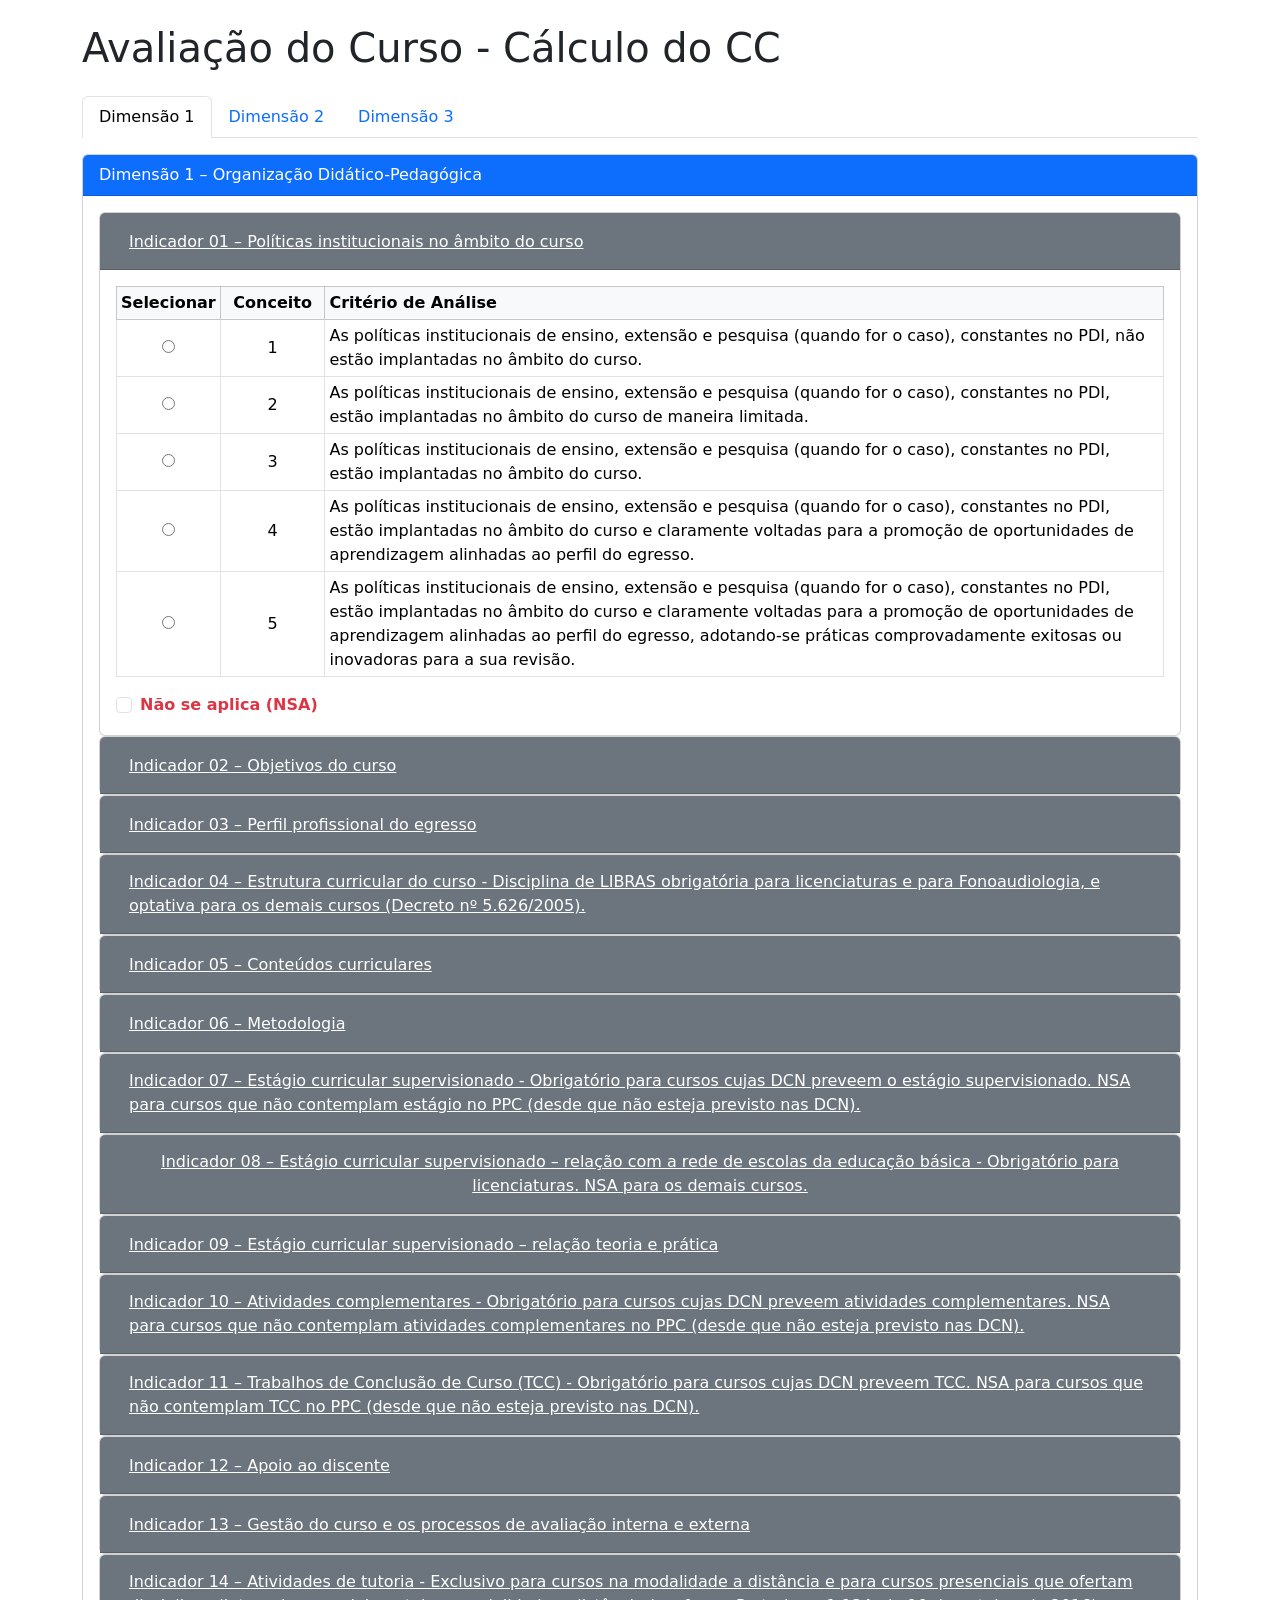
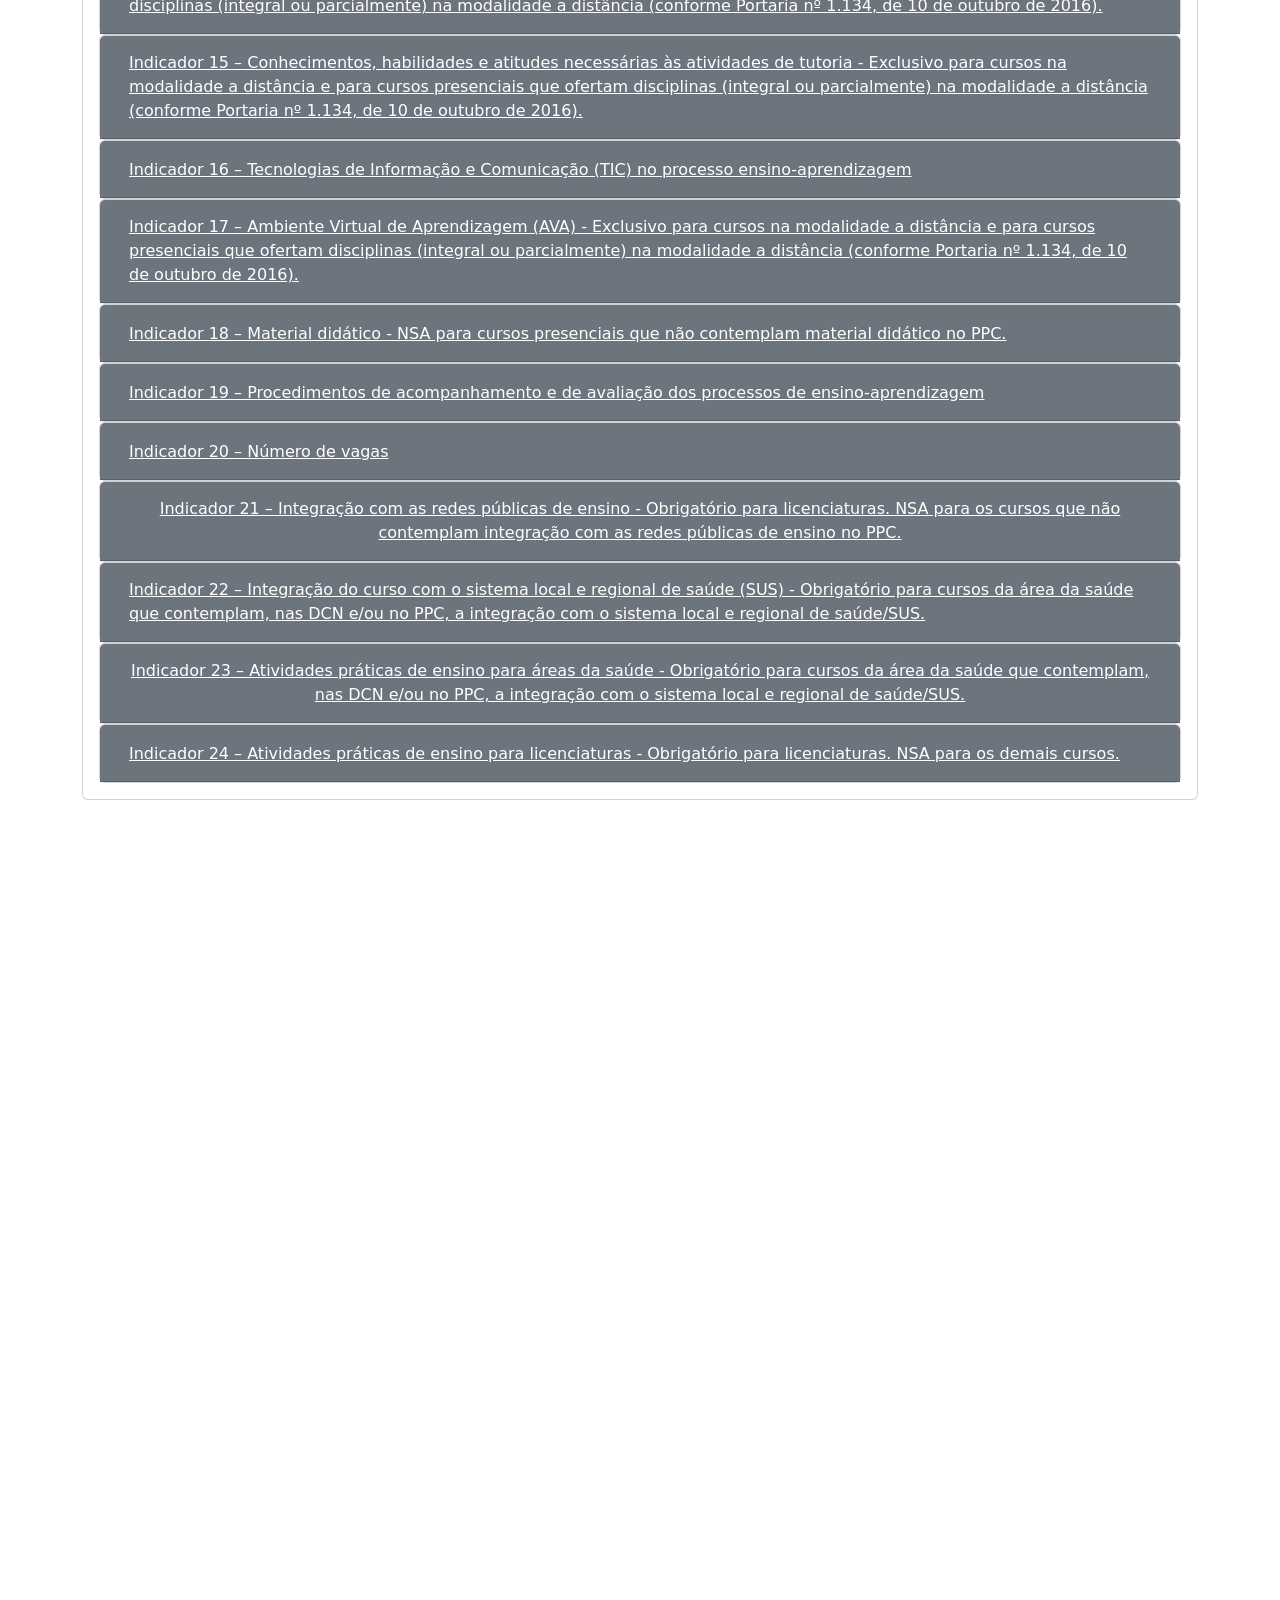
<file: avaliacao_abas2_corrigido.html>
<!DOCTYPE html>
<html lang="pt-BR">
<head>
  <meta charset="UTF-8" />
  <title>Avaliação do Curso - Abas</title>
  <link href="https://cdn.jsdelivr.net/npm/bootstrap@5.3.2/dist/css/bootstrap.min.css" rel="stylesheet" />
  <script src="https://cdn.jsdelivr.net/npm/bootstrap@5.3.2/dist/js/bootstrap.bundle.min.js"></script>
</head>
<body class="container py-4">
  <h1 class="mb-4">Avaliação do Curso - Cálculo do CC</h1>

  <ul class="nav nav-tabs" id="tabMenu" role="tablist">
    <li class="nav-item" role="presentation">
      <button class="nav-link active" id="dim1-tab" data-bs-toggle="tab" data-bs-target="#dim1" type="button" role="tab" aria-controls="dim1" aria-selected="true">Dimensão 1</button>
    </li>
    <li class="nav-item" role="presentation">
      <button class="nav-link" id="dim2-tab" data-bs-toggle="tab" data-bs-target="#dim2" type="button" role="tab" aria-controls="dim2" aria-selected="false">Dimensão 2</button>
    </li>
     <li class="nav-item" role="presentation">
      <button class="nav-link" id="dim3-tab" data-bs-toggle="tab" data-bs-target="#dim3" type="button" role="tab" aria-controls="dim3" aria-selected="false">Dimensão 3</button>
    </li>
  </ul>

  <div class="tab-content mt-3" id="tabContent">
    <div class="tab-pane fade show active" id="dim1" role="tabpanel" aria-labelledby="dim1-tab">
      <div class="card mb-4">
        <div class="card-header bg-primary text-white">Dimensão 1 – Organização Didático-Pedagógica</div>
        <div class="card-body">
          <div class="accordion" id="accordionD1">
        <div class="card">
          <div class="card-header bg-secondary text-white" id="heading1">
            <h2 class="mb-0">
              <button class="btn btn-link text-white" type="button" data-bs-toggle="collapse"
                data-bs-target="#collapse1" aria-expanded="true" aria-controls="collapse1">
                Indicador 01 – Políticas institucionais no âmbito do curso
              </button>
            </h2>
          </div>
          <div id="collapse1" class="collapse show" aria-labelledby="heading1" data-bs-parent="#accordionD1">
            <div class="card-body">
              <table class="table table-bordered table-sm align-middle">
                <thead class="table-light">
                  <tr>
                    <th style="width: 5%; text-align: center;">Selecionar</th>
                    <th style="width: 10%; text-align: center;">Conceito</th>
                    <th>Critério de Análise</th>
                  </tr>
                </thead>
                <tbody>
                  <tr>
                    <td class="text-center"><input type="radio" name="d1_i01" value="1"></td>
                    <td class="text-center">1</td>
                    <td>As políticas institucionais de ensino, extensão e pesquisa (quando for o caso), constantes no
                      PDI, não estão implantadas no âmbito do curso.</td>
                  </tr>
                  <tr>
                    <td class="text-center"><input type="radio" name="d1_i01" value="2"></td>
                    <td class="text-center">2</td>
                    <td>As políticas institucionais de ensino, extensão e pesquisa (quando for o caso), constantes no
                      PDI, estão implantadas no âmbito do curso de maneira limitada.</td>
                  </tr>
                  <tr>
                    <td class="text-center"><input type="radio" name="d1_i01" value="3"></td>
                    <td class="text-center">3</td>
                    <td>As políticas institucionais de ensino, extensão e pesquisa (quando for o caso), constantes no
                      PDI, estão implantadas no âmbito do curso.</td>
                  </tr>
                  <tr>
                    <td class="text-center"><input type="radio" name="d1_i01" value="4"></td>
                    <td class="text-center">4</td>
                    <td>As políticas institucionais de ensino, extensão e pesquisa (quando for o caso), constantes no
                      PDI, estão implantadas no âmbito do curso e claramente voltadas para a promoção de oportunidades
                      de aprendizagem alinhadas ao perfil do egresso.</td>
                  </tr>
                  <tr>
                    <td class="text-center"><input type="radio" name="d1_i01" value="5"></td>
                    <td class="text-center">5</td>
                    <td>As políticas institucionais de ensino, extensão e pesquisa (quando for o caso), constantes no
                      PDI, estão implantadas no âmbito do curso e claramente voltadas para a promoção de oportunidades
                      de aprendizagem alinhadas ao perfil do egresso, adotando-se práticas comprovadamente exitosas ou
                      inovadoras para a sua revisão.</td>
                  </tr>
                </tbody>
              </table>
              <div class="form-check mt-2">
                <input class="form-check-input" type="checkbox" id="nsa_d1_i01">
                <label class="form-check-label text-danger fw-bold" for="nsa_d1_i01">
                  Não se aplica (NSA)
                </label>
              </div>
            </div>
          </div>
        </div>
        <div class="card">
          <div class="card-header bg-secondary text-white" id="heading2">
            <h2 class="mb-0">
              <button class="btn btn-link text-white" type="button" data-bs-toggle="collapse"
                data-bs-target="#collapse2" aria-expanded="false" aria-controls="collapse2">
                Indicador 02 – Objetivos do curso
              </button>
            </h2>
          </div>
          <div id="collapse2" class="collapse " aria-labelledby="heading2" data-bs-parent="#accordionD1">
            <div class="card-body">
              <table class="table table-bordered table-sm align-middle">
                <thead class="table-light">
                  <tr>
                    <th style="width: 5%; text-align: center;">Selecionar</th>
                    <th style="width: 10%; text-align: center;">Conceito</th>
                    <th>Critério de Análise</th>
                  </tr>
                </thead>
                <tbody>
                  <tr>
                    <td class="text-center"><input type="radio" name="d1_i02" value="1"></td>
                    <td class="text-center">1</td>
                    <td>Os objetivos do curso, constantes no PPC, não estão implementados, considerando o perfil
                      profissional do egresso, a estrutura curricular e o contexto educacional.</td>
                  </tr>
                  <tr>
                    <td class="text-center"><input type="radio" name="d1_i02" value="2"></td>
                    <td class="text-center">2</td>
                    <td>Os objetivos do curso, constantes no PPC, estão implementados de maneira limitada, considerando
                      o perfil profissional do egresso, a estrutura curricular e o contexto educacional.</td>
                  </tr>
                  <tr>
                    <td class="text-center"><input type="radio" name="d1_i02" value="3"></td>
                    <td class="text-center">3</td>
                    <td>Os objetivos do curso, constantes no PPC, estão implementados, considerando o perfil
                      profissional do egresso, a estrutura curricular e o contexto educacional.</td>
                  </tr>
                  <tr>
                    <td class="text-center"><input type="radio" name="d1_i02" value="4"></td>
                    <td class="text-center">4</td>
                    <td>Os objetivos do curso, constantes no PPC, estão implementados, considerando o perfil
                      profissional do egresso, a estrutura curricular, o contexto educacional e características locais e
                      regionais.</td>
                  </tr>
                  <tr>
                    <td class="text-center"><input type="radio" name="d1_i02" value="5"></td>
                    <td class="text-center">5</td>
                    <td>Os objetivos do curso, constantes no PPC, estão implementados, considerando o perfil
                      profissional do egresso, a estrutura curricular, o contexto educacional, características locais e
                      regionais e novas práticas emergentes no campo do conhecimento relacionado ao curso.</td>
                  </tr>
                </tbody>
              </table>
              <div class="form-check mt-2">
                <input class="form-check-input" type="checkbox" id="nsa_d1_i02">
                <label class="form-check-label text-danger fw-bold" for="nsa_d1_i02">
                  Não se aplica (NSA)
                </label>
              </div>
            </div>
          </div>
        </div>
        <div class="card">
          <div class="card-header bg-secondary text-white" id="heading3">
            <h2 class="mb-0">
              <button class="btn btn-link text-white" type="button" data-bs-toggle="collapse"
                data-bs-target="#collapse3" aria-expanded="false" aria-controls="collapse3">
                Indicador 03 – Perfil profissional do egresso
              </button>
            </h2>
          </div>
          <div id="collapse3" class="collapse " aria-labelledby="heading3" data-bs-parent="#accordionD1">
            <div class="card-body">
              <table class="table table-bordered table-sm align-middle">
                <thead class="table-light">
                  <tr>
                    <th style="width: 5%; text-align: center;">Selecionar</th>
                    <th style="width: 10%; text-align: center;">Conceito</th>
                    <th>Critério de Análise</th>
                  </tr>
                </thead>
                <tbody>
                  <tr>
                    <td class="text-center"><input type="radio" name="d1_i03" value="1"></td>
                    <td class="text-center">1</td>
                    <td>O perfil profissional do egresso não consta no PPC.</td>
                  </tr>
                  <tr>
                    <td class="text-center"><input type="radio" name="d1_i03" value="2"></td>
                    <td class="text-center">2</td>
                    <td>O perfil profissional do egresso consta no PPC, mas não está de acordo com as DCN (quando
                      houver) ou não expressa as competências a serem desenvolvidas pelo discente.</td>
                  </tr>
                  <tr>
                    <td class="text-center"><input type="radio" name="d1_i03" value="3"></td>
                    <td class="text-center">3</td>
                    <td>O perfil profissional do egresso consta no PPC, está de acordo com as DCN (quando houver) e
                      expressa as competências a serem desenvolvidas pelo discente.</td>
                  </tr>
                  <tr>
                    <td class="text-center"><input type="radio" name="d1_i03" value="4"></td>
                    <td class="text-center">4</td>
                    <td>O perfil profissional do egresso consta no PPC, está de acordo com as DCN (quando houver),
                      expressa as competências a serem desenvolvidas pelo discente e as articula com necessidades locais
                      e regionais.</td>
                  </tr>
                  <tr>
                    <td class="text-center"><input type="radio" name="d1_i03" value="5"></td>
                    <td class="text-center">5</td>
                    <td>O perfil profissional do egresso consta no PPC, está de acordo com as DCN (quando houver),
                      expressa as competências a serem desenvolvidas pelo discente e as articula com necessidades locais
                      e regionais, sendo ampliado em função de novas demandas apresentadas pelo mundo do trabalho.</td>
                  </tr>
                </tbody>
              </table>
              <div class="form-check mt-2">
                <input class="form-check-input" type="checkbox" id="nsa_d1_i03">
                <label class="form-check-label text-danger fw-bold" for="nsa_d1_i03">
                  Não se aplica (NSA)
                </label>
              </div>
            </div>
          </div>
        </div>
        <div class="card">
          <div class="card-header bg-secondary text-white" id="heading4">
            <h2 class="mb-0">
              <button class="btn btn-link text-white text-start" type="button" data-bs-toggle="collapse"
                data-bs-target="#collapse4" aria-expanded="false" aria-controls="collapse4">
                Indicador 04 – Estrutura curricular do curso - Disciplina de LIBRAS obrigatória para licenciaturas e
                para Fonoaudiologia, e optativa para os demais cursos (Decreto nº 5.626/2005).
              </button>
            </h2>
          </div>
          <div id="collapse4" class="collapse " aria-labelledby="heading4" data-bs-parent="#accordionD1">
            <div class="card-body">
              <table class="table table-bordered table-sm align-middle">
                <thead class="table-light">
                  <tr>
                    <th style="width: 5%; text-align: center;">Selecionar</th>
                    <th style="width: 10%; text-align: center;">Conceito</th>
                    <th>Critério de Análise</th>
                  </tr>
                </thead>
                <tbody>
                  <tr>
                    <td class="text-center"><input type="radio" name="d1_i04" value="1"></td>
                    <td class="text-center">1</td>
                    <td>A estrutura curricular não apresenta coerência com o perfil do egresso.</td>
                  </tr>
                  <tr>
                    <td class="text-center"><input type="radio" name="d1_i04" value="2"></td>
                    <td class="text-center">2</td>
                    <td>A estrutura curricular apresenta coerência com o perfil do egresso, mas está centrada em
                      conteúdos.</td>
                  </tr>
                  <tr>
                    <td class="text-center"><input type="radio" name="d1_i04" value="3"></td>
                    <td class="text-center">3</td>
                    <td>A estrutura curricular apresenta coerência com o perfil do egresso, articulando teoria e
                      prática.</td>
                  </tr>
                  <tr>
                    <td class="text-center"><input type="radio" name="d1_i04" value="4"></td>
                    <td class="text-center">4</td>
                    <td>A estrutura curricular apresenta coerência com o perfil do egresso, articulando teoria e
                      prática, com integração entre os componentes curriculares.</td>
                  </tr>
                  <tr>
                    <td class="text-center"><input type="radio" name="d1_i04" value="5"></td>
                    <td class="text-center">5</td>
                    <td>A estrutura curricular apresenta coerência com o perfil do egresso, articulando teoria e
                      prática, com integração entre os componentes curriculares, incorporando práticas exitosas ou
                      inovadoras.</td>
                  </tr>
                </tbody>
              </table>
              <div class="form-check mt-2">
                <input class="form-check-input" type="checkbox" id="nsa_d1_i04">
                <label class="form-check-label text-danger fw-bold" for="nsa_d1_i04">
                  Não se aplica (NSA)
                </label>
              </div>
            </div>
          </div>
        </div>
        <div class="card">
          <div class="card-header bg-secondary text-white" id="heading5">
            <h2 class="mb-0">
              <button class="btn btn-link text-white" type="button" data-bs-toggle="collapse"
                data-bs-target="#collapse5" aria-expanded="false" aria-controls="collapse5">
                Indicador 05 – Conteúdos curriculares
              </button>
            </h2>
          </div>
          <div id="collapse5" class="collapse " aria-labelledby="heading5" data-bs-parent="#accordionD1">
            <div class="card-body">
              <table class="table table-bordered table-sm align-middle">
                <thead class="table-light">
                  <tr>
                    <th style="width: 5%; text-align: center;">Selecionar</th>
                    <th style="width: 10%; text-align: center;">Conceito</th>
                    <th>Critério de Análise</th>
                  </tr>
                </thead>
                <tbody>
                  <tr>
                    <td class="text-center"><input type="radio" name="d1_i05" value="1"></td>
                    <td class="text-center">1</td>
                    <td>Os conteúdos curriculares, constantes no PPC, não promovem o efetivo desenvolvimento do perfil
                      profissional do egresso.</td>
                  </tr>
                  <tr>
                    <td class="text-center"><input type="radio" name="d1_i05" value="2"></td>
                    <td class="text-center">2</td>
                    <td>Os conteúdos curriculares, constantes no PPC, promovem o efetivo desenvolvimento do perfil
                      profissional do egresso, mas não consideram a atualização da área, a adequação das cargas horárias
                      (em horas-relógio), a adequação da bibliografia, a acessibilidade metodológica, a abordagem de
                      conteúdos pertinentes às políticas de educação ambiental, de educação em direitos humanos e de
                      educação das relações étnico-raciais ou o ensino de história e cultura afro-brasileira, africana e
                      indígena.</td>
                  </tr>
                  <tr>
                    <td class="text-center"><input type="radio" name="d1_i05" value="3"></td>
                    <td class="text-center">3</td>
                    <td>Os conteúdos curriculares, constantes no PPC, promovem o efetivo desenvolvimento do perfil
                      profissional do egresso, considerando a atualização da área, a adequação das cargas horárias (em
                      horas-relógio), a adequação da bibliografia, a acessibilidade metodológica, a abordagem de
                      conteúdos pertinentes às políticas de educação ambiental, de educação em direitos humanos e de
                      educação das relações étnico-raciais e o ensino de história e cultura afro-brasileira, africana e
                      indígena.</td>
                  </tr>
                  <tr>
                    <td class="text-center"><input type="radio" name="d1_i05" value="4"></td>
                    <td class="text-center">4</td>
                    <td>Os conteúdos curriculares, constantes no PPC, promovem o efetivo desenvolvimento do perfil
                      profissional do egresso, considerando a atualização da área, a adequação das cargas horárias (em
                      horas-relógio), a adequação da bibliografia, a acessibilidade metodológica, a abordagem de
                      conteúdos pertinentes às políticas de educação ambiental, de educação em direitos humanos e de
                      educação das relações étnico-raciais e o ensino de história e cultura afro-brasileira, africana e
                      indígena, e diferenciam o curso dentro da área profissional.</td>
                  </tr>
                  <tr>
                    <td class="text-center"><input type="radio" name="d1_i05" value="5"></td>
                    <td class="text-center">5</td>
                    <td>Os conteúdos curriculares, constantes no PPC, promovem o efetivo desenvolvimento do perfil
                      profissional do egresso, considerando a atualização da área, a adequação das cargas horárias (em
                      horas-relógio), a adequação da bibliografia, a acessibilidade metodológica, a abordagem de
                      conteúdos pertinentes às políticas de educação ambiental, de educação em direitos humanos e de
                      educação das relações étnico-raciais e o ensino de história e cultura afro-brasileira, africana e
                      indígena, diferenciam o curso dentro da área profissional e induzem o contato com conhecimento
                      recente e inovador.</td>
                  </tr>
                </tbody>
              </table>
              <div class="form-check mt-2">
                <input class="form-check-input" type="checkbox" id="nsa_d1_i05">
                <label class="form-check-label text-danger fw-bold" for="nsa_d1_i05">
                  Não se aplica (NSA)
                </label>
              </div>
            </div>
          </div>
        </div>
        <div class="card">
          <div class="card-header bg-secondary text-white" id="heading6">
            <h2 class="mb-0">
              <button class="btn btn-link text-white" type="button" data-bs-toggle="collapse"
                data-bs-target="#collapse6" aria-expanded="false" aria-controls="collapse6">
                Indicador 06 – Metodologia
              </button>
            </h2>
          </div>
          <div id="collapse6" class="collapse" aria-labelledby="heading6" data-bs-parent="#accordionD1">
            <div class="card-body">
              <table class="table table-bordered table-sm align-middle">
                <thead class="table-light">
                  <tr>
                    <th style="width: 5%; text-align: center;">Selecionar</th>
                    <th style="width: 10%; text-align: center;">Conceito</th>
                    <th>Critério de Análise</th>
                  </tr>
                </thead>
                <tbody>
                  <tr>
                    <td class="text-center"><input type="radio" name="d1_i06" value="1"></td>
                    <td class="text-center">1</td>
                    <td>A metodologia, constante no PPC (e de acordo com as DCN, quando houver), não atende ao
                      desenvolvimento de conteúdos.</td>
                  </tr>
                  <tr>
                    <td class="text-center"><input type="radio" name="d1_i06" value="2"></td>
                    <td class="text-center">2</td>
                    <td>A metodologia, constante no PPC (e de acordo com as DCN, quando houver), atende ao
                      desenvolvimento de conteúdos, mas não às estratégias de aprendizagem; ou ao contínuo
                      acompanhamento das atividades; ou à acessibilidade metodológica; ou à autonomia do discente.</td>
                  </tr>
                  <tr>
                    <td class="text-center"><input type="radio" name="d1_i06" value="3"></td>
                    <td class="text-center">3</td>
                    <td>A metodologia, constante no PPC (e de acordo com as DCN, quando houver), atende ao
                      desenvolvimento de conteúdos, às estratégias de aprendizagem, ao contínuo acompanhamento das
                      atividades, à acessibilidade metodológica e à autonomia do discente.</td>
                  </tr>
                  <tr>
                    <td class="text-center"><input type="radio" name="d1_i06" value="4"></td>
                    <td class="text-center">4</td>
                    <td>A metodologia, constante no PPC (e de acordo com as DCN, quando houver), atende ao
                      desenvolvimento de conteúdos, às estratégias de aprendizagem, ao contínuo acompanhamento das
                      atividades, à acessibilidade metodológica e à autonomia do discente, e se coaduna com práticas
                      pedagógicas que estimulam a ação discente em uma relação teoria-prática.</td>
                  </tr>
                  <tr>
                    <td class="text-center"><input type="radio" name="d1_i06" value="5"></td>
                    <td class="text-center">5</td>
                    <td>A metodologia, constante no PPC (e de acordo com as DCN, quando houver), atende ao
                      desenvolvimento de conteúdos, às estratégias de aprendizagem, ao contínuo acompanhamento das
                      atividades, à acessibilidade metodológica e à autonomia do discente, coaduna-se com práticas
                      pedagógicas que estimulam a ação discente em uma relação teoria-prática, e é claramente inovadora
                      e embasada em recursos que proporcionam aprendizagens diferenciadas dentro da área.</td>
                  </tr>
                </tbody>
              </table>
              <div class="form-check mt-2">
                <input class="form-check-input" type="checkbox" id="nsa_d1_i06">
                <label class="form-check-label text-danger fw-bold" for="nsa_d1_i06">
                  Não se aplica (NSA)
                </label>
              </div>
            </div>
          </div>
        </div>
        <div class="card">
          <div class="card-header bg-secondary text-white" id="heading7">
            <h2 class="mb-0">
              <button class="btn btn-link text-white text-start" type="button" data-bs-toggle="collapse"
                data-bs-target="#collapse7" aria-expanded="false" aria-controls="collapse7">
                Indicador 07 – Estágio curricular supervisionado - Obrigatório para cursos cujas DCN preveem o estágio
                supervisionado. NSA para cursos que não contemplam estágio no PPC (desde que não esteja previsto nas
                DCN).
              </button>
            </h2>
          </div>
          <div id="collapse7" class="collapse" aria-labelledby="heading7" data-bs-parent="#accordionD1">
            <div class="card-body">
              <table class="table table-bordered table-sm align-middle">
                <thead class="table-light">
                  <tr>
                    <th style="width: 5%; text-align: center;">Selecionar</th>
                    <th style="width: 10%; text-align: center;">Conceito</th>
                    <th>Critério de Análise</th>
                  </tr>
                </thead>
                <tbody>
                  <tr>
                    <td class="text-center"><input type="radio" name="d1_i07" value="1"></td>
                    <td class="text-center">1</td>
                    <td>O estágio curricular supervisionado não está institucionalizado.</td>
                  </tr>
                  <tr>
                    <td class="text-center"><input type="radio" name="d1_i07" value="2"></td>
                    <td class="text-center">2</td>
                    <td>O estágio curricular supervisionado está institucionalizado, mas não contempla carga horária
                      adequada; ou orientação cuja relação orientador/aluno seja compatível com as atividades; ou
                      coordenação e supervisão; ou existência de convênios.</td>
                  </tr>
                  <tr>
                    <td class="text-center"><input type="radio" name="d1_i07" value="3"></td>
                    <td class="text-center">3</td>
                    <td>O estágio curricular supervisionado está institucionalizado e contempla carga horária adequada,
                      orientação cuja relação orientador/aluno seja compatível com as atividades, coordenação e
                      supervisão e existência de convênios.</td>
                  </tr>
                  <tr>
                    <td class="text-center"><input type="radio" name="d1_i07" value="4"></td>
                    <td class="text-center">4</td>
                    <td>O estágio curricular supervisionado está institucionalizado e contempla carga horária adequada,
                      orientação cuja relação orientador/aluno seja compatível com as atividades, coordenação e
                      supervisão, existência de convênios e estratégias para gestão da integração entre ensino e mundo
                      do trabalho, considerando as competências previstas no perfil do egresso.</td>
                  </tr>
                  <tr>
                    <td class="text-center"><input type="radio" name="d1_i07" value="5"></td>
                    <td class="text-center">5</td>
                    <td>O estágio curricular supervisionado está institucionalizado e contempla carga horária adequada,
                      orientação cuja relação orientador/aluno seja compatível com as atividades, coordenação e
                      supervisão, existência de convênios, estratégias para gestão da integração entre ensino e mundo do
                      trabalho, considerando as competências previstas no perfil do egresso, e interlocução
                      institucionalizada da IES com o(s) ambiente(s) de estágio, gerando insumos para atualização das
                      práticas do estágio.</td>
                  </tr>
                </tbody>
              </table>
              <div class="form-check mt-2">
                <input class="form-check-input" type="checkbox" id="nsa_d1_i07">
                <label class="form-check-label text-danger fw-bold" for="nsa_d1_i07">
                  Não se aplica (NSA)
                </label>
              </div>
            </div>
          </div>
        </div>
        <div class="card">
          <div class="card-header bg-secondary text-white" id="heading8">
            <h2 class="mb-0">
              <button class="btn btn-link text-white" type="button" data-bs-toggle="collapse"
                data-bs-target="#collapse8" aria-expanded="false" aria-controls="collapse8">
                Indicador 08 – Estágio curricular supervisionado – relação com a rede de escolas da educação básica -
                Obrigatório para licenciaturas. NSA para os demais cursos.
              </button>
            </h2>
          </div>
          <div id="collapse8" class="collapse" aria-labelledby="heading8" data-bs-parent="#accordionD1">
            <div class="card-body">
              <table class="table table-bordered table-sm align-middle">
                <thead class="table-light">
                  <tr>
                    <th style="width: 5%; text-align: center;">Selecionar</th>
                    <th style="width: 10%; text-align: center;">Conceito</th>
                    <th>Critério de Análise</th>
                  </tr>
                </thead>
                <tbody>
                  <tr>
                    <td class="text-center"><input type="radio" name="d1_i08" value="1"></td>
                    <td class="text-center">1</td>
                    <td>O estágio curricular supervisionado não está institucionalizado.</td>
                  </tr>
                  <tr>
                    <td class="text-center"><input type="radio" name="d1_i08" value="2"></td>
                    <td class="text-center">2</td>
                    <td>O estágio curricular supervisionado está institucionalizado, mas não promove a vivência da
                      realidade escolar de forma integral; ou a participação em conselhos de classe/reuniões de
                      professores; ou a relação com a rede de escolas da Educação Básica; ou não há acompanhamento pelo
                      docente da IES (orientador) nas atividades no campo da prática, ao longo do ano letivo.</td>
                  </tr>
                  <tr>
                    <td class="text-center"><input type="radio" name="d1_i08" value="3"></td>
                    <td class="text-center">3</td>
                    <td>O estágio curricular supervisionado está institucionalizado e promove a vivência da realidade
                      escolar de forma integral, a participação em conselhos de classe/reuniões de professores e a
                      relação com a rede de escolas da Educação Básica, havendo acompanhamento pelo docente da IES
                      (orientador) nas atividades no campo da prática, ao longo do ano letivo.</td>
                  </tr>
                  <tr>
                    <td class="text-center"><input type="radio" name="d1_i08" value="4"></td>
                    <td class="text-center">4</td>
                    <td>O estágio curricular supervisionado está institucionalizado e promove a vivência da realidade
                      escolar de forma integral, a participação em conselhos de classe/reuniões de professores e a
                      relação com a rede de escolas da Educação Básica, mantendo-se registro acadêmico e havendo
                      acompanhamento pelo docente da IES (orientador) nas atividades no campo da prática, ao longo do
                      ano letivo.</td>
                  </tr>
                  <tr>
                    <td class="text-center"><input type="radio" name="d1_i08" value="5"></td>
                    <td class="text-center">5</td>
                    <td>O estágio curricular supervisionado está institucionalizado e promove a vivência da realidade
                      escolar de forma integral, a participação em conselhos de classe/reuniões de professores, a
                      relação com a rede de escolas da Educação Básica, mantendo-se registro acadêmico, havendo
                      acompanhamento pelo docente da IES (orientador) nas atividades no campo da prática, ao longo do
                      ano letivo, e práticas inovadoras para a gestão da relação entre a IES e a rede de escolas da
                      Educação Básica.</td>
                  </tr>
                </tbody>
              </table>
              <div class="form-check mt-2">
                <input class="form-check-input" type="checkbox" id="nsa_d1_i08">
                <label class="form-check-label text-danger fw-bold" for="nsa_d1_i08">
                  Não se aplica (NSA)
                </label>
              </div>
            </div>
          </div>
        </div>
        <div class="card">
          <div class="card-header bg-secondary text-white" id="heading9">
            <h2 class="mb-0">
              <button class="btn btn-link text-white" type="button" data-bs-toggle="collapse"
                data-bs-target="#collapse9" aria-expanded="false" aria-controls="collapse9">
                Indicador 09 – Estágio curricular supervisionado – relação teoria e prática
              </button>
            </h2>
          </div>
          <div id="collapse9" class="collapse" aria-labelledby="heading9" data-bs-parent="#accordionD1">
            <div class="card-body">
              <table class="table table-bordered table-sm align-middle">
                <thead class="table-light">
                  <tr>
                    <th style="width: 5%; text-align: center;">Selecionar</th>
                    <th style="width: 10%; text-align: center;">Conceito</th>
                    <th>Critério de Análise</th>
                  </tr>
                </thead>
                <tbody>
                  <tr>
                    <td class="text-center"><input type="radio" name="d1_i09" value="1"></td>
                    <td class="text-center">1</td>
                    <td>O estágio curricular supervisionado não promove a relação teoria e prática ou não contempla a
                      articulação entre o currículo do curso e aspectos práticos da Educação Básica.</td>
                  </tr>
                  <tr>
                    <td class="text-center"><input type="radio" name="d1_i09" value="2"></td>
                    <td class="text-center">2</td>
                    <td>O estágio curricular supervisionado promove a relação teoria e prática e contempla a articulação
                      entre o currículo do curso e aspectos práticos da Educação Básica, mas não há o embasamento
                      teórico das atividades planejadas no campo da prática; ou a participação do licenciando em
                      atividades de planejamento, desenvolvimento e avaliação realizadas pelos docentes da Educação
                      Básica; ou a reflexão teórica acerca de situações vivenciadas pelos licenciandos.</td>
                  </tr>
                  <tr>
                    <td class="text-center"><input type="radio" name="d1_i09" value="3"></td>
                    <td class="text-center">3</td>
                    <td>O estágio curricular supervisionado promove a relação teoria e prática e contempla a articulação
                      entre o currículo do curso e aspectos práticos da Educação Básica, o embasamento teórico das
                      atividades planejadas no campo da prática, a participação do licenciando em atividades de
                      planejamento, desenvolvimento e avaliação realizadas pelos docentes da Educação Básica e a
                      reflexão teórica acerca de situações vivenciadas pelos licenciandos.</td>
                  </tr>
                  <tr>
                    <td class="text-center"><input type="radio" name="d1_i09" value="4"></td>
                    <td class="text-center">4</td>
                    <td>O estágio curricular supervisionado promove a relação teoria e prática e contempla a articulação
                      entre o currículo do curso e aspectos práticos da Educação Básica, o embasamento teórico das
                      atividades planejadas no campo da prática, a participação do licenciando em atividades de
                      planejamento, desenvolvimento e avaliação realizadas pelos docentes da Educação Básica, a reflexão
                      teórica acerca de situações vivenciadas pelos licenciandos e a criação e divulgação de produtos
                      que articulam e sistematizam a relação teoria e prática.</td>
                  </tr>
                  <tr>
                    <td class="text-center"><input type="radio" name="d1_i09" value="5"></td>
                    <td class="text-center">5</td>
                    <td>O estágio curricular supervisionado promove a relação teoria e prática e contempla a articulação
                      entre o currículo do curso e aspectos práticos da Educação Básica, o embasamento teórico das
                      atividades planejadas no campo da prática, a participação do licenciando em atividades de
                      planejamento, desenvolvimento e avaliação realizadas pelos docentes da Educação Básica, a reflexão
                      teórica acerca de situações vivenciadas pelos licenciandos, a criação e divulgação de produtos que
                      articulam e sistematizam a relação teoria e prática, com atividades comprovadamente exitosas ou
                      inovadoras.</td>
                  </tr>
                </tbody>
              </table>
              <div class="form-check mt-2">
                <input class="form-check-input" type="checkbox" id="nsa_d1_i09">
                <label class="form-check-label text-danger fw-bold" for="nsa_d1_i09">
                  Não se aplica (NSA)
                </label>
              </div>
            </div>
          </div>
        </div>
        <div class="card">
          <div class="card-header bg-secondary text-white" id="heading10">
            <h2 class="mb-0">
              <button class="btn btn-link text-white text-start" type="button" data-bs-toggle="collapse"
                data-bs-target="#collapse10" aria-expanded="false" aria-controls="collapse10">
                Indicador 10 – Atividades complementares - Obrigatório para cursos cujas DCN preveem atividades
                complementares. NSA para cursos que não contemplam atividades complementares no PPC (desde que não
                esteja previsto nas DCN).
              </button>
            </h2>
          </div>
          <div id="collapse10" class="collapse" aria-labelledby="heading10" data-bs-parent="#accordionD1">
            <div class="card-body">
              <table class="table table-bordered table-sm align-middle">
                <thead class="table-light">
                  <tr>
                    <th style="width: 5%; text-align: center;">Selecionar</th>
                    <th style="width: 10%; text-align: center;">Conceito</th>
                    <th>Critério de Análise</th>
                  </tr>
                </thead>
                <tbody>
                  <tr>
                    <td class="text-center"><input type="radio" name="d1_i10" value="1"></td>
                    <td class="text-center">1</td>
                    <td>As atividades complementares não estão institucionalizadas.</td>
                  </tr>
                  <tr>
                    <td class="text-center"><input type="radio" name="d1_i10" value="2"></td>
                    <td class="text-center">2</td>
                    <td>As atividades complementares estão institucionalizadas, mas não consideram a carga horária; ou a
                      diversidade de atividades e de formas de aproveitamento; ou a aderência à formação geral do
                      discente, constante no PPC.</td>
                  </tr>
                  <tr>
                    <td class="text-center"><input type="radio" name="d1_i10" value="3"></td>
                    <td class="text-center">3</td>
                    <td>As atividades complementares estão institucionalizadas e consideram a carga horária, a
                      diversidade de atividades e de formas de aproveitamento e a aderência à formação geral do
                      discente, constante no PPC.</td>
                  </tr>
                  <tr>
                    <td class="text-center"><input type="radio" name="d1_i10" value="4"></td>
                    <td class="text-center">4</td>
                    <td>As atividades complementares estão institucionalizadas e consideram a carga horária, a
                      diversidade de atividades e de formas de aproveitamento e a aderência à formação geral e
                      específica do discente, constante no PPC.</td>
                  </tr>
                  <tr>
                    <td class="text-center"><input type="radio" name="d1_i10" value="5"></td>
                    <td class="text-center">5</td>
                    <td>As atividades complementares estão institucionalizadas e consideram a carga horária, a
                      diversidade de atividades e de formas de aproveitamento, a aderência à formação geral e específica
                      do discente, constante no PPC, e a existência de mecanismos comprovadamente exitosos ou inovadores
                      na sua regulação, gestão e aproveitamento.</td>
                  </tr>
                </tbody>
              </table>
              <div class="form-check mt-2">
                <input class="form-check-input" type="checkbox" id="nsa_d1_i10">
                <label class="form-check-label text-danger fw-bold" for="nsa_d1_i10">
                  Não se aplica (NSA)
                </label>
              </div>
            </div>
          </div>
        </div>
        <div class="card">
          <div class="card-header bg-secondary text-white" id="heading11">
            <h2 class="mb-0">
              <button class="btn btn-link text-white text-start" type="button" data-bs-toggle="collapse"
                data-bs-target="#collapse11" aria-expanded="false" aria-controls="collapse11">
                Indicador 11 – Trabalhos de Conclusão de Curso (TCC) - Obrigatório para cursos cujas DCN preveem TCC.
                NSA para cursos que não contemplam TCC no PPC (desde que não esteja previsto nas DCN).
              </button>
            </h2>
          </div>
          <div id="collapse11" class="collapse" aria-labelledby="heading11" data-bs-parent="#accordionD1">
            <div class="card-body">
              <table class="table table-bordered table-sm align-middle">
                <thead class="table-light">
                  <tr>
                    <th style="width: 5%; text-align: center;">Selecionar</th>
                    <th style="width: 10%; text-align: center;">Conceito</th>
                    <th>Critério de Análise</th>
                  </tr>
                </thead>
                <tbody>
                  <tr>
                    <td class="text-center"><input type="radio" name="d1_i11" value="1"></td>
                    <td class="text-center">1</td>
                    <td>O Trabalho de Conclusão de Curso não está institucionalizado.</td>
                  </tr>
                  <tr>
                    <td class="text-center"><input type="radio" name="d1_i11" value="2"></td>
                    <td class="text-center">2</td>
                    <td>O Trabalho de Conclusão de Curso está institucionalizado, mas não considera carga horária,
                      formas de apresentação, orientação ou coordenação.</td>
                  </tr>
                  <tr>
                    <td class="text-center"><input type="radio" name="d1_i11" value="3"></td>
                    <td class="text-center">3</td>
                    <td>O Trabalho de Conclusão de Curso está institucionalizado e considera carga horária, formas de
                      apresentação, orientação e coordenação.</td>
                  </tr>
                  <tr>
                    <td class="text-center"><input type="radio" name="d1_i11" value="4"></td>
                    <td class="text-center">4</td>
                    <td>O Trabalho de Conclusão de Curso está institucionalizado e considera carga horária, formas de
                      apresentação, orientação e coordenação e a divulgação de manuais atualizados de apoio à produção
                      dos trabalhos.</td>
                  </tr>
                  <tr>
                    <td class="text-center"><input type="radio" name="d1_i11" value="5"></td>
                    <td class="text-center">5</td>
                    <td>O Trabalho de Conclusão de Curso está institucionalizado e considera carga horária, formas de
                      apresentação, orientação e coordenação, a divulgação de manuais atualizados de apoio à produção
                      dos trabalhos e a disponibilização dos TCC em repositórios institucionais próprios, acessíveis
                      pela internet.</td>
                  </tr>
                </tbody>
              </table>
              <div class="form-check mt-2">
                <input class="form-check-input" type="checkbox" id="nsa_d1_i11">
                <label class="form-check-label text-danger fw-bold" for="nsa_d1_i11">
                  Não se aplica (NSA)
                </label>
              </div>
            </div>
          </div>
        </div>
        <div class="card">
          <div class="card-header bg-secondary text-white" id="heading12">
            <h2 class="mb-0">
              <button class="btn btn-link text-white" type="button" data-bs-toggle="collapse"
                data-bs-target="#collapse12" aria-expanded="false" aria-controls="collapse12">
                Indicador 12 – Apoio ao discente
              </button>
            </h2>
          </div>
          <div id="collapse12" class="collapse" aria-labelledby="heading12" data-bs-parent="#accordionD1">
            <div class="card-body">
              <table class="table table-bordered table-sm align-middle">
                <thead class="table-light">
                  <tr>
                    <th style="width: 5%; text-align: center;">Selecionar</th>
                    <th style="width: 10%; text-align: center;">Conceito</th>
                    <th>Critério de Análise</th>
                  </tr>
                </thead>
                <tbody>
                  <tr>
                    <td class="text-center"><input type="radio" name="d1_i12" value="1"></td>
                    <td class="text-center">1</td>
                    <td>Não há ações de apoio ao discente.</td>
                  </tr>
                  <tr>
                    <td class="text-center"><input type="radio" name="d1_i12" value="2"></td>
                    <td class="text-center">2</td>
                    <td>O apoio ao discente não contempla ações de acolhimento e permanência, acessibilidade
                      metodológica e instrumental, monitoria, nivelamento, intermediação e acompanhamento de estágios
                      não obrigatórios remunerados ou apoio psicopedagógico.</td>
                  </tr>
                  <tr>
                    <td class="text-center"><input type="radio" name="d1_i12" value="3"></td>
                    <td class="text-center">3</td>
                    <td>O apoio ao discente contempla ações de acolhimento e permanência, acessibilidade metodológica e
                      instrumental, monitoria, nivelamento, intermediação e acompanhamento de estágios não obrigatórios
                      remunerados, e apoio psicopedagógico.</td>
                  </tr>
                  <tr>
                    <td class="text-center"><input type="radio" name="d1_i12" value="4"></td>
                    <td class="text-center">4</td>
                    <td>O apoio ao discente contempla ações de acolhimento e permanência, acessibilidade metodológica e
                      instrumental, monitoria, nivelamento, intermediação e acompanhamento de estágios não obrigatórios
                      remunerados, apoio psicopedagógico e participação em centros acadêmicos ou intercâmbios nacionais
                      e internacionais.</td>
                  </tr>
                  <tr>
                    <td class="text-center"><input type="radio" name="d1_i12" value="5"></td>
                    <td class="text-center">5</td>
                    <td>O apoio ao discente contempla ações de acolhimento e permanência, acessibilidade metodológica e
                      instrumental, monitoria, nivelamento, intermediação e acompanhamento de estágios não obrigatórios
                      remunerados, apoio psicopedagógico, participação em centros acadêmicos ou intercâmbios nacionais e
                      internacionais e promove outras ações comprovadamente exitosas ou inovadoras.</td>
                  </tr>
                </tbody>
              </table>
              <div class="form-check mt-2">
                <input class="form-check-input" type="checkbox" id="nsa_d1_i12">
                <label class="form-check-label text-danger fw-bold" for="nsa_d1_i12">
                  Não se aplica (NSA)
                </label>
              </div>
            </div>
          </div>
        </div>
        <div class="card">
          <div class="card-header bg-secondary text-white" id="heading13">
            <h2 class="mb-0">
              <button class="btn btn-link text-white text-start" type="button" data-bs-toggle="collapse"
                data-bs-target="#collapse13" aria-expanded="false" aria-controls="collapse13">
                Indicador 13 – Gestão do curso e os processos de avaliação interna e externa
              </button>
            </h2>
          </div>
          <div id="collapse13" class="collapse" aria-labelledby="heading13" data-bs-parent="#accordionD1">
            <div class="card-body">
              <table class="table table-bordered table-sm align-middle">
                <thead class="table-light">
                  <tr>
                    <th style="width: 5%; text-align: center;">Selecionar</th>
                    <th style="width: 10%; text-align: center;">Conceito</th>
                    <th>Critério de Análise</th>
                  </tr>
                </thead>
                <tbody>
                  <tr>
                    <td class="text-center"><input type="radio" name="d1_i13" value="1"></td>
                    <td class="text-center">1</td>
                    <td>A gestão do curso não é realizada considerando a autoavaliação institucional e o resultado das
                      avaliações externas como insumo para aprimoramento contínuo do planejamento do curso.</td>
                  </tr>
                  <tr>
                    <td class="text-center"><input type="radio" name="d1_i13" value="2"></td>
                    <td class="text-center">2</td>
                    <td>A gestão do curso é realizada considerando apenas a autoavaliação institucional ou o resultado
                      das avaliações externas como insumo para aprimoramento contínuo do planejamento do curso.</td>
                  </tr>
                  <tr>
                    <td class="text-center"><input type="radio" name="d1_i13" value="3"></td>
                    <td class="text-center">3</td>
                    <td>A gestão do curso é realizada considerando a autoavaliação institucional e o resultado das
                      avaliações externas como insumo para aprimoramento contínuo do planejamento do curso.</td>
                  </tr>
                  <tr>
                    <td class="text-center"><input type="radio" name="d1_i13" value="4"></td>
                    <td class="text-center">4</td>
                    <td>A gestão do curso é realizada considerando a autoavaliação institucional e o resultado das
                      avaliações externas como insumo para aprimoramento contínuo do planejamento do curso, com
                      evidência da apropriação dos resultados pela comunidade acadêmica.</td>
                  </tr>
                  <tr>
                    <td class="text-center"><input type="radio" name="d1_i13" value="5"></td>
                    <td class="text-center">5</td>
                    <td>A gestão do curso é realizada considerando a autoavaliação institucional e o resultado das
                      avaliações externas como insumo para aprimoramento contínuo do planejamento do curso, com
                      evidência da apropriação dos resultados pela comunidade acadêmica e existência de processo de
                      autoavaliação periódica do curso.</td>
                  </tr>
                </tbody>
              </table>
              <div class="form-check mt-2">
                <input class="form-check-input" type="checkbox" id="nsa_d1_i13">
                <label class="form-check-label text-danger fw-bold" for="nsa_d1_i13">
                  Não se aplica (NSA)
                </label>
              </div>
            </div>
          </div>
        </div>
        <div class="card">
          <div class="card-header bg-secondary text-white" id="heading14">
            <h2 class="mb-0">
              <button class="btn btn-link text-white text-start" type="button" data-bs-toggle="collapse"
                data-bs-target="#collapse14" aria-expanded="false" aria-controls="collapse14">
                Indicador 14 – Atividades de tutoria - Exclusivo para cursos na modalidade a distância e para cursos
                presenciais que ofertam disciplinas (integral ou parcialmente) na modalidade a distância (conforme
                Portaria nº 1.134, de 10 de outubro de 2016).
              </button>
            </h2>
          </div>
          <div id="collapse14" class="collapse" aria-labelledby="heading14" data-bs-parent="#accordionD1">
            <div class="card-body">
              <table class="table table-bordered table-sm align-middle">
                <thead class="table-light">
                  <tr>
                    <th style="width: 5%; text-align: center;">Selecionar</th>
                    <th style="width: 10%; text-align: center;">Conceito</th>
                    <th>Critério de Análise</th>
                  </tr>
                </thead>
                <tbody>
                  <tr>
                    <td class="text-center"><input type="radio" name="d1_i14" value="1"></td>
                    <td class="text-center">1</td>
                    <td>As atividades de tutoria não atendem às demandas didático-pedagógicas da estrutura curricular.
                    </td>
                  </tr>
                  <tr>
                    <td class="text-center"><input type="radio" name="d1_i14" value="2"></td>
                    <td class="text-center">2</td>
                    <td>As atividades de tutoria atendem às demandas didático-pedagógicas da estrutura curricular de
                      maneira limitada, compreendendo a mediação pedagógica junto aos discentes, inclusive em momentos
                      presenciais, o domínio do conteúdo, de recursos e dos materiais didáticos e o acompanhamento dos
                      discentes no processo formativo.</td>
                  </tr>
                  <tr>
                    <td class="text-center"><input type="radio" name="d1_i14" value="3"></td>
                    <td class="text-center">3</td>
                    <td>As atividades de tutoria atendem às demandas didático-pedagógicas da estrutura curricular,
                      compreendendo a mediação pedagógica junto aos discentes, inclusive em momentos presenciais, o
                      domínio do conteúdo, de recursos e dos materiais didáticos e o acompanhamento dos discentes no
                      processo formativo.</td>
                  </tr>
                  <tr>
                    <td class="text-center"><input type="radio" name="d1_i14" value="4"></td>
                    <td class="text-center">4</td>
                    <td>As atividades de tutoria atendem às demandas didático-pedagógicas da estrutura curricular,
                      compreendendo a mediação pedagógica junto aos discentes, inclusive em momentos presenciais, o
                      domínio do conteúdo, de recursos e dos materiais didáticos e o acompanhamento dos discentes no
                      processo formativo, e são avaliadas periodicamente por estudantes e equipe pedagógica do curso.
                    </td>
                  </tr>
                  <tr>
                    <td class="text-center"><input type="radio" name="d1_i14" value="5"></td>
                    <td class="text-center">5</td>
                    <td>As atividades de tutoria atendem às demandas didático-pedagógicas da estrutura curricular,
                      compreendendo a mediação pedagógica junto aos discentes, inclusive em momentos presenciais, o
                      domínio do conteúdo, de recursos e dos materiais didáticos e o acompanhamento dos discentes no
                      processo formativo, e são avaliadas periodicamente por estudantes e equipe pedagógica do curso,
                      embasando ações corretivas e de aperfeiçoamento para o planejamento de atividades futuras.</td>
                  </tr>
                </tbody>
              </table>
              <div class="form-check mt-2">
                <input class="form-check-input" type="checkbox" id="nsa_d1_i14">
                <label class="form-check-label text-danger fw-bold" for="nsa_d1_i14">
                  Não se aplica (NSA)
                </label>
              </div>
            </div>
          </div>
        </div>
        <div class="card">
          <div class="card-header bg-secondary text-white" id="heading15">
            <h2 class="mb-0">
              <button class="btn btn-link text-white text-start" type="button" data-bs-toggle="collapse"
                data-bs-target="#collapse15" aria-expanded="false" aria-controls="collapse15">
                Indicador 15 – Conhecimentos, habilidades e atitudes necessárias às atividades de tutoria - Exclusivo
                para cursos na modalidade a distância e para cursos presenciais que ofertam disciplinas (integral ou
                parcialmente) na modalidade a distância (conforme Portaria nº 1.134, de 10 de outubro de 2016).
              </button>
            </h2>
          </div>
          <div id="collapse15" class="collapse" aria-labelledby="heading15" data-bs-parent="#accordionD1">
            <div class="card-body">
              <table class="table table-bordered table-sm align-middle">
                <thead class="table-light">
                  <tr>
                    <th style="width: 5%; text-align: center;">Selecionar</th>
                    <th style="width: 10%; text-align: center;">Conceito</th>
                    <th>Critério de Análise</th>
                  </tr>
                </thead>
                <tbody>
                  <tr>
                    <td class="text-center"><input type="radio" name="d1_i15" value="1"></td>
                    <td class="text-center">1</td>
                    <td>Os conhecimentos, habilidades e atitudes da equipe de tutoria não são adequados para a
                      realização de suas atividades.</td>
                  </tr>
                  <tr>
                    <td class="text-center"><input type="radio" name="d1_i15" value="2"></td>
                    <td class="text-center">2</td>
                    <td>Os conhecimentos, habilidades e atitudes da equipe de tutoria são adequados para a realização de
                      suas atividades, mas suas ações não estão alinhadas ao PPC, às demandas comunicacionais ou às
                      tecnologias adotadas no curso.</td>
                  </tr>
                  <tr>
                    <td class="text-center"><input type="radio" name="d1_i15" value="3"></td>
                    <td class="text-center">3</td>
                    <td>Os conhecimentos, habilidades e atitudes da equipe de tutoria são adequados para a realização de
                      suas atividades e suas ações estão alinhadas ao PPC, às demandas comunicacionais e às tecnologias
                      adotadas no curso.</td>
                  </tr>
                  <tr>
                    <td class="text-center"><input type="radio" name="d1_i15" value="4"></td>
                    <td class="text-center">4</td>
                    <td>Os conhecimentos, habilidades e atitudes da equipe de tutoria são adequados para a realização de
                      suas atividades, e suas ações estão alinhadas ao PPC, às demandas comunicacionais e às tecnologias
                      adotadas no curso, e são realizadas avaliações periódicas para identificar necessidade de
                      capacitação dos tutores.</td>
                  </tr>
                  <tr>
                    <td class="text-center"><input type="radio" name="d1_i15" value="5"></td>
                    <td class="text-center">5</td>
                    <td>Os conhecimentos, habilidades e atitudes da equipe de tutoria são adequados para a realização de
                      suas atividades, e suas ações estão alinhadas ao PPC, às demandas comunicacionais e às tecnologias
                      adotadas no curso, são realizadas avaliações periódicas para identificar necessidade de
                      capacitação dos tutores e há apoio institucional para adoção de práticas criativas e inovadoras
                      para a permanência e êxito dos discentes.</td>
                  </tr>
                </tbody>
              </table>
              <div class="form-check mt-2">
                <input class="form-check-input" type="checkbox" id="nsa_d1_i15">
                <label class="form-check-label text-danger fw-bold" for="nsa_d1_i15">
                  Não se aplica (NSA)
                </label>
              </div>
            </div>
          </div>
        </div>
        <div class="card">
          <div class="card-header bg-secondary text-white" id="heading16">
            <h2 class="mb-0">
              <button class="btn btn-link text-white" type="button" data-bs-toggle="collapse"
                data-bs-target="#collapse16" aria-expanded="false" aria-controls="collapse16">
                Indicador 16 – Tecnologias de Informação e Comunicação (TIC) no processo ensino-aprendizagem
              </button>
            </h2>
          </div>
          <div id="collapse16" class="collapse" aria-labelledby="heading16" data-bs-parent="#accordionD1">
            <div class="card-body">
              <table class="table table-bordered table-sm align-middle">
                <thead class="table-light">
                  <tr>
                    <th style="width: 5%; text-align: center;">Selecionar</th>
                    <th style="width: 10%; text-align: center;">Conceito</th>
                    <th>Critério de Análise</th>
                  </tr>
                </thead>
                <tbody>
                  <tr>
                    <td class="text-center"><input type="radio" name="d1_i16" value="1"></td>
                    <td class="text-center">1</td>
                    <td>As tecnologias de informação e comunicação adotadas no processo de ensino-aprendizagem não
                      permitem a execução do projeto pedagógico do curso.</td>
                  </tr>
                  <tr>
                    <td class="text-center"><input type="radio" name="d1_i16" value="2"></td>
                    <td class="text-center">2</td>
                    <td>As tecnologias de informação e comunicação adotadas no processo de ensino-aprendizagem permitem
                      a execução do projeto pedagógico do curso, mas não garantem a acessibilidade digital e
                      comunicacional ou não promovem a interatividade entre docentes, discentes e tutores (estes
                      últimos, quando for o caso).</td>
                  </tr>
                  <tr>
                    <td class="text-center"><input type="radio" name="d1_i16" value="3"></td>
                    <td class="text-center">3</td>
                    <td>As tecnologias de informação e comunicação adotadas no processo de ensino-aprendizagem permitem
                      a execução do projeto pedagógico do curso, garantem a acessibilidade digital e comunicacional e
                      promovem a interatividade entre docentes, discentes e tutores (estes últimos, quando for o caso).
                    </td>
                  </tr>
                  <tr>
                    <td class="text-center"><input type="radio" name="d1_i16" value="4"></td>
                    <td class="text-center">4</td>
                    <td>As tecnologias de informação e comunicação adotadas no processo de ensino-aprendizagem permitem
                      a execução do projeto pedagógico do curso, garantem a acessibilidade digital e comunicacional,
                      promovem a interatividade entre docentes, discentes e tutores (estes últimos, quando for o caso) e
                      asseguram o acesso a materiais ou recursos didáticos a qualquer hora e lugar.</td>
                  </tr>
                  <tr>
                    <td class="text-center"><input type="radio" name="d1_i16" value="5"></td>
                    <td class="text-center">5</td>
                    <td>As tecnologias de informação e comunicação adotadas no processo de ensino-aprendizagem permitem
                      a execução do projeto pedagógico do curso, garantem a acessibilidade digital e comunicacional,
                      promovem a interatividade entre docentes, discentes e tutores (estes últimos, quando for o caso),
                      asseguram o acesso a materiais ou recursos didáticos a qualquer hora e lugar e possibilitam
                      experiências diferenciadas de aprendizagem baseadas em seu uso.</td>
                  </tr>
                </tbody>
              </table>
              <div class="form-check mt-2">
                <input class="form-check-input" type="checkbox" id="nsa_d1_i16">
                <label class="form-check-label text-danger fw-bold" for="nsa_d1_i16">
                  Não se aplica (NSA)
                </label>
              </div>
            </div>
          </div>
        </div>
        <div class="card">
          <div class="card-header bg-secondary text-white" id="heading17">
            <h2 class="mb-0">
              <button class="btn btn-link text-white text-start" type="button" data-bs-toggle="collapse"
                data-bs-target="#collapse17" aria-expanded="false" aria-controls="collapse17">
                Indicador 17 – Ambiente Virtual de Aprendizagem (AVA) - Exclusivo para cursos na modalidade a distância
                e para cursos presenciais que ofertam disciplinas (integral ou parcialmente) na modalidade a distância
                (conforme Portaria nº 1.134, de 10 de outubro de 2016).
              </button>
            </h2>
          </div>
          <div id="collapse17" class="collapse" aria-labelledby="heading17" data-bs-parent="#accordionD1">
            <div class="card-body">
              <table class="table table-bordered table-sm align-middle">
                <thead class="table-light">
                  <tr>
                    <th style="width: 5%; text-align: center;">Selecionar</th>
                    <th style="width: 10%; text-align: center;">Conceito</th>
                    <th>Critério de Análise</th>
                  </tr>
                </thead>
                <tbody>
                  <tr>
                    <td class="text-center"><input type="radio" name="d1_i17" value="1"></td>
                    <td class="text-center">1</td>
                    <td>O Ambiente Virtual de Aprendizagem, constante no PPC, não apresenta materiais, recursos ou
                      tecnologias; ou os materiais, recursos ou tecnologias apresentadas não permitem desenvolver a
                      cooperação entre tutores, discentes e docentes.</td>
                  </tr>
                  <tr>
                    <td class="text-center"><input type="radio" name="d1_i17" value="2"></td>
                    <td class="text-center">2</td>
                    <td>O Ambiente Virtual de Aprendizagem, constante no PPC, apresenta materiais, recursos e
                      tecnologias apropriadas, que permitem desenvolver a cooperação entre tutores, discentes e
                      docentes, mas não permitem a reflexão sobre o conteúdo das disciplinas ou a acessibilidade
                      metodológica, instrumental ou comunicacional.</td>
                  </tr>
                  <tr>
                    <td class="text-center"><input type="radio" name="d1_i17" value="3"></td>
                    <td class="text-center">3</td>
                    <td>O Ambiente Virtual de Aprendizagem, constante no PPC, apresenta materiais, recursos e
                      tecnologias apropriadas, que permitem desenvolver a cooperação entre tutores, discentes e
                      docentes, a reflexão sobre o conteúdo das disciplinas e a acessibilidade metodológica,
                      instrumental e comunicacional.</td>
                  </tr>
                  <tr>
                    <td class="text-center"><input type="radio" name="d1_i17" value="4"></td>
                    <td class="text-center">4</td>
                    <td>O Ambiente Virtual de Aprendizagem, constante no PPC, apresenta materiais, recursos e
                      tecnologias apropriadas, que permitem desenvolver a cooperação entre tutores, discentes e
                      docentes, a reflexão sobre o conteúdo das disciplinas e a acessibilidade metodológica,
                      instrumental e comunicacional, e passa por avaliações periódicas devidamente documentadas.</td>
                  </tr>
                  <tr>
                    <td class="text-center"><input type="radio" name="d1_i17" value="5"></td>
                    <td class="text-center">5</td>
                    <td>O Ambiente Virtual de Aprendizagem, constante no PPC, apresenta materiais, recursos e
                      tecnologias apropriadas, que permitem desenvolver a cooperação entre tutores, discentes e
                      docentes, a reflexão sobre o conteúdo das disciplinas e a acessibilidade metodológica,
                      instrumental e comunicacional, e passa por avaliações periódicas devidamente documentadas, que
                      resultam em ações de melhoria contínua.</td>
                  </tr>
                </tbody>
              </table>
              <div class="form-check mt-2">
                <input class="form-check-input" type="checkbox" id="nsa_d1_i17">
                <label class="form-check-label text-danger fw-bold" for="nsa_d1_i17">
                  Não se aplica (NSA)
                </label>
              </div>
            </div>
          </div>
        </div>
        <div class="card">
          <div class="card-header bg-secondary text-white" id="heading18">
            <h2 class="mb-0">
              <button class="btn btn-link text-white text-start" type="button" data-bs-toggle="collapse"
                data-bs-target="#collapse18" aria-expanded="false" aria-controls="collapse18">
                Indicador 18 – Material didático - NSA para cursos presenciais que não contemplam material didático no
                PPC.
              </button>
            </h2>
          </div>
          <div id="collapse18" class="collapse" aria-labelledby="heading18" data-bs-parent="#accordionD1">
            <div class="card-body">
              <table class="table table-bordered table-sm align-middle">
                <thead class="table-light">
                  <tr>
                    <th style="width: 5%; text-align: center;">Selecionar</th>
                    <th style="width: 10%; text-align: center;">Conceito</th>
                    <th>Critério de Análise</th>
                  </tr>
                </thead>
                <tbody>
                  <tr>
                    <td class="text-center"><input type="radio" name="d1_i18" value="1"></td>
                    <td class="text-center">1</td>
                    <td>O material didático descrito no PPC, disponibilizado aos discentes, não foi elaborado ou
                      validado pela equipe multidisciplinar (no caso de EAD) ou equivalente (no caso presencial), ou não
                      permite desenvolver a formação definida no projeto pedagógico.</td>
                  </tr>
                  <tr>
                    <td class="text-center"><input type="radio" name="d1_i18" value="2"></td>
                    <td class="text-center">2</td>
                    <td>O material didático descrito no PPC, disponibilizado aos discentes, elaborado ou validado pela
                      equipe multidisciplinar (no caso de EAD) ou equivalente (no caso presencial), permite desenvolver
                      de maneira limitada a formação definida no projeto pedagógico, considerando sua abrangência,
                      aprofundamento e coerência teórica, sua acessibilidade metodológica e instrumental e a adequação
                      da bibliografia às exigências da formação.</td>
                  </tr>
                  <tr>
                    <td class="text-center"><input type="radio" name="d1_i18" value="3"></td>
                    <td class="text-center">3</td>
                    <td>O material didático descrito no PPC, disponibilizado aos discentes, elaborado ou validado pela
                      equipe multidisciplinar (no caso de EAD) ou equivalente (no caso presencial), permite desenvolver
                      a formação definida no projeto pedagógico, considerando sua abrangência, aprofundamento e
                      coerência teórica, sua acessibilidade metodológica e instrumental e a adequação da bibliografia às
                      exigências da formação.</td>
                  </tr>
                  <tr>
                    <td class="text-center"><input type="radio" name="d1_i18" value="4"></td>
                    <td class="text-center">4</td>
                    <td>O material didático descrito no PPC, disponibilizado aos discentes, elaborado ou validado pela
                      equipe multidisciplinar (no caso de EAD) ou equivalente (no caso presencial), permite desenvolver
                      a formação definida no projeto pedagógico, considerando sua abrangência, aprofundamento e
                      coerência teórica, sua acessibilidade metodológica e instrumental e a adequação da bibliografia às
                      exigências da formação, e apresenta linguagem inclusiva e acessível.</td>
                  </tr>
                  <tr>
                    <td class="text-center"><input type="radio" name="d1_i18" value="5"></td>
                    <td class="text-center">5</td>
                    <td>O material didático descrito no PPC, disponibilizado aos discentes, elaborado ou validado pela
                      equipe multidisciplinar (no caso de EAD) ou equivalente (no caso presencial), permite desenvolver
                      a formação definida no projeto pedagógico, considerando sua abrangência, aprofundamento e
                      coerência teórica, sua acessibilidade metodológica e instrumental e a adequação da bibliografia às
                      exigências da formação, e apresenta linguagem inclusiva e acessível, com recursos comprovadamente
                      inovadores.</td>
                  </tr>
                </tbody>
              </table>
              <div class="form-check mt-2">
                <input class="form-check-input" type="checkbox" id="nsa_d1_i18">
                <label class="form-check-label text-danger fw-bold" for="nsa_d1_i18">
                  Não se aplica (NSA)
                </label>
              </div>
            </div>
          </div>
        </div>
        <div class="card">
          <div class="card-header bg-secondary text-white" id="heading19">
            <h2 class="mb-0">
              <button class="btn btn-link text-white" type="button" data-bs-toggle="collapse"
                data-bs-target="#collapse19" aria-expanded="false" aria-controls="collapse19">
                Indicador 19 – Procedimentos de acompanhamento e de avaliação dos processos de ensino-aprendizagem
              </button>
            </h2>
          </div>
          <div id="collapse19" class="collapse" aria-labelledby="heading19" data-bs-parent="#accordionD1">
            <div class="card-body">
              <table class="table table-bordered table-sm align-middle">
                <thead class="table-light">
                  <tr>
                    <th style="width: 5%; text-align: center;">Selecionar</th>
                    <th style="width: 10%; text-align: center;">Conceito</th>
                    <th>Critério de Análise</th>
                  </tr>
                </thead>
                <tbody>
                  <tr>
                    <td class="text-center"><input type="radio" name="d1_i19" value="1"></td>
                    <td class="text-center">1</td>
                    <td>Os procedimentos de acompanhamento e de avaliação, utilizados nos processos de
                      ensino-aprendizagem, não atendem à concepção do curso definida no PPC.</td>
                  </tr>
                  <tr>
                    <td class="text-center"><input type="radio" name="d1_i19" value="2"></td>
                    <td class="text-center">2</td>
                    <td>Os procedimentos de acompanhamento e de avaliação, utilizados nos processos de
                      ensino-aprendizagem, atendem à concepção do curso definida no PPC, mas não permitem o
                      desenvolvimento e a autonomia do discente de forma contínua e efetiva ou não resultam em
                      informações sistematizadas e disponibilizadas aos discentes.</td>
                  </tr>
                  <tr>
                    <td class="text-center"><input type="radio" name="d1_i19" value="3"></td>
                    <td class="text-center">3</td>
                    <td>Os procedimentos de acompanhamento e de avaliação, utilizados nos processos de
                      ensino-aprendizagem, atendem à concepção do curso definida no PPC, permitindo o desenvolvimento e
                      a autonomia do discente de forma contínua e efetiva, e resultam em informações sistematizadas e
                      disponibilizadas aos estudantes.</td>
                  </tr>
                  <tr>
                    <td class="text-center"><input type="radio" name="d1_i19" value="4"></td>
                    <td class="text-center">4</td>
                    <td>Os procedimentos de acompanhamento e de avaliação, utilizados nos processos de
                      ensino-aprendizagem, atendem à concepção do curso definida no PPC, permitindo o desenvolvimento e
                      a autonomia do discente de forma contínua e efetiva, e resultam em informações sistematizadas e
                      disponibilizadas aos estudantes, com mecanismos que garantam sua natureza formativa.</td>
                  </tr>
                  <tr>
                    <td class="text-center"><input type="radio" name="d1_i19" value="5"></td>
                    <td class="text-center">5</td>
                    <td>Os procedimentos de acompanhamento e de avaliação, utilizados nos processos de
                      ensino-aprendizagem, atendem à concepção do curso definida no PPC, permitindo o desenvolvimento e
                      a autonomia do discente de forma contínua e efetiva, e resultam em informações sistematizadas e
                      disponibilizadas aos estudantes, com mecanismos que garantam sua natureza formativa, sendo
                      adotadas ações concretas para a melhoria da aprendizagem em função das avaliações realizadas.</td>
                  </tr>
                </tbody>
              </table>
              <div class="form-check mt-2">
                <input class="form-check-input" type="checkbox" id="nsa_d1_i19">
                <label class="form-check-label text-danger fw-bold" for="nsa_d1_i19">
                  Não se aplica (NSA)
                </label>
              </div>
            </div>
          </div>
        </div>
        <div class="card">
          <div class="card-header bg-secondary text-white" id="heading20">
            <h2 class="mb-0">
              <button class="btn btn-link text-white" type="button" data-bs-toggle="collapse"
                data-bs-target="#collapse20" aria-expanded="false" aria-controls="collapse20">
                Indicador 20 – Número de vagas
              </button>
            </h2>
          </div>
          <div id="collapse20" class="collapse" aria-labelledby="heading20" data-bs-parent="#accordionD1">
            <div class="card-body">
              <table class="table table-bordered table-sm align-middle">
                <thead class="table-light">
                  <tr>
                    <th style="width: 5%; text-align: center;">Selecionar</th>
                    <th style="width: 10%; text-align: center;">Conceito</th>
                    <th>Critério de Análise</th>
                  </tr>
                </thead>
                <tbody>
                  <tr>
                    <td class="text-center"><input type="radio" name="d1_i20" value="1"></td>
                    <td class="text-center">1</td>
                    <td>O número de vagas para o curso não está fundamentado em estudos quantitativos e qualitativos.
                    </td>
                  </tr>
                  <tr>
                    <td class="text-center"><input type="radio" name="d1_i20" value="2"></td>
                    <td class="text-center">2</td>
                    <td>O número de vagas para o curso está fundamentado em estudos quantitativos e qualitativos, mas
                      não há comprovação da sua adequação à dimensão do corpo docente (e tutorial, na modalidade a
                      distância) e às condições de infraestrutura física e tecnológica para o ensino e a pesquisa (esta
                      última, quando for o caso).</td>
                  </tr>
                  <tr>
                    <td class="text-center"><input type="radio" name="d1_i20" value="3"></td>
                    <td class="text-center">3</td>
                    <td>O número de vagas para o curso está fundamentado em estudos quantitativos e qualitativos, que
                      comprovam sua adequação à dimensão do corpo docente (e tutorial, na modalidade a distância) e às
                      condições de infraestrutura física e tecnológica para o ensino e a pesquisa (esta última, quando
                      for o caso).</td>
                  </tr>
                  <tr>
                    <td class="text-center"><input type="radio" name="d1_i20" value="4"></td>
                    <td class="text-center">4</td>
                    <td>O número de vagas para o curso está fundamentado em estudos periódicos, quantitativos e
                      qualitativos, que comprovam sua adequação à dimensão do corpo docente (e tutorial, na modalidade a
                      distância) e às condições de infraestrutura física e tecnológica para o ensino e a pesquisa (esta
                      última, quando for o caso).</td>
                  </tr>
                  <tr>
                    <td class="text-center"><input type="radio" name="d1_i20" value="5"></td>
                    <td class="text-center">5</td>
                    <td>O número de vagas para o curso está fundamentado em estudos periódicos, quantitativos e
                      qualitativos, e em pesquisas com a comunidade acadêmica, que comprovam sua adequação à dimensão do
                      corpo docente (e tutorial, na modalidade a distância) e às condições de infraestrutura física e
                      tecnológica para o ensino e a pesquisa (esta última, quando for o caso).</td>
                  </tr>
                </tbody>
              </table>
              <div class="form-check mt-2">
                <input class="form-check-input" type="checkbox" id="nsa_d1_i20">
                <label class="form-check-label text-danger fw-bold" for="nsa_d1_i20">
                  Não se aplica (NSA)
                </label>
              </div>
            </div>
          </div>
        </div>
        <div class="card">
          <div class="card-header bg-secondary text-white" id="heading21">
            <h2 class="mb-0">
              <button class="btn btn-link text-white" type="button" data-bs-toggle="collapse"
                data-bs-target="#collapse21" aria-expanded="false" aria-controls="collapse21">
                Indicador 21 – Integração com as redes públicas de ensino - Obrigatório para licenciaturas. NSA para os
                cursos que não contemplam integração com as redes públicas de ensino no PPC.
              </button>
            </h2>
          </div>
          <div id="collapse21" class="collapse" aria-labelledby="heading21" data-bs-parent="#accordionD1">
            <div class="card-body">
              <table class="table table-bordered table-sm align-middle">
                <thead class="table-light">
                  <tr>
                    <th style="width: 5%; text-align: center;">Selecionar</th>
                    <th style="width: 10%; text-align: center;">Conceito</th>
                    <th>Critério de Análise</th>
                  </tr>
                </thead>
                <tbody>
                  <tr>
                    <td class="text-center"><input type="radio" name="d1_i21" value="1"></td>
                    <td class="text-center">1</td>
                    <td>Não há convênios ou ações de integração com a rede pública de ensino.</td>
                  </tr>
                  <tr>
                    <td class="text-center"><input type="radio" name="d1_i21" value="2"></td>
                    <td class="text-center">2</td>
                    <td>Os convênios e ações não promovem integração com a rede pública de ensino.</td>
                  </tr>
                  <tr>
                    <td class="text-center"><input type="radio" name="d1_i21" value="3"></td>
                    <td class="text-center">3</td>
                    <td>Os convênios e ações promovem integração com a rede pública de ensino e permitem o
                      desenvolvimento, a testagem, a execução e a avaliação de estratégias didático-pedagógicas,
                      inclusive com o uso de tecnologias educacionais, sendo as experiências documentadas, abrangentes e
                      consolidadas.</td>
                  </tr>
                  <tr>
                    <td class="text-center"><input type="radio" name="d1_i21" value="4"></td>
                    <td class="text-center">4</td>
                    <td>Os convênios e ações promovem integração com a rede pública de ensino e permitem o
                      desenvolvimento, a testagem, a execução e a avaliação de estratégias didático-pedagógicas,
                      inclusive com o uso de tecnologias educacionais, sendo as experiências documentadas, abrangentes e
                      consolidadas, com resultados relevantes para os discentes e para as escolas de educação básica.
                    </td>
                  </tr>
                  <tr>
                    <td class="text-center"><input type="radio" name="d1_i21" value="5"></td>
                    <td class="text-center">5</td>
                    <td>Os convênios e ações promovem integração com a rede pública de ensino e permitem o
                      desenvolvimento, a testagem, a execução e a avaliação de estratégias didático-pedagógicas,
                      inclusive com o uso de tecnologias educacionais, sendo as experiências documentadas, abrangentes e
                      consolidadas, com resultados relevantes para os discentes e para as escolas de educação básica,
                      havendo ações comprovadamente exitosas ou inovadoras.</td>
                  </tr>
                </tbody>
              </table>
              <div class="form-check mt-2">
                <input class="form-check-input" type="checkbox" id="nsa_d1_i21">
                <label class="form-check-label text-danger fw-bold" for="nsa_d1_i21">
                  Não se aplica (NSA)
                </label>
              </div>
            </div>
          </div>
        </div>
        <div class="card">
          <div class="card-header bg-secondary text-white" id="heading22">
            <h2 class="mb-0">
              <button class="btn btn-link text-white text-start" type="button" data-bs-toggle="collapse"
                data-bs-target="#collapse22" aria-expanded="false" aria-controls="collapse22">
                Indicador 22 – Integração do curso com o sistema local e regional de saúde (SUS) - Obrigatório para
                cursos da área da saúde que contemplam, nas DCN e/ou no PPC, a integração com o sistema local e regional
                de saúde/SUS.
              </button>
            </h2>
          </div>
          <div id="collapse22" class="collapse" aria-labelledby="heading22" data-bs-parent="#accordionD1">
            <div class="card-body">
              <table class="table table-bordered table-sm align-middle">
                <thead class="table-light">
                  <tr>
                    <th style="width: 5%; text-align: center;">Selecionar</th>
                    <th style="width: 10%; text-align: center;">Conceito</th>
                    <th>Critério de Análise</th>
                  </tr>
                </thead>
                <tbody>
                  <tr>
                    <td class="text-center"><input type="radio" name="d1_i22" value="1"></td>
                    <td class="text-center">1</td>
                    <td>A integração do curso com o sistema de saúde local e regional (SUS) não está formalizada por
                      meio de convênio.</td>
                  </tr>
                  <tr>
                    <td class="text-center"><input type="radio" name="d1_i22" value="2"></td>
                    <td class="text-center">2</td>
                    <td>A integração do curso com o sistema de saúde local e regional (SUS) está formalizada por meio de
                      convênio, mas não viabiliza a formação do discente em serviço.</td>
                  </tr>
                  <tr>
                    <td class="text-center"><input type="radio" name="d1_i22" value="3"></td>
                    <td class="text-center">3</td>
                    <td>A integração do curso com o sistema de saúde local e regional (SUS) está formalizada por meio de
                      convênio, conforme as DCN e/ou o PPC, viabiliza a formação do discente em serviço e permite sua
                      inserção em diferentes cenários do Sistema, em nível de complexidade crescente.</td>
                  </tr>
                  <tr>
                    <td class="text-center"><input type="radio" name="d1_i22" value="4"></td>
                    <td class="text-center">4</td>
                    <td>A integração do curso com o sistema de saúde local e regional (SUS) está formalizada por meio de
                      convênio, conforme as DCN e/ou o PPC, viabiliza a formação do discente em serviço e permite sua
                      inserção em equipes multidisciplinares, considerando diferentes cenários do Sistema, com nível de
                      complexidade crescente.</td>
                  </tr>
                  <tr>
                    <td class="text-center"><input type="radio" name="d1_i22" value="5"></td>
                    <td class="text-center">5</td>
                    <td>A integração do curso com o sistema de saúde local e regional (SUS) está formalizada por meio de
                      convênio, conforme as DCN e/ou o PPC, viabiliza a formação do discente em serviço e permite sua
                      inserção em equipes multidisciplinares e multiprofissionais, considerando diferentes cenários do
                      Sistema, com nível de complexidade crescente.</td>
                  </tr>
                </tbody>
              </table>
              <div class="form-check mt-2">
                <input class="form-check-input" type="checkbox" id="nsa_d1_i22">
                <label class="form-check-label text-danger fw-bold" for="nsa_d1_i22">
                  Não se aplica (NSA)
                </label>
              </div>
            </div>
          </div>
        </div>
        <div class="card">
          <div class="card-header bg-secondary text-white" id="heading23">
            <h2 class="mb-0">
              <button class="btn btn-link text-white" type="button" data-bs-toggle="collapse"
                data-bs-target="#collapse23" aria-expanded="false" aria-controls="collapse23">
                Indicador 23 – Atividades práticas de ensino para áreas da saúde - Obrigatório para cursos da área da
                saúde que contemplam, nas DCN e/ou no PPC, a integração com o sistema local e regional de saúde/SUS.
              </button>
            </h2>
          </div>
          <div id="collapse23" class="collapse" aria-labelledby="heading23" data-bs-parent="#accordionD1">
            <div class="card-body">
              <table class="table table-bordered table-sm align-middle">
                <thead class="table-light">
                  <tr>
                    <th style="width: 5%; text-align: center;">Selecionar</th>
                    <th style="width: 10%; text-align: center;">Conceito</th>
                    <th>Critério de Análise</th>
                  </tr>
                </thead>
                <tbody>
                  <tr>
                    <td class="text-center"><input type="radio" name="d1_i23" value="1"></td>
                    <td class="text-center">1</td>
                    <td>As atividades práticas de ensino não apresentam conformidade com as Diretrizes Curriculares
                      Nacionais do curso.</td>
                  </tr>
                  <tr>
                    <td class="text-center"><input type="radio" name="d1_i23" value="2"></td>
                    <td class="text-center">2</td>
                    <td>As atividades práticas de ensino apresentam conformidade com as Diretrizes Curriculares
                      Nacionais do curso, mas não há regulamentação para a orientação, supervisão e responsabilidade
                      docente.</td>
                  </tr>
                  <tr>
                    <td class="text-center"><input type="radio" name="d1_i23" value="3"></td>
                    <td class="text-center">3</td>
                    <td>As atividades práticas de ensino apresentam conformidade com as Diretrizes Curriculares
                      Nacionais do curso, com regulamentação para a orientação, supervisão e responsabilidade docente.
                    </td>
                  </tr>
                  <tr>
                    <td class="text-center"><input type="radio" name="d1_i23" value="4"></td>
                    <td class="text-center">4</td>
                    <td>As atividades práticas de ensino apresentam conformidade com as Diretrizes Curriculares
                      Nacionais do curso, com regulamentação para a orientação, supervisão e responsabilidade docente,
                      permitindo a inserção nos cenários do SUS e em outros ambientes (laboratórios ou espaços de
                      ensino), resultando no desenvolvimento de competências específicas da profissão.</td>
                  </tr>
                  <tr>
                    <td class="text-center"><input type="radio" name="d1_i23" value="5"></td>
                    <td class="text-center">5</td>
                    <td>As atividades práticas de ensino apresentam conformidade com as Diretrizes Curriculares
                      Nacionais do curso, com regulamentação para a orientação, supervisão e responsabilidade docente,
                      permitindo a inserção nos cenários do SUS e em outros ambientes (laboratórios ou espaços de
                      ensino), resultando no desenvolvimento de competências específicas da profissão, e estando, ainda,
                      relacionadas ao contexto de saúde da região.</td>
                  </tr>
                </tbody>
              </table>
              <div class="form-check mt-2">
                <input class="form-check-input" type="checkbox" id="nsa_d1_i23">
                <label class="form-check-label text-danger fw-bold" for="nsa_d1_i23">
                  Não se aplica (NSA)
                </label>
              </div>
            </div>
          </div>
        </div>
        <div class="card">
          <div class="card-header bg-secondary text-white" id="heading24">
            <h2 class="mb-0">
              <button class="btn btn-link text-white" type="button" data-bs-toggle="collapse"
                data-bs-target="#collapse24" aria-expanded="false" aria-controls="collapse24">
                Indicador 24 – Atividades práticas de ensino para licenciaturas - Obrigatório para licenciaturas. NSA
                para os demais cursos.
              </button>
            </h2>
          </div>
          <div id="collapse24" class="collapse" aria-labelledby="heading24" data-bs-parent="#accordionD1">
            <div class="card-body">
              <table class="table table-bordered table-sm align-middle">
                <thead class="table-light">
                  <tr>
                    <th style="width: 5%; text-align: center;">Selecionar</th>
                    <th style="width: 10%; text-align: center;">Conceito</th>
                    <th>Critério de Análise</th>
                  </tr>
                </thead>
                <tbody>
                  <tr>
                    <td class="text-center"><input type="radio" name="d1_i24" value="1"></td>
                    <td class="text-center">1</td>
                    <td>As atividades práticas de ensino não estão implantadas, conforme as Diretrizes Curriculares da
                      Educação Básica, da Formação de Professores e da área de conhecimento da licenciatura.</td>
                  </tr>
                  <tr>
                    <td class="text-center"><input type="radio" name="d1_i24" value="2"></td>
                    <td class="text-center">2</td>
                    <td>As atividades práticas de ensino estão implantadas de maneira limitada, conforme as Diretrizes
                      Curriculares da Educação Básica, da Formação de Professores e da área de conhecimento da
                      licenciatura.</td>
                  </tr>
                  <tr>
                    <td class="text-center"><input type="radio" name="d1_i24" value="3"></td>
                    <td class="text-center">3</td>
                    <td>As atividades práticas de ensino estão em conformidade com as Diretrizes Curriculares da
                      Educação Básica, da Formação de Professores e da área de conhecimento da licenciatura, em
                      articulação com o PPC.</td>
                  </tr>
                  <tr>
                    <td class="text-center"><input type="radio" name="d1_i24" value="4"></td>
                    <td class="text-center">4</td>
                    <td>As atividades práticas de ensino estão em conformidade com as Diretrizes Curriculares da
                      Educação Básica, da Formação de Professores e da área de conhecimento da licenciatura, em
                      articulação com o PPC, e estão presentes em todo o curso.</td>
                  </tr>
                  <tr>
                    <td class="text-center"><input type="radio" name="d1_i24" value="5"></td>
                    <td class="text-center">5</td>
                    <td>As atividades práticas de ensino estão em conformidade com as Diretrizes Curriculares da
                      Educação Básica, da Formação de Professores e da área de conhecimento da licenciatura, em
                      articulação com o PPC, estão presentes e relacionam teoria e prática de forma reflexiva durante
                      todo o curso.</td>
                  </tr>
                </tbody>
              </table>
              <div class="form-check mt-2">
                <input class="form-check-input" type="checkbox" id="nsa_d1_i24">
                <label class="form-check-label text-danger fw-bold" for="nsa_d1_i24">
                  Não se aplica (NSA)
                </label>
              </div>
            </div>
          </div>
        </div>
        </div>
      </div>
    </div>

    <div class="tab-pane fade" id="dim2" role="tabpanel" aria-labelledby="dim2-tab">
      <div class="card mb-4">
        <div class="card-header bg-primary text-white">Dimensão 2 – Corpo Docente</div>
        <div class="card-body">
          <div class="accordion" id="accordionD2">
              <div class="card">
                <div class="card-header bg-secondary text-white" id="heading2_1">
                  <h2 class="mb-0">
                    <button class="btn btn-link text-white" type="button" data-bs-toggle="collapse"
                      data-bs-target="#collapse2_1" aria-expanded="false" aria-controls="collapse2_1">
                      Indicador 2.1 – Núcleo Docente Estruturante – NDE
                    </button>
                  </h2>
                </div>
                <div id="collapse2_1" class="collapse" aria-labelledby="heading2_1" data-bs-parent="#accordionD2">
                  <div class="card-body">
                    <table class="table table-bordered table-sm align-middle">
                      <thead class="table-light">
                        <tr>
                          <th style="width: 5%; text-align: center;">Selecionar</th>
                          <th style="width: 10%; text-align: center;">Conceito</th>
                          <th>Critério de Análise</th>
                        </tr>
                      </thead>
                      <tbody>
                        <tr>
                          <td class="text-center"><input type="radio" name="d2_i01" value="1"></td>
                          <td class="text-center">1</td>
                          <td>Não há NDE; ou o NDE possui menos de 5 docentes do curso; ou menos de 20% de seus membros
                            atuam em regime de tempo integral ou parcial; ou menos de 60% de seus membros possuem
                            titulação stricto sensu.</td>
                        </tr>
                        <tr>
                          <td class="text-center"><input type="radio" name="d2_i01" value="2"></td>
                          <td class="text-center">2</td>
                          <td>O NDE possui, no mínimo, 5 docentes do curso; seus membros atuam em regime de tempo
                            integral ou parcial (mínimo de 20% em tempo integral); pelo menos 60% de seus membros
                            possuem titulação stricto sensu; mas não atua no acompanhamento, na consolidação ou na
                            atualização do PPC.</td>
                        </tr>
                        <tr>
                          <td class="text-center"><input type="radio" name="d2_i01" value="3"></td>
                          <td class="text-center">3</td>
                          <td>O NDE possui, no mínimo, 5 docentes do curso; seus membros atuam em regime de tempo
                            integral ou parcial (mínimo de 20% em tempo integral); pelo menos 60% de seus membros
                            possuem titulação stricto sensu; e atua no acompanhamento, na consolidação e na atualização
                            do PPC.</td>
                        </tr>
                        <tr>
                          <td class="text-center"><input type="radio" name="d2_i01" value="4"></td>
                          <td class="text-center">4</td>
                          <td>O NDE possui, no mínimo, 5 docentes do curso; seus membros atuam em regime de tempo
                            integral ou parcial (mínimo de 20% em tempo integral); pelo menos 60% de seus membros
                            possuem titulação stricto sensu; tem o coordenador de curso como integrante; atua no
                            acompanhamento, na consolidação e na atualização do PPC, realizando estudos e atualização
                            periódica, verificando o impacto do sistema de avaliação de aprendizagem na formação do
                            estudante e analisando a adequação do perfil do egresso, considerando as DCN e as novas
                            demandas do mundo do trabalho.</td>
                        </tr>
                        <tr>
                          <td class="text-center"><input type="radio" name="d2_i01" value="5"></td>
                          <td class="text-center">5</td>
                          <td>O NDE possui, no mínimo, 5 docentes do curso; seus membros atuam em regime de tempo
                            integral ou parcial (mínimo de 20% em tempo integral); pelo menos 60% de seus membros
                            possuem titulação stricto sensu; tem o coordenador de curso como integrante; atua no
                            acompanhamento, na consolidação e na atualização do PPC, realizando estudos e atualização
                            periódica, verificando o impacto do sistema de avaliação de aprendizagem na formação do
                            estudante e analisando a adequação do perfil do egresso, considerando as DCN e as novas
                            demandas do mundo do trabalho; e mantém parte de seus membros desde o último ato
                            regulatório.</td>
                        </tr>
                      </tbody>
                    </table>
                    <div class="form-check mt-2">
                      <input class="form-check-input" type="checkbox" id="nsa_d2_i01">
                      <label class="form-check-label text-danger fw-bold" for="nsa_d2_i01">
                        Não se aplica (NSA)
                      </label>
                    </div>
                  </div>
                </div>
              </div>
              <div class="card">
                <div class="card-header bg-secondary text-white" id="heading2_2">
                  <h2 class="mb-0">
                    <button class="btn btn-link text-white" type="button" data-bs-toggle="collapse"
                      data-bs-target="#collapse2_2" aria-expanded="false" aria-controls="collapse2_2">
                      Indicador 2.2 – Equipe multidisciplinar - Exclusivo para cursos na modalidade a distância e para
                      cursos presenciais que ofertam disciplinas (integral ou parcialmente) na modalidade a distância
                      (conforme Portaria nº 1.134, de 10 de outubro de 2016).
                    </button>
                  </h2>
                </div>
                <div id="collapse2_2" class="collapse" aria-labelledby="heading2_2" data-bs-parent="#accordionD2">
                  <div class="card-body">
                    <table class="table table-bordered table-sm align-middle">
                      <thead class="table-light">
                        <tr>
                          <th style="width: 5%; text-align: center;">Selecionar</th>
                          <th style="width: 10%; text-align: center;">Conceito</th>
                          <th>Critério de Análise</th>
                        </tr>
                      </thead>
                      <tbody>
                        <tr>
                          <td class="text-center"><input type="radio" name="d2_i02" value="1"></td>
                          <td class="text-center">1</td>
                          <td>Não há equipe multidisciplinar estabelecida.</td>
                        </tr>
                        <tr>
                          <td class="text-center"><input type="radio" name="d2_i02" value="2"></td>
                          <td class="text-center">2</td>
                          <td>A equipe multidisciplinar não está em consonância com o PPC, ou não é constituída por
                            profissionais de diferentes áreas do conhecimento, ou não é responsável pela concepção,
                            produção e disseminação de tecnologias, metodologias e os recursos educacionais para a
                            educação a distância.</td>
                        </tr>
                        <tr>
                          <td class="text-center"><input type="radio" name="d2_i02" value="3"></td>
                          <td class="text-center">3</td>
                          <td>A equipe multidisciplinar, estabelecida em consonância com o PPC, é constituída por
                            profissionais de diferentes áreas do conhecimento e é responsável pela concepção, produção e
                            disseminação de tecnologias, metodologias e os recursos educacionais para a educação a
                            distância.</td>
                        </tr>
                        <tr>
                          <td class="text-center"><input type="radio" name="d2_i02" value="4"></td>
                          <td class="text-center">4</td>
                          <td>A equipe multidisciplinar, estabelecida em consonância com o PPC, é constituída por
                            profissionais de diferentes áreas do conhecimento, é responsável pela concepção, produção e
                            disseminação de tecnologias, metodologias e os recursos educacionais para a educação a
                            distância e possui plano de ação documentado e implementado.</td>
                        </tr>
                        <tr>
                          <td class="text-center"><input type="radio" name="d2_i02" value="5"></td>
                          <td class="text-center">5</td>
                          <td>A equipe multidisciplinar, estabelecida em consonância com o PPC, é constituída por
                            profissionais de diferentes áreas do conhecimento, é responsável pela concepção, produção e
                            disseminação de tecnologias, metodologias e os recursos educacionais para a educação a
                            distância e possui plano de ação documentado e implementado e processos de trabalho
                            formalizados.</td>
                        </tr>
                      </tbody>
                    </table>
                    <div class="form-check mt-2">
                      <input class="form-check-input" type="checkbox" id="nsa_d2_i02">
                      <label class="form-check-label text-danger fw-bold" for="nsa_d2_i02">
                        Não se aplica (NSA)
                      </label>
                    </div>
                  </div>
                </div>
              </div>

              <div class="card">
                <div class="card-header bg-secondary text-white" id="heading2_3">
                  <h2 class="mb-0">
                    <button class="btn btn-link text-white" type="button" data-bs-toggle="collapse"
                      data-bs-target="#collapse2_3" aria-expanded="false" aria-controls="collapse2_3">
                      Indicador 2.3 – Atuação do coordenador
                    </button>
                  </h2>
                </div>
                <div id="collapse2_3" class="collapse" aria-labelledby="heading2_3" data-bs-parent="#accordionD2">
                  <div class="card-body">
                    <table class="table table-bordered table-sm align-middle">
                      <thead class="table-light">
                        <tr>
                          <th style="width: 5%; text-align: center;">Selecionar</th>
                          <th style="width: 10%; text-align: center;">Conceito</th>
                          <th>Critério de Análise</th>
                        </tr>
                      </thead>
                      <tbody>
                        <tr>
                          <td class="text-center"><input type="radio" name="d2_i03" value="1"></td>
                          <td class="text-center">1</td>
                          <td>A atuação do coordenador não está de acordo com o PPC.</td>
                        </tr>
                        <tr>
                          <td class="text-center"><input type="radio" name="d2_i03" value="2"></td>
                          <td class="text-center">2</td>
                          <td>A atuação do coordenador está de acordo com o PPC, mas não atende à demanda existente,
                            considerando a gestão do curso, a relação com os docentes e discentes, com tutores e equipe
                            multidisciplinar (quando for o caso) ou a representatividade nos colegiados superiores.</td>
                        </tr>
                        <tr>
                          <td class="text-center"><input type="radio" name="d2_i03" value="3"></td>
                          <td class="text-center">3</td>
                          <td>A atuação do coordenador está de acordo com o PPC e atende à demanda existente,
                            considerando a gestão do curso, a relação com os docentes e discentes, com tutores e equipe
                            multidisciplinar (quando for o caso) e a representatividade nos colegiados superiores.</td>
                        </tr>
                        <tr>
                          <td class="text-center"><input type="radio" name="d2_i03" value="4"></td>
                          <td class="text-center">4</td>
                          <td>A atuação do coordenador está de acordo com o PPC, atende à demanda existente,
                            considerando a gestão do curso, a relação com os docentes e discentes, com tutores e equipe
                            multidisciplinar (quando for o caso) e a representatividade nos colegiados superiores, é
                            pautada em um plano de ação documentado e compartilhado e dispõe de indicadores de
                            desempenho da coordenação disponíveis e públicos.</td>
                        </tr>
                        <tr>
                          <td class="text-center"><input type="radio" name="d2_i03" value="5"></td>
                          <td class="text-center">5</td>
                          <td>A atuação do coordenador está de acordo com o PPC, atende à demanda existente,
                            considerando a gestão do curso, a relação com os docentes e discentes, com tutores e equipe
                            multidisciplinar (quando for o caso) e a representatividade nos colegiados superiores, é
                            pautada em um plano de ação documentado e compartilhado, dispõe de indicadores de desempenho
                            da coordenação disponíveis e públicos e administra a potencialidade do corpo docente do seu
                            curso, favorecendo a integração e a melhoria contínua.</td>
                        </tr>
                      </tbody>
                    </table>
                    <div class="form-check mt-2">
                      <input class="form-check-input" type="checkbox" id="nsa_d2_i03">
                      <label class="form-check-label text-danger fw-bold" for="nsa_d2_i03">
                        Não se aplica (NSA)
                      </label>
                    </div>
                  </div>
                </div>
              </div>

              <div class="card">
                <div class="card-header bg-secondary text-white" id="heading2_4">
                  <h2 class="mb-0">
                    <button class="btn btn-link text-white" type="button" data-bs-toggle="collapse"
                      data-bs-target="#collapse2_4" aria-expanded="false" aria-controls="collapse2_4">
                      Indicador 2.4 – Regime de trabalho do coordenador de curso
                    </button>
                  </h2>
                </div>
                <div id="collapse2_4" class="collapse" aria-labelledby="heading2_4" data-bs-parent="#accordionD2">
                  <div class="card-body">
                    <table class="table table-bordered table-sm align-middle">
                      <thead class="table-light">
                        <tr>
                          <th style="width: 5%; text-align: center;">Selecionar</th>
                          <th style="width: 10%; text-align: center;">Conceito</th>
                          <th>Critério de Análise</th>
                        </tr>
                      </thead>
                      <tbody>
                        <tr>
                          <td class="text-center"><input type="radio" name="d2_i04" value="1"></td>
                          <td class="text-center">1</td>
                          <td>O regime de trabalho do coordenador não é de tempo parcial nem integral.</td>
                        </tr>
                        <tr>
                          <td class="text-center"><input type="radio" name="d2_i04" value="2"></td>
                          <td class="text-center">2</td>
                          <td>O regime de trabalho do coordenador é de tempo parcial, mas não permite o atendimento da
                            demanda existente, considerando a gestão do curso, a relação com os docentes, discentes,
                            tutores e equipe multidisciplinar (quando for o caso) e a representatividade nos colegiados
                            superiores.</td>
                        </tr>
                        <tr>
                          <td class="text-center"><input type="radio" name="d2_i04" value="3"></td>
                          <td class="text-center">3</td>
                          <td>O regime de trabalho do coordenador é de tempo parcial ou integral e permite o atendimento
                            da demanda existente, considerando a gestão do curso, a relação com os docentes, discentes,
                            tutores e equipe multidisciplinar (quando for o caso) e a representatividade nos colegiados
                            superiores.</td>
                        </tr>
                        <tr>
                          <td class="text-center"><input type="radio" name="d2_i04" value="4"></td>
                          <td class="text-center">4</td>
                          <td>O regime de trabalho do coordenador é de tempo integral e permite o atendimento da demanda
                            existente, considerando a gestão do curso, a relação com os docentes, discentes, tutores e
                            equipe multidisciplinar (quando for o caso) e a representatividade nos colegiados
                            superiores, por meio de um plano de ação documentado e compartilhado, com indicadores
                            disponíveis e públicos com relação ao desempenho da coordenação.</td>
                        </tr>
                        <tr>
                          <td class="text-center"><input type="radio" name="d2_i04" value="5"></td>
                          <td class="text-center">5</td>
                          <td>O regime de trabalho do coordenador é de tempo integral e permite o atendimento da demanda
                            existente, considerando a gestão do curso, a relação com os docentes, discentes, tutores e
                            equipe multidisciplinar (quando for o caso) e a representatividade nos colegiados
                            superiores, por meio de um plano de ação documentado e compartilhado, com indicadores
                            disponíveis e públicos com relação ao desempenho da coordenação, e proporciona a
                            administração da potencialidade do corpo docente do seu curso, favorecendo a integração e a
                            melhoria contínua.</td>
                        </tr>
                      </tbody>
                    </table>
                    <div class="form-check mt-2">
                      <input class="form-check-input" type="checkbox" id="nsa_d2_i04">
                      <label class="form-check-label text-danger fw-bold" for="nsa_d2_i04">
                        Não se aplica (NSA)
                      </label>
                    </div>
                  </div>
                </div>
              </div>

              <div class="card">
                <div class="card-header bg-secondary text-white" id="heading2_5">
                  <h2 class="mb-0">
                    <button class="btn btn-link text-white" type="button" data-bs-toggle="collapse"
                      data-bs-target="#collapse2_5" aria-expanded="false" aria-controls="collapse2_5">
                      Indicador 2.5 – Corpo docente: titulação
                    </button>
                  </h2>
                </div>
                <div id="collapse2_5" class="collapse" aria-labelledby="heading2_5" data-bs-parent="#accordionD2">
                  <div class="card-body">
                    <table class="table table-bordered table-sm align-middle">
                      <thead class="table-light">
                        <tr>
                          <th style="width: 5%; text-align: center;">Selecionar</th>
                          <th style="width: 10%; text-align: center;">Conceito</th>
                          <th>Critério de Análise</th>
                        </tr>
                      </thead>
                      <tbody>
                        <tr>
                          <td class="text-center"><input type="radio" name="d2_i05" value="1"></td>
                          <td class="text-center">1</td>
                          <td>O corpo docente apresenta os conteúdos dos componentes curriculares sem abordar a sua
                            relevância para a atuação profissional e acadêmica do discente.</td>
                        </tr>
                        <tr>
                          <td class="text-center"><input type="radio" name="d2_i05" value="2"></td>
                          <td class="text-center">2</td>
                          <td>O corpo docente descreve os conteúdos dos componentes curriculares, abordando a sua
                            relevância para a atuação profissional e acadêmica do discente, mas não fomenta o raciocínio
                            crítico com base em literatura atualizada.</td>
                        </tr>
                        <tr>
                          <td class="text-center"><input type="radio" name="d2_i05" value="3"></td>
                          <td class="text-center">3</td>
                          <td>O corpo docente analisa os conteúdos dos componentes curriculares, abordando a sua
                            relevância para a atuação profissional e acadêmica do discente, e fomenta o raciocínio
                            crítico com base em literatura atualizada, para além da bibliografia proposta.</td>
                        </tr>
                        <tr>
                          <td class="text-center"><input type="radio" name="d2_i05" value="4"></td>
                          <td class="text-center">4</td>
                          <td>O corpo docente analisa os conteúdos dos componentes curriculares, abordando a sua
                            relevância para a atuação profissional e acadêmica do discente, fomenta o raciocínio crítico
                            com base em literatura atualizada, para além da bibliografia proposta, e proporciona o
                            acesso a conteúdos de pesquisa de ponta, relacionando-os aos objetivos das disciplinas e ao
                            perfil do egresso.</td>
                        </tr>
                        <tr>
                          <td class="text-center"><input type="radio" name="d2_i05" value="5"></td>
                          <td class="text-center">5</td>
                          <td>O corpo docente analisa os conteúdos dos componentes curriculares, abordando a sua
                            relevância para a atuação profissional e acadêmica do discente, fomenta o raciocínio crítico
                            com base em literatura atualizada, para além da bibliografia proposta, proporciona o acesso
                            a conteúdos de pesquisa de ponta, relacionando-os aos objetivos das disciplinas e ao perfil
                            do egresso, e incentiva a produção do conhecimento, por meio de grupos de estudo ou de
                            pesquisa e da publicação.</td>
                        </tr>
                      </tbody>
                    </table>
                    <div class="form-check mt-2">
                      <input class="form-check-input" type="checkbox" id="nsa_d2_i05">
                      <label class="form-check-label text-danger fw-bold" for="nsa_d2_i05">
                        Não se aplica (NSA)
                      </label>
                    </div>
                  </div>
                </div>
              </div>

              <!-- Indicador 2.6 – Regime de trabalho do corpo docente do curso -->
              <div class="card">
                <div class="card-header bg-secondary text-white" id="heading2_6">
                  <h2 class="mb-0">
                    <button class="btn btn-link text-white" type="button" data-bs-toggle="collapse"
                      data-bs-target="#collapse2_6" aria-expanded="false" aria-controls="collapse2_6">
                      Indicador 2.6 – Regime de trabalho do corpo docente do curso
                    </button>
                  </h2>
                </div>
                <div id="collapse2_6" class="collapse" aria-labelledby="heading2_6" data-bs-parent="#accordionD2">
                  <div class="card-body">
                    <table class="table table-bordered table-sm align-middle">
                      <thead class="table-light">
                        <tr>
                          <th style="width: 5%; text-align: center;">Selecionar</th>
                          <th style="width: 10%; text-align: center;">Conceito</th>
                          <th>Critério de Análise</th>
                        </tr>
                      </thead>
                      <tbody>
                        <tr>
                          <td class="text-center"><input type="radio" name="d2_i06" value="1"></td>
                          <td class="text-center">1</td>
                          <td>O regime de trabalho do corpo docente não permite o atendimento da demanda existente,
                            considerando a dedicação à docência, o atendimento aos discentes, a participação no
                            colegiado, o planejamento didático, a preparação e correção das avaliações de aprendizagem.
                          </td>
                        </tr>
                        <tr>
                          <td class="text-center"><input type="radio" name="d2_i06" value="2"></td>
                          <td class="text-center">2</td>
                          <td>O regime de trabalho do corpo docente permite um atendimento limitado da demanda
                            existente, considerando a dedicação à docência, o atendimento aos discentes, a participação
                            no colegiado, o planejamento didático e a preparação e correção das avaliações de
                            aprendizagem.</td>
                        </tr>
                        <tr>
                          <td class="text-center"><input type="radio" name="d2_i06" value="3"></td>
                          <td class="text-center">3</td>
                          <td>O regime de trabalho do corpo docente permite o atendimento integral da demanda existente,
                            considerando a dedicação à docência, o atendimento aos discentes, a participação no
                            colegiado, o planejamento didático e a preparação e correção das avaliações de aprendizagem.
                          </td>
                        </tr>
                        <tr>
                          <td class="text-center"><input type="radio" name="d2_i06" value="4"></td>
                          <td class="text-center">4</td>
                          <td>O regime de trabalho do corpo docente permite o atendimento integral da demanda existente,
                            considerando a dedicação à docência, o atendimento aos discentes, a participação no
                            colegiado, o planejamento didático e a preparação e correção das avaliações de aprendizagem,
                            havendo documentação sobre as atividades dos professores em registros individuais de
                            atividade docente.</td>
                        </tr>
                        <tr>
                          <td class="text-center"><input type="radio" name="d2_i06" value="5"></td>
                          <td class="text-center">5</td>
                          <td>O regime de trabalho do corpo docente permite o atendimento integral da demanda existente,
                            considerando a dedicação à docência, o atendimento aos discentes, a participação no
                            colegiado, o planejamento didático e a preparação e correção das avaliações de aprendizagem,
                            havendo documentação sobre as atividades dos professores em registros individuais de
                            atividade docente, utilizados no planejamento e gestão para melhoria contínua.</td>
                        </tr>
                      </tbody>
                    </table>
                  </div>
                </div>
              </div>

              <!-- Indicador 2.7 – Experiência profissional do docente -->
              <div class="card">
                <div class="card-header bg-secondary text-white" id="heading2_7">
                  <h2 class="mb-0">
                    <button class="btn btn-link text-white" type="button" data-bs-toggle="collapse"
                      data-bs-target="#collapse2_7" aria-expanded="false" aria-controls="collapse2_7">
                      Indicador 2.7 – Experiência profissional do docente
                    </button>
                  </h2>
                </div>
                <div id="collapse2_7" class="collapse" aria-labelledby="heading2_7" data-bs-parent="#accordionD2">
                  <div class="card-body">
                    <table class="table table-bordered table-sm align-middle">
                      <thead class="table-light">
                        <tr>
                          <th style="width: 5%; text-align: center;">Selecionar</th>
                          <th style="width: 10%; text-align: center;">Conceito</th>
                          <th>Critério de Análise</th>
                        </tr>
                      </thead>
                      <tbody>
                        <tr>
                          <td class="text-center"><input type="radio" name="d2_i07" value="1"></td>
                          <td class="text-center">1</td>
                          <td>O corpo docente não possui experiência profissional no mundo do trabalho, ou a experiência
                            não permite apresentar exemplos contextualizados com relação a problemas práticos.</td>
                        </tr>
                        <tr>
                          <td class="text-center"><input type="radio" name="d2_i07" value="2"></td>
                          <td class="text-center">2</td>
                          <td>O corpo docente possui experiência profissional no mundo do trabalho, que permite
                            apresentar exemplos contextualizados com relação a problemas práticos, de aplicação da
                            teoria ministrada em diferentes unidades curriculares em relação ao fazer profissional, mas
                            não se atualizar com relação à interação conteúdo e prática.</td>
                        </tr>
                        <tr>
                          <td class="text-center"><input type="radio" name="d2_i07" value="3"></td>
                          <td class="text-center">3</td>
                          <td>O corpo docente possui experiência profissional no mundo do trabalho, que permite
                            apresentar exemplos contextualizados com relação a problemas práticos, de aplicação da
                            teoria ministrada em diferentes unidades curriculares em relação ao fazer profissional e
                            atualizar-se com relação à interação conteúdo e prática.</td>
                        </tr>
                        <tr>
                          <td class="text-center"><input type="radio" name="d2_i07" value="4"></td>
                          <td class="text-center">4</td>
                          <td>O corpo docente possui experiência profissional no mundo do trabalho, que permite
                            apresentar exemplos contextualizados com relação a problemas práticos, de aplicação da
                            teoria ministrada em diferentes unidades curriculares em relação ao fazer profissional,
                            atualizar-se com relação à interação conteúdo e prática, e promover compreensão da aplicação
                            da interdisciplinaridade no contexto laboral.</td>
                        </tr>
                        <tr>
                          <td class="text-center"><input type="radio" name="d2_i07" value="5"></td>
                          <td class="text-center">5</td>
                          <td>O corpo docente possui experiência profissional no mundo do trabalho, que permite
                            apresentar exemplos contextualizados com relação a problemas práticos, de aplicação da
                            teoria ministrada em diferentes unidades curriculares em relação ao fazer profissional,
                            atualizar-se com relação à interação conteúdo e prática, promover compreensão da aplicação
                            da interdisciplinaridade no contexto laboral e analisar as competências previstas no PPC
                            considerando o conteúdo abordado e a profissão.</td>
                        </tr>
                      </tbody>
                    </table>
                    <div class="form-check mt-2">
                      <input class="form-check-input" type="checkbox" id="nsa_d2_i07">
                      <label class="form-check-label text-danger fw-bold" for="nsa_d2_i07">
                        Não se aplica (NSA)
                      </label>
                    </div>
                  </div>
                </div>
              </div>

              <!-- Indicador 2.8 – Experiência no exercício da docência na educação básica -->
              <div class="card">
                <div class="card-header bg-secondary text-white" id="heading2_8">
                  <h2 class="mb-0">
                    <button class="btn btn-link text-white" type="button" data-bs-toggle="collapse"
                      data-bs-target="#collapse2_8" aria-expanded="false" aria-controls="collapse2_8">
                      Indicador 2.8 – Experiência no exercício da docência na educação básica - Obrigatório para cursos
                      de licenciatura e para CST da Rede Federal de Educação Profissional, Científica e Tecnológica. NSA
                      para os demais cursos.
                    </button>
                  </h2>
                </div>
                <div id="collapse2_8" class="collapse" aria-labelledby="heading2_8" data-bs-parent="#accordionD2">
                  <div class="card-body">
                    <table class="table table-bordered table-sm align-middle">
                      <thead class="table-light">
                        <tr>
                          <th style="width: 5%; text-align: center;">Selecionar</th>
                          <th style="width: 10%; text-align: center;">Conceito</th>
                          <th>Critério de Análise</th>
                        </tr>
                      </thead>
                      <tbody>
                        <tr>
                          <td class="text-center"><input type="radio" name="d2_i08" value="1"></td>
                          <td class="text-center">1</td>
                          <td>O corpo docente não possui experiência na docência da educação básica, ou a experiência
                            não permite identificar as dificuldades dos alunos ou expor o conteúdo em linguagem aderente
                            às características da turma.</td>
                        </tr>
                        <tr>
                          <td class="text-center"><input type="radio" name="d2_i08" value="2"></td>
                          <td class="text-center">2</td>
                          <td>O corpo docente possui experiência na docência da educação básica para promover ações que
                            permitem identificar as dificuldades dos alunos e expor o conteúdo em linguagem aderente às
                            características da turma.</td>
                        </tr>
                        <tr>
                          <td class="text-center"><input type="radio" name="d2_i08" value="3"></td>
                          <td class="text-center">3</td>
                          <td>O corpo docente possui experiência na docência da educação básica para promover ações que
                            permitem identificar as dificuldades dos alunos, expor o conteúdo em linguagem aderente às
                            características da turma, apresentar exemplos contextualizados com os conteúdos dos
                            componentes curriculares e elaborar atividades específicas para a promoção da aprendizagem
                            de alunos com dificuldades.</td>
                        </tr>
                        <tr>
                          <td class="text-center"><input type="radio" name="d2_i08" value="4"></td>
                          <td class="text-center">4</td>
                          <td>O corpo docente possui experiência na docência da educação básica para promover ações que
                            permitem identificar as dificuldades dos alunos, expor o conteúdo em linguagem aderente às
                            características da turma, apresentar exemplos contextualizados com os conteúdos dos
                            componentes curriculares, e elaborar atividades específicas para a promoção da aprendizagem
                            de alunos com dificuldades e avaliações diagnósticas, formativas e somativas, utilizando os
                            resultados para redefinição de sua prática docente no período.</td>
                        </tr>
                        <tr>
                          <td class="text-center"><input type="radio" name="d2_i08" value="5"></td>
                          <td class="text-center">5</td>
                          <td>O corpo docente possui experiência na docência da educação básica para promover ações que
                            permitem identificar as dificuldades dos alunos, expor o conteúdo em linguagem aderente às
                            características da turma, apresentar exemplos contextualizados com os conteúdos dos
                            componentes curriculares, elaborar atividades específicas para a promoção da aprendizagem de
                            alunos com dificuldades e avaliações diagnósticas, formativas e somativas, utilizando os
                            resultados para redefinição de sua prática docente no período, exerce liderança e é
                            reconhecido pela sua produção.</td>
                        </tr>
                      </tbody>
                    </table>
                    <div class="form-check mt-2">
                      <input class="form-check-input" type="checkbox" id="nsa_d2_i08">
                      <label class="form-check-label text-danger fw-bold" for="nsa_d2_i08">
                        Não se aplica (NSA)
                      </label>
                    </div>
                  </div>
                </div>
              </div>

              <!-- Indicador 2.9 – Experiência no exercício da docência superior -->
              <div class="card">
                <div class="card-header bg-secondary text-white" id="heading2_9">
                  <h2 class="mb-0">
                    <button class="btn btn-link text-white" type="button" data-bs-toggle="collapse"
                      data-bs-target="#collapse2_9" aria-expanded="false" aria-controls="collapse2_9">
                      Indicador 2.9 – Experiência no exercício da docência superior
                    </button>
                  </h2>
                </div>
                <div id="collapse2_9" class="collapse" aria-labelledby="heading2_9" data-bs-parent="#accordionD2">
                  <div class="card-body">
                    <table class="table table-bordered table-sm align-middle">
                      <thead class="table-light">
                        <tr>
                          <th style="width: 5%; text-align: center;">Selecionar</th>
                          <th style="width: 10%; text-align: center;">Conceito</th>
                          <th>Critério de Análise</th>
                        </tr>
                      </thead>
                      <tbody>
                        <tr>
                          <td class="text-center"><input type="radio" name="d2_i09" value="1"></td>
                          <td class="text-center">1</td>
                          <td>O corpo docente não possui experiência na docência superior, ou a experiência não permite
                            identificar as dificuldades dos discentes ou expor o conteúdo em linguagem aderente às
                            características da turma.</td>
                        </tr>
                        <tr>
                          <td class="text-center"><input type="radio" name="d2_i09" value="2"></td>
                          <td class="text-center">2</td>
                          <td>O corpo docente possui experiência na docência superior para promover ações que permitem
                            identificar as dificuldades dos discentes e expor o conteúdo em linguagem aderente às
                            características da turma, mas não apresentar exemplos contextualizados com os conteúdos dos
                            componentes curriculares ou elaborar atividades específicas para a promoção da aprendizagem
                            de discentes com dificuldades.</td>
                        </tr>
                        <tr>
                          <td class="text-center"><input type="radio" name="d2_i09" value="3"></td>
                          <td class="text-center">3</td>
                          <td>O corpo docente possui experiência na docência superior para promover ações que permitem
                            identificar as dificuldades dos discentes, expor o conteúdo em linguagem aderente às
                            características da turma, apresentar exemplos contextualizados com os conteúdos dos
                            componentes curriculares e elaborar atividades específicas para a promoção da aprendizagem
                            de discentes com dificuldades.</td>
                        </tr>
                        <tr>
                          <td class="text-center"><input type="radio" name="d2_i09" value="4"></td>
                          <td class="text-center">4</td>
                          <td>O corpo docente possui experiência na docência superior para promover ações que permitem
                            identificar as dificuldades dos discentes, expor o conteúdo em linguagem aderente às
                            características da turma, apresentar exemplos contextualizados com os conteúdos dos
                            componentes curriculares, e elaborar atividades específicas para a promoção da aprendizagem
                            de discentes com dificuldades e avaliações diagnósticas, formativas e somativas, utilizando
                            os resultados para redefinição de sua prática docente no período.</td>
                        </tr>
                        <tr>
                          <td class="text-center"><input type="radio" name="d2_i09" value="5"></td>
                          <td class="text-center">5</td>
                          <td>O corpo docente possui experiência na docência superior para promover ações que permitem
                            identificar as dificuldades dos discentes, expor o conteúdo em linguagem aderente às
                            características da turma, apresentar exemplos contextualizados com os conteúdos dos
                            componentes curriculares, e elaborar atividades específicas para a promoção da aprendizagem
                            de discentes com dificuldades e avaliações diagnósticas, formativas e somativas, utilizando
                            os resultados para redefinição de sua prática docente no período, exerce liderança e é
                            reconhecido pela sua produção.</td>
                        </tr>
                      </tbody>
                    </table>
                  </div>
                </div>
              </div>

              <!-- Indicador 2.10 – Experiência no exercício da docência na educação a distância -->
              <div class="card">
                <div class="card-header bg-secondary text-white" id="heading2_10">
                  <h2 class="mb-0">
                    <button class="btn btn-link text-white text-start" type="button" data-bs-toggle="collapse"
                      data-bs-target="#collapse2_10" aria-expanded="false" aria-controls="collapse2_10">
                      Indicador 2.10 – Experiência no exercício da docência na educação a distância - NSA para cursos
                      totalmente presenciais.
                    </button>
                  </h2>
                </div>
                <div id="collapse2_10" class="collapse" aria-labelledby="heading2_10" data-bs-parent="#accordionD2">
                  <div class="card-body">
                    <table class="table table-bordered table-sm align-middle">
                      <thead class="table-light">
                        <tr>
                          <th style="width: 5%; text-align: center;">Selecionar</th>
                          <th style="width: 10%; text-align: center;">Conceito</th>
                          <th>Critério de Análise</th>
                        </tr>
                      </thead>
                      <tbody>
                        <tr>
                          <td class="text-center"><input type="radio" name="d2_i10" value="1"></td>
                          <td class="text-center">1</td>
                          <td>A experiência do corpo docente não permite identificar as dificuldades dos discentes ou
                            expor o conteúdo em linguagem aderente às características da turma.</td>
                        </tr>
                        <tr>
                          <td class="text-center"><input type="radio" name="d2_i10" value="2"></td>
                          <td class="text-center">2</td>
                          <td>A experiência permite identificar as dificuldades dos discentes, expor o conteúdo
                            adequadamente, mas não apresentar exemplos contextualizados ou elaborar atividades
                            específicas.</td>
                        </tr>
                        <tr>
                          <td class="text-center"><input type="radio" name="d2_i10" value="3"></td>
                          <td class="text-center">3</td>
                          <td>A experiência permite identificar dificuldades, expor o conteúdo, apresentar exemplos
                            contextualizados e elaborar atividades específicas para discentes com dificuldades.</td>
                        </tr>
                        <tr>
                          <td class="text-center"><input type="radio" name="d2_i10" value="4"></td>
                          <td class="text-center">4</td>
                          <td>Inclui também avaliações diagnósticas, formativas e somativas, utilizando os resultados
                            para redefinição da prática docente.</td>
                        </tr>
                        <tr>
                          <td class="text-center"><input type="radio" name="d2_i10" value="5"></td>
                          <td class="text-center">5</td>
                          <td>Além disso, exerce liderança e é reconhecido pela sua produção.</td>
                        </tr>
                      </tbody>
                    </table>
                    <div class="form-check mt-2">
                      <input class="form-check-input" type="checkbox" id="nsa_d2_i10">
                      <label class="form-check-label text-danger fw-bold" for="nsa_d2_i10">Não se aplica (NSA)</label>
                    </div>
                  </div>
                </div>
              </div>

              <!-- Indicador 2.11 – Experiência no exercício da tutoria na educação a distância -->
              <div class="card">
                <div class="card-header bg-secondary text-white" id="heading2_11">
                  <h2 class="mb-0">
                    <button class="btn btn-link text-white text-start" type="button" data-bs-toggle="collapse"
                      data-bs-target="#collapse2_11" aria-expanded="false" aria-controls="collapse2_11">
                      Indicador 2.11 – Experiência no exercício da tutoria na educação a distância - NSA para cursos
                      totalmente presenciais.
                    </button>
                  </h2>
                </div>
                <div id="collapse2_11" class="collapse" aria-labelledby="heading2_11" data-bs-parent="#accordionD2">
                  <div class="card-body">
                    <table class="table table-bordered table-sm align-middle">
                      <thead class="table-light">
                        <tr>
                          <th style="width: 5%; text-align: center;">Selecionar</th>
                          <th style="width: 10%; text-align: center;">Conceito</th>
                          <th>Critério de Análise</th>
                        </tr>
                      </thead>
                      <tbody>
                        <tr>
                          <td class="text-center"><input type="radio" name="d2_i11" value="1"></td>
                          <td class="text-center">1</td>
                          <td>A experiência do corpo tutorial não permite fornecer suporte às atividades dos docentes.
                          </td>
                        </tr>
                        <tr>
                          <td class="text-center"><input type="radio" name="d2_i11" value="2"></td>
                          <td class="text-center">2</td>
                          <td>Permite suporte às atividades dos docentes, mas não realiza mediação pedagógica junto aos
                            discentes.</td>
                        </tr>
                        <tr>
                          <td class="text-center"><input type="radio" name="d2_i11" value="3"></td>
                          <td class="text-center">3</td>
                          <td>Permite suporte aos docentes e realiza mediação pedagógica junto aos discentes.</td>
                        </tr>
                        <tr>
                          <td class="text-center"><input type="radio" name="d2_i11" value="4"></td>
                          <td class="text-center">4</td>
                          <td>Inclui ainda qualidade no relacionamento com os estudantes, incrementando o
                            ensino-aprendizagem.</td>
                        </tr>
                        <tr>
                          <td class="text-center"><input type="radio" name="d2_i11" value="5"></td>
                          <td class="text-center">5</td>
                          <td>Além disso, orienta os alunos e sugere atividades e leituras complementares que auxiliam
                            sua formação.</td>
                        </tr>
                      </tbody>
                    </table>
                    <div class="form-check mt-2">
                      <input class="form-check-input" type="checkbox" id="nsa_d2_i11">
                      <label class="form-check-label text-danger fw-bold" for="nsa_d2_i11">Não se aplica (NSA)</label>
                    </div>
                  </div>
                </div>
              </div>

              <!-- Indicador 2.12 – Atuação do colegiado de curso ou equivalente -->
              <div class="card">
                <div class="card-header bg-secondary text-white" id="heading2_12">
                  <h2 class="mb-0">
                    <button class="btn btn-link text-white text-start" type="button" data-bs-toggle="collapse"
                      data-bs-target="#collapse2_12" aria-expanded="false" aria-controls="collapse2_12">
                      Indicador 2.12 – Atuação do colegiado de curso ou equivalente
                    </button>
                  </h2>
                </div>
                <div id="collapse2_12" class="collapse" aria-labelledby="heading2_12" data-bs-parent="#accordionD2">
                  <div class="card-body">
                    <table class="table table-bordered table-sm align-middle">
                      <thead class="table-light">
                        <tr>
                          <th style="width: 5%; text-align: center;">Selecionar</th>
                          <th style="width: 10%; text-align: center;">Conceito</th>
                          <th>Critério de Análise</th>
                        </tr>
                      </thead>
                      <tbody>
                        <tr>
                          <td class="text-center"><input type="radio" name="d2_i12" value="1"></td>
                          <td class="text-center">1</td>
                          <td>A atuação do colegiado não está institucionalizada.</td>
                        </tr>
                        <tr>
                          <td class="text-center"><input type="radio" name="d2_i12" value="2"></td>
                          <td class="text-center">2</td>
                          <td>Está institucionalizado, mas com falhas em representatividade, periodicidade, registros ou
                            fluxo de decisões.</td>
                        </tr>
                        <tr>
                          <td class="text-center"><input type="radio" name="d2_i12" value="3"></td>
                          <td class="text-center">3</td>
                          <td>Institucionalizado, com representatividade, reuniões periódicas e decisões registradas com
                            fluxo definido.</td>
                        </tr>
                        <tr>
                          <td class="text-center"><input type="radio" name="d2_i12" value="4"></td>
                          <td class="text-center">4</td>
                          <td>Além dos critérios anteriores, possui sistema de suporte ao registro, acompanhamento e
                            execução das decisões.</td>
                        </tr>
                        <tr>
                          <td class="text-center"><input type="radio" name="d2_i12" value="5"></td>
                          <td class="text-center">5</td>
                          <td>Inclui também avaliação periódica do desempenho para ajuste das práticas de gestão.</td>
                        </tr>
                      </tbody>
                    </table>
                    <div class="form-check mt-2">
                      <input class="form-check-input" type="checkbox" id="nsa_d2_i12">
                      <label class="form-check-label text-danger fw-bold" for="nsa_d2_i12">Não se aplica (NSA)</label>
                    </div>
                  </div>
                </div>
              </div>

              <!-- Indicador 2.13 – Titulação e formação do corpo de tutores do curso -->
              <div class="card">
                <div class="card-header bg-secondary text-white" id="heading2_13">
                  <h2 class="mb-0">
                    <button class="btn btn-link text-white text-start" type="button" data-bs-toggle="collapse"
                      data-bs-target="#collapse2_13" aria-expanded="false" aria-controls="collapse2_13">
                      Indicador 2.13 – Titulação e formação do corpo de tutores do curso - NSA para cursos totalmente
                      presenciais.
                    </button>
                  </h2>
                </div>
                <div id="collapse2_13" class="collapse" aria-labelledby="heading2_13" data-bs-parent="#accordionD2">
                  <div class="card-body">
                    <table class="table table-bordered table-sm align-middle">
                      <thead class="table-light">
                        <tr>
                          <th style="width: 5%; text-align: center;">Selecionar</th>
                          <th style="width: 10%; text-align: center;">Conceito</th>
                          <th>Critério de Análise</th>
                        </tr>
                      </thead>
                      <tbody>
                        <tr>
                          <td class="text-center"><input type="radio" name="d2_i13" value="1"></td>
                          <td class="text-center">1</td>
                          <td>Nenhum tutor é graduado na área da disciplina pela qual é responsável.</td>
                        </tr>
                        <tr>
                          <td class="text-center"><input type="radio" name="d2_i13" value="2"></td>
                          <td class="text-center">2</td>
                          <td>Parte dos tutores é graduada na área da disciplina pelas quais são responsáveis.</td>
                        </tr>
                        <tr>
                          <td class="text-center"><input type="radio" name="d2_i13" value="3"></td>
                          <td class="text-center">3</td>
                          <td>Todos os tutores são graduados na área da disciplina pelas quais são responsáveis.</td>
                        </tr>
                        <tr>
                          <td class="text-center"><input type="radio" name="d2_i13" value="4"></td>
                          <td class="text-center">4</td>
                          <td>Todos são graduados na área e a maioria possui pós-graduação lato sensu.</td>
                        </tr>
                        <tr>
                          <td class="text-center"><input type="radio" name="d2_i13" value="5"></td>
                          <td class="text-center">5</td>
                          <td>Todos são graduados na área e a maioria possui pós-graduação stricto sensu.</td>
                        </tr>
                      </tbody>
                    </table>
                    <div class="form-check mt-2">
                      <input class="form-check-input" type="checkbox" id="nsa_d2_i13">
                      <label class="form-check-label text-danger fw-bold" for="nsa_d2_i13">Não se aplica (NSA)</label>
                    </div>
                  </div>
                </div>
              </div>

              <!-- Indicador 2.14 – Experiência do corpo de tutores em educação a distância -->
              <div class="card">
                <div class="card-header bg-secondary text-white" id="heading2_14">
                  <h2 class="mb-0">
                    <button class="btn btn-link text-white text-start" type="button" data-bs-toggle="collapse"
                      data-bs-target="#collapse2_14" aria-expanded="false" aria-controls="collapse2_14">
                      Indicador 2.14 – Experiência do corpo de tutores em educação a distância - Exclusivo para cursos
                      na modalidade a distância e para cursos presenciais que ofertam disciplinas (integral ou
                      parcialmente) na modalidade a distância (conforme Portaria nº 1.134, de 10 de outubro de 2016).
                    </button>
                  </h2>
                </div>
                <div id="collapse2_14" class="collapse" aria-labelledby="heading2_14" data-bs-parent="#accordionD2">
                  <div class="card-body">
                    <table class="table table-bordered table-sm align-middle">
                      <thead class="table-light">
                        <tr>
                          <th style="width: 5%; text-align: center;">Selecionar</th>
                          <th style="width: 10%; text-align: center;">Conceito</th>
                          <th>Critério de Análise</th>
                        </tr>
                      </thead>
                      <tbody>
                        <tr>
                          <td class="text-center"><input type="radio" name="d2_i14" value="1"></td>
                          <td class="text-center">1</td>
                          <td>O corpo de tutores não possui experiência em educação a distância que permita identificar
                            as dificuldades dos alunos ou expor o conteúdo em linguagem aderente às características da
                            turma.</td>
                        </tr>
                        <tr>
                          <td class="text-center"><input type="radio" name="d2_i14" value="2"></td>
                          <td class="text-center">2</td>
                          <td>Possui experiência que permite identificar dificuldades e expor o conteúdo, mas não
                            apresentar exemplos contextualizados com os componentes curriculares.</td>
                        </tr>
                        <tr>
                          <td class="text-center"><input type="radio" name="d2_i14" value="3"></td>
                          <td class="text-center">3</td>
                          <td>Além do item anterior, apresenta exemplos contextualizados com os componentes
                            curriculares.</td>
                        </tr>
                        <tr>
                          <td class="text-center"><input type="radio" name="d2_i14" value="4"></td>
                          <td class="text-center">4</td>
                          <td>Além dos critérios anteriores, elabora atividades específicas com os docentes para
                            promover a aprendizagem de alunos com dificuldades.</td>
                        </tr>
                        <tr>
                          <td class="text-center"><input type="radio" name="d2_i14" value="5"></td>
                          <td class="text-center">5</td>
                          <td>Inclui práticas inovadoras ou comprovadamente exitosas na modalidade a distância.</td>
                        </tr>
                      </tbody>
                    </table>
                    <div class="form-check mt-2">
                      <input class="form-check-input" type="checkbox" id="nsa_d2_i14">
                      <label class="form-check-label text-danger fw-bold" for="nsa_d2_i14">Não se aplica (NSA)</label>
                    </div>
                  </div>
                </div>
              </div>

              <!-- Indicador 2.15 – Interação entre tutores, docentes e coordenadores EAD -->
              <div class="card">
                <div class="card-header bg-secondary text-white" id="heading2_15">
                  <h2 class="mb-0">
                    <button class="btn btn-link text-white text-start" type="button" data-bs-toggle="collapse"
                      data-bs-target="#collapse2_15" aria-expanded="false" aria-controls="collapse2_15">
                      Indicador 2.15 – Interação entre tutores, docentes e coordenadores de curso a distância -
                      Exclusivo para cursos na modalidade a distância e para cursos presenciais que ofertam disciplinas
                      (integral ou parcialmente) na modalidade a distância (conforme Portaria nº 1.134, de 10 de outubro
                      de 2016).
                    </button>
                  </h2>
                </div>
                <div id="collapse2_15" class="collapse" aria-labelledby="heading2_15" data-bs-parent="#accordionD2">
                  <div class="card-body">
                    <table class="table table-bordered table-sm align-middle">
                      <thead class="table-light">
                        <tr>
                          <th style="width: 5%; text-align: center;">Selecionar</th>
                          <th style="width: 10%; text-align: center;">Conceito</th>
                          <th>Critério de Análise</th>
                        </tr>
                      </thead>
                      <tbody>
                        <tr>
                          <td class="text-center"><input type="radio" name="d2_i15" value="1"></td>
                          <td class="text-center">1</td>
                          <td>Não há interação, explicitada no PPC, para garantir a mediação ou a articulação entre
                            tutores, docentes e coordenador do curso.</td>
                        </tr>
                        <tr>
                          <td class="text-center"><input type="radio" name="d2_i15" value="2"></td>
                          <td class="text-center">2</td>
                          <td>Há interação no PPC, mas sem garantir efetivamente a mediação ou articulação entre os
                            envolvidos.</td>
                        </tr>
                        <tr>
                          <td class="text-center"><input type="radio" name="d2_i15" value="3"></td>
                          <td class="text-center">3</td>
                          <td>Interação garantida entre tutores, docentes e coordenador, conforme explicitado no PPC.
                          </td>
                        </tr>
                        <tr>
                          <td class="text-center"><input type="radio" name="d2_i15" value="4"></td>
                          <td class="text-center">4</td>
                          <td>Interação garantida e com planejamento documentado para encaminhamento de questões do
                            curso.</td>
                        </tr>
                        <tr>
                          <td class="text-center"><input type="radio" name="d2_i15" value="5"></td>
                          <td class="text-center">5</td>
                          <td>Além dos critérios anteriores, são realizadas avaliações periódicas sobre a interação para
                            ajustes e melhorias.</td>
                        </tr>
                      </tbody>
                    </table>
                    <div class="form-check mt-2">
                      <input class="form-check-input" type="checkbox" id="nsa_d2_i15">
                      <label class="form-check-label text-danger fw-bold" for="nsa_d2_i15">Não se aplica (NSA)</label>
                    </div>
                  </div>
                </div>
              </div>

              <!-- Indicador 2.16 – Produção científica, cultural, artística ou tecnológica -->
              <div class="card">
                <div class="card-header bg-secondary text-white" id="heading2_16">
                  <h2 class="mb-0">
                    <button class="btn btn-link text-white text-start" type="button" data-bs-toggle="collapse"
                      data-bs-target="#collapse2_16" aria-expanded="false" aria-controls="collapse2_16">
                      Indicador 2.16 – Produção científica, cultural, artística ou tecnológica
                    </button>
                  </h2>
                </div>
                <div id="collapse2_16" class="collapse" aria-labelledby="heading2_16" data-bs-parent="#accordionD2">
                  <div class="card-body">
                    <table class="table table-bordered table-sm align-middle">
                      <thead class="table-light">
                        <tr>
                          <th style="width: 5%; text-align: center;">Selecionar</th>
                          <th style="width: 10%; text-align: center;">Conceito</th>
                          <th>Critério de Análise</th>
                        </tr>
                      </thead>
                      <tbody>
                        <tr>
                          <td class="text-center"><input type="radio" name="d2_i16" value="1"></td>
                          <td class="text-center">1</td>
                          <td>Mais de 50% dos docentes não possuem produção nos últimos 3 anos.</td>
                        </tr>
                        <tr>
                          <td class="text-center"><input type="radio" name="d2_i16" value="2"></td>
                          <td class="text-center">2</td>
                          <td>Pelo menos 50% dos docentes possuem, no mínimo, 1 produção nos últimos 3 anos.</td>
                        </tr>
                        <tr>
                          <td class="text-center"><input type="radio" name="d2_i16" value="3"></td>
                          <td class="text-center">3</td>
                          <td>Pelo menos 50% dos docentes possuem, no mínimo, 4 produções nos últimos 3 anos.</td>
                        </tr>
                        <tr>
                          <td class="text-center"><input type="radio" name="d2_i16" value="4"></td>
                          <td class="text-center">4</td>
                          <td>Pelo menos 50% dos docentes possuem, no mínimo, 7 produções nos últimos 3 anos.</td>
                        </tr>
                        <tr>
                          <td class="text-center"><input type="radio" name="d2_i16" value="5"></td>
                          <td class="text-center">5</td>
                          <td>Pelo menos 50% dos docentes possuem, no mínimo, 9 produções nos últimos 3 anos.</td>
                        </tr>
                      </tbody>
                    </table>
                    <div class="form-check mt-2">
                      <input class="form-check-input" type="checkbox" id="nsa_d2_i16">
                      <label class="form-check-label text-danger fw-bold" for="nsa_d2_i16">Não se aplica (NSA)</label>
                    </div>
                  </div>
                </div>
              </div>

            </div>
          </div>
        </div>
        </div>
      </div>
    </div>

     <div class="tab-pane fade" id="dim3" role="tabpanel" aria-labelledby="dim3-tab">
      <div class="card mb-4">
        <div class="card-header bg-primary text-white">Dimensão 3 – Infraestrutura</div>
        <div class="card-body">
           <div class="card">
                <div class="card-header bg-secondary text-white" id="heading3_1">
                  <h2 class="mb-0">
                    <button class="btn btn-link text-white text-start" type="button" data-bs-toggle="collapse"
                      data-bs-target="#collapse3_1" aria-expanded="false" aria-controls="collapse3_1">
                      Indicador 3.1 – Espaço de trabalho para docentes em tempo integral
                    </button>
                  </h2>
                </div>
                <div id="collapse3_1" class="collapse" aria-labelledby="heading3_1" data-bs-parent="#accordionD3">
                  <div class="card-body">
                    <table class="table table-bordered table-sm align-middle">
                      <thead class="table-light">
                        <tr>
                          <th style="width: 5%; text-align: center;">Selecionar</th>
                          <th style="width: 10%; text-align: center;">Conceito</th>
                          <th>Critério de Análise</th>
                        </tr>
                      </thead>
                      <tbody>
                        <tr>
                          <td class="text-center"><input type="radio" name="d3_i1" value="1"></td>
                          <td class="text-center">1</td>
                          <td>Os espaços de trabalho para docentes em Tempo Integral não viabilizam ações acadêmicas,
                            como planejamento didático-pedagógico.</td>
                        </tr>
                        <tr>
                          <td class="text-center"><input type="radio" name="d3_i1" value="2"></td>
                          <td class="text-center">2</td>
                          <td>Os espaços de trabalho para docentes em Tempo Integral viabilizam ações acadêmicas, como
                            planejamento didático-pedagógico, mas não atendem às necessidades institucionais ou não
                            possuem recursos de tecnologias da informação e comunicação apropriados.</td>
                        </tr>
                        <tr>
                          <td class="text-center"><input type="radio" name="d3_i1" value="3"></td>
                          <td class="text-center">3</td>
                          <td>Os espaços de trabalho para docentes em Tempo Integral viabilizam ações acadêmicas, como
                            planejamento didático-pedagógico, atendem às necessidades institucionais e possuem recursos
                            de tecnologias da informação e comunicação apropriados.</td>
                        </tr>
                        <tr>
                          <td class="text-center"><input type="radio" name="d3_i1" value="4"></td>
                          <td class="text-center">4</td>
                          <td>Os espaços de trabalho para docentes em Tempo Integral viabilizam ações acadêmicas, como
                            planejamento didático-pedagógico, atendem às necessidades institucionais, possuem recursos
                            de tecnologias da informação e comunicação apropriados, e garantem privacidade para uso dos
                            recursos e para o atendimento a discentes e orientandos.</td>
                        </tr>
                        <tr>
                          <td class="text-center"><input type="radio" name="d3_i1" value="5"></td>
                          <td class="text-center">5</td>
                          <td>Os espaços de trabalho para docentes em Tempo Integral viabilizam ações acadêmicas, como
                            planejamento didático-pedagógico, atendem às necessidades institucionais, possuem recursos
                            de tecnologias da informação e comunicação apropriados, garantem privacidade para uso dos
                            recursos, para o atendimento a discentes e orientandos, e para a guarda de material e
                            equipamentos pessoais, com segurança.</td>
                        </tr>
                      </tbody>
                    </table>
                    <div class="form-check mt-2">
                      <input class="form-check-input" type="checkbox" id="nsa_d3_i1">
                      <label class="form-check-label text-danger fw-bold" for="nsa_d3_i1">Não se aplica (NSA)</label>
                    </div>
                  </div>
                </div>
              </div>

              <div class="card">
                <div class="card-header bg-secondary text-white" id="heading3_2">
                  <h2 class="mb-0">
                    <button class="btn btn-link text-white text-start" type="button" data-bs-toggle="collapse"
                      data-bs-target="#collapse3_2" aria-expanded="false" aria-controls="collapse3_2">
                      Indicador 3.2 – Espaço de trabalho para o coordenador
                    </button>
                  </h2>
                </div>
                <div id="collapse3_2" class="collapse" aria-labelledby="heading3_2" data-bs-parent="#accordionD3">
                  <div class="card-body">
                    <table class="table table-bordered table-sm align-middle">
                      <thead class="table-light">
                        <tr>
                          <th style="width: 5%; text-align: center;">Selecionar</th>
                          <th style="width: 10%; text-align: center;">Conceito</th>
                          <th>Critério de Análise</th>
                        </tr>
                      </thead>
                      <tbody>
                        <tr>
                          <td class="text-center"><input type="radio" name="d3_i2" value="1"></td>
                          <td class="text-center">1</td>
                          <td>O espaço de trabalho para o coordenador não viabiliza as ações acadêmico-administrativas.
                          </td>
                        </tr>
                        <tr>
                          <td class="text-center"><input type="radio" name="d3_i2" value="2"></td>
                          <td class="text-center">2</td>
                          <td>O espaço de trabalho para o coordenador viabiliza as ações acadêmico-administrativas, mas
                            não possui equipamentos adequados ou não atende às necessidades institucionais.</td>
                        </tr>
                        <tr>
                          <td class="text-center"><input type="radio" name="d3_i2" value="3"></td>
                          <td class="text-center">3</td>
                          <td>O espaço de trabalho para o coordenador viabiliza as ações acadêmico-administrativas,
                            possui equipamentos adequados e atende às necessidades institucionais.</td>
                        </tr>
                        <tr>
                          <td class="text-center"><input type="radio" name="d3_i2" value="4"></td>
                          <td class="text-center">4</td>
                          <td>O espaço de trabalho para o coordenador viabiliza as ações acadêmico-administrativas,
                            possui equipamentos adequados, atende às necessidades institucionais e permite o atendimento
                            de indivíduos ou grupos com privacidade.</td>
                        </tr>
                        <tr>
                          <td class="text-center"><input type="radio" name="d3_i2" value="5"></td>
                          <td class="text-center">5</td>
                          <td>O espaço de trabalho para o coordenador viabiliza as ações acadêmico-administrativas,
                            possui equipamentos adequados, atende às necessidades institucionais, permite o atendimento
                            de indivíduos ou grupos com privacidade e dispõe de infraestrutura tecnológica diferenciada,
                            que possibilita formas distintas de trabalho.</td>
                        </tr>
                      </tbody>
                    </table>
                    <div class="form-check mt-2">
                      <input class="form-check-input" type="checkbox" id="nsa_d3_i2">
                      <label class="form-check-label text-danger fw-bold" for="nsa_d3_i2">Não se aplica (NSA)</label>
                    </div>
                  </div>
                </div>
              </div>

              <div class="card">
                <div class="card-header bg-secondary text-white" id="heading3_3">
                  <h2 class="mb-0">
                    <button class="btn btn-link text-white text-start" type="button" data-bs-toggle="collapse"
                      data-bs-target="#collapse3_3" aria-expanded="false" aria-controls="collapse3_3">
                      Indicador 3.3 – Sala coletiva de professores - NSA para IES que possui espaço de trabalho
                      individual para todos os docentes do curso.
                    </button>
                  </h2>
                </div>
                <div id="collapse3_3" class="collapse" aria-labelledby="heading3_3" data-bs-parent="#accordionD3">
                  <div class="card-body">
                    <table class="table table-bordered table-sm align-middle">
                      <thead class="table-light">
                        <tr>
                          <th style="width: 5%; text-align: center;">Selecionar</th>
                          <th style="width: 10%; text-align: center;">Conceito</th>
                          <th>Critério de Análise</th>
                        </tr>
                      </thead>
                      <tbody>
                        <tr>
                          <td class="text-center"><input type="radio" name="d3_i3" value="1"></td>
                          <td class="text-center">1</td>
                          <td>A sala coletiva de professores não viabiliza o trabalho docente.</td>
                        </tr>
                        <tr>
                          <td class="text-center"><input type="radio" name="d3_i3" value="2"></td>
                          <td class="text-center">2</td>
                          <td>A sala coletiva de professores viabiliza o trabalho docente, mas não possui recursos de
                            tecnologias da informação e comunicação apropriados para o quantitativo de docentes.</td>
                        </tr>
                        <tr>
                          <td class="text-center"><input type="radio" name="d3_i3" value="3"></td>
                          <td class="text-center">3</td>
                          <td>A sala coletiva de professores viabiliza o trabalho docente, apresenta acessibilidade e
                            possui recursos de tecnologias da informação e comunicação apropriados para o quantitativo
                            de docentes.</td>
                        </tr>
                        <tr>
                          <td class="text-center"><input type="radio" name="d3_i3" value="4"></td>
                          <td class="text-center">4</td>
                          <td>A sala coletiva de professores viabiliza o trabalho docente, possui recursos de
                            tecnologias da informação e comunicação apropriados para o quantitativo de docentes e
                            permite o descanso e atividades de lazer e integração.</td>
                        </tr>
                        <tr>
                          <td class="text-center"><input type="radio" name="d3_i3" value="5"></td>
                          <td class="text-center">5</td>
                          <td>A sala coletiva de professores viabiliza o trabalho docente, possui recursos de
                            tecnologias da informação e comunicação apropriados para o quantitativo de docentes, permite
                            o descanso e atividades de lazer e integração e dispõe de apoio técnico-administrativo
                            próprio e espaço para a guarda de equipamentos e materiais.</td>
                        </tr>
                      </tbody>
                    </table>
                    <div class="form-check mt-2">
                      <input class="form-check-input" type="checkbox" id="nsa_d3_i3">
                      <label class="form-check-label text-danger fw-bold" for="nsa_d3_i3">
                        Não se aplica (NSA)
                      </label>
                    </div>
                  </div>
                </div>
              </div>

              <div class="card">
                <div class="card-header bg-secondary text-white" id="heading3_4">
                  <h2 class="mb-0">
                    <button class="btn btn-link text-white text-start" type="button" data-bs-toggle="collapse"
                      data-bs-target="#collapse3_4" aria-expanded="false" aria-controls="collapse3_4">
                      Indicador 3.4 – Salas de aula - NSA pra cursos a distância que não preveem atividades presenciais
                      na sede.
                    </button>
                  </h2>
                </div>
                <div id="collapse3_4" class="collapse" aria-labelledby="heading3_4" data-bs-parent="#accordionD3">
                  <div class="card-body">
                    <table class="table table-bordered table-sm align-middle">
                      <thead class="table-light">
                        <tr>
                          <th style="width: 5%; text-align: center;">Selecionar</th>
                          <th style="width: 10%; text-align: center;">Conceito</th>
                          <th>Critério de Análise</th>
                        </tr>
                      </thead>
                      <tbody>
                        <tr>
                          <td class="text-center"><input type="radio" name="d3_i4" value="1"></td>
                          <td class="text-center">1</td>
                          <td>As salas de aula não atendem às necessidades institucionais e do curso.</td>
                        </tr>
                        <tr>
                          <td class="text-center"><input type="radio" name="d3_i4" value="2"></td>
                          <td class="text-center">2</td>
                          <td>As salas de aula atendem às necessidades institucionais e do curso, mas não apresentam
                            manutenção periódica, ou conforto, ou disponibilidade de recursos de tecnologias da
                            informação e comunicação adequados às atividades a serem desenvolvidas.</td>
                        </tr>
                        <tr>
                          <td class="text-center"><input type="radio" name="d3_i4" value="3"></td>
                          <td class="text-center">3</td>
                          <td>As salas de aula atendem às necessidades institucionais e do curso, apresentando
                            manutenção periódica, conforto e disponibilidade de recursos de tecnologias da informação e
                            comunicação adequados às atividades a serem desenvolvidas.</td>
                        </tr>
                        <tr>
                          <td class="text-center"><input type="radio" name="d3_i4" value="4"></td>
                          <td class="text-center">4</td>
                          <td>As salas de aula atendem às necessidades institucionais e do curso, apresentando
                            manutenção periódica, conforto, disponibilidade de recursos de tecnologias da informação e
                            comunicação adequados às atividades a serem desenvolvidas e flexibilidade relacionada às
                            configurações espaciais, oportunizando distintas situações de ensino-aprendizagem.</td>
                        </tr>
                        <tr>
                          <td class="text-center"><input type="radio" name="d3_i4" value="5"></td>
                          <td class="text-center">5</td>
                          <td>As salas de aula atendem às necessidades institucionais e do curso, apresentando
                            manutenção periódica, conforto, disponibilidade de recursos de tecnologias da informação e
                            comunicação adequados às atividades a serem desenvolvidas, flexibilidade relacionada às
                            configurações espaciais, oportunizando distintas situações de ensino-aprendizagem, e possuem
                            outros recursos cuja utilização é comprovadamente exitosa.</td>
                        </tr>
                      </tbody>
                    </table>
                    <div class="form-check mt-2">
                      <input class="form-check-input" type="checkbox" id="nsa_d3_i4">
                      <label class="form-check-label text-danger fw-bold" for="nsa_d3_i4">
                        Não se aplica (NSA)
                      </label>
                    </div>
                  </div>
                </div>
              </div>


              <div class="card">
                <div class="card-header bg-secondary text-white" id="heading3_5">
                  <h2 class="mb-0">
                    <button class="btn btn-link text-white text-start" type="button" data-bs-toggle="collapse"
                      data-bs-target="#collapse3_5" aria-expanded="false" aria-controls="collapse3_5">
                      Indicador 3.5 – Acesso dos alunos a equipamentos de informática
                    </button>
                  </h2>
                </div>
                <div id="collapse3_5" class="collapse" aria-labelledby="heading3_5" data-bs-parent="#accordionD3">
                  <div class="card-body">
                    <table class="table table-bordered table-sm align-middle">
                      <thead class="table-light">
                        <tr>
                          <th style="width: 5%; text-align: center;">Selecionar</th>
                          <th style="width: 10%; text-align: center;">Conceito</th>
                          <th>Critério de Análise</th>
                        </tr>
                      </thead>
                      <tbody>
                        <tr>
                          <td class="text-center"><input type="radio" name="d3_i5" value="1"></td>
                          <td class="text-center">1</td>
                          <td>O laboratório de informática, ou outro meio de acesso a equipamentos de informática pelos
                            discentes, não atende às necessidades institucionais e do curso.</td>
                        </tr>
                        <tr>
                          <td class="text-center"><input type="radio" name="d3_i5" value="2"></td>
                          <td class="text-center">2</td>
                          <td>O laboratório de informática, ou outro meio de acesso a equipamentos de informática pelos
                            discentes, atende às necessidades institucionais e do curso, mas não em relação à
                            disponibilidade de equipamentos, ao conforto, à estabilidade velocidade de acesso à
                            internet, à rede sem fio ou à adequação do espaço físico.</td>
                        </tr>
                        <tr>
                          <td class="text-center"><input type="radio" name="d3_i5" value="3"></td>
                          <td class="text-center">3</td>
                          <td>O laboratório de informática, ou outro meio de acesso a equipamentos de informática pelos
                            discentes, atende às necessidades institucionais e do curso em relação à disponibilidade de
                            equipamentos, ao conforto, à estabilidade velocidade de acesso à internet, à rede sem fio e
                            à adequação do espaço físico.</td>
                        </tr>
                        <tr>
                          <td class="text-center"><input type="radio" name="d3_i5" value="4"></td>
                          <td class="text-center">4</td>
                          <td>O laboratório de informática, ou outro meio de acesso a equipamentos de informática pelos
                            discentes, atende às necessidades institucionais e do curso em relação à disponibilidade de
                            equipamentos, ao conforto, à estabilidade velocidade de acesso à internet, à rede sem fio e
                            à adequação do espaço físico, possui hardware e software atualizados.</td>
                        </tr>
                        <tr>
                          <td class="text-center"><input type="radio" name="d3_i5" value="5"></td>
                          <td class="text-center">5</td>
                          <td>O laboratório de informática, ou outro meio de acesso a equipamentos de informática pelos
                            discentes, atende às necessidades institucionais e do curso em relação à disponibilidade de
                            equipamentos, ao conforto, à estabilidade e velocidade de acesso à internet, à rede sem fio
                            e à adequação do espaço físico, possui hardware e software atualizados e passa por avaliação
                            periódica de sua adequação, qualidade e pertinência.</td>
                        </tr>
                      </tbody>
                    </table>
                    <!-- Sem checkbox NSA informado -->
                  </div>
                </div>
              </div>

              <div class="card">
                <div class="card-header bg-secondary text-white" id="heading3_6">
                  <h2 class="mb-0">
                    <button class="btn btn-link text-white text-start" type="button" data-bs-toggle="collapse"
                      data-bs-target="#collapse3_6" aria-expanded="false" aria-controls="collapse3_6">
                      Indicador 3.6 – Bibliografia básica por Unidade Curricular (UC)
                    </button>
                  </h2>
                </div>
                <div id="collapse3_6" class="collapse" aria-labelledby="heading3_6" data-bs-parent="#accordionD3">
                  <div class="card-body">
                    <table class="table table-bordered table-sm align-middle">
                      <thead class="table-light">
                        <tr>
                          <th style="width: 5%; text-align: center;">Selecionar</th>
                          <th style="width: 10%; text-align: center;">Conceito</th>
                          <th>Critério de Análise</th>
                        </tr>
                      </thead>
                      <tbody>
                        <tr>
                          <td class="text-center"><input type="radio" name="d3_i6" value="1"></td>
                          <td class="text-center">1</td>
                          <td>O acervo físico não está tombado e informatizado; ou o virtual não possui contrato que
                            garante o acesso ininterrupto pelos usuários; ou pelo menos um deles não está registrado em
                            nome da IES.
                            Ou o acervo da bibliografia básica não é adequado em relação às unidades curriculares e aos
                            conteúdos descritos no PPC ou não está atualizado, considerando a natureza das UC.
                            Ou, ainda, não está referendado por relatório de adequação, ou não está assinado pelo NDE,
                            comprovando a compatibilidade, em cada bibliografia básica da UC, entre o número de vagas
                            autorizadas (do próprio curso e de outros que utilizem os títulos) e a quantidade de
                            exemplares por título (ou assinatura de acesso) disponível no acervo.</td>
                        </tr>
                        <tr>
                          <td class="text-center"><input type="radio" name="d3_i6" value="2"></td>
                          <td class="text-center">2</td>
                          <td>O acervo físico está tombado e informatizado, o virtual possui contrato que garante o
                            acesso ininterrupto pelos usuários e ambos estão registrados em nome da IES.
                            O acervo da bibliografia básica é adequado em relação às unidades curriculares e aos
                            conteúdos descritos no PPC e está atualizado, considerando a natureza das UC.
                            Porém, não está referendado por relatório de adequação, ou não está assinado pelo NDE,
                            comprovando a compatibilidade, em cada bibliografia básica da UC, entre o número de vagas
                            autorizadas (do próprio curso e de outros que utilizem os títulos) e a quantidade de
                            exemplares por título (ou assinatura de acesso) disponível no acervo.
                            Ou, nos casos dos títulos virtuais, não há garantia de acesso físico na IES, com instalações
                            e recursos tecnológicos que atendem à demanda e à oferta ininterrupta via internet, ou de
                            ferramentas de acessibilidade ou de soluções de apoio à leitura, estudo e aprendizagem.</td>
                        </tr>
                        <tr>
                          <td class="text-center"><input type="radio" name="d3_i6" value="3"></td>
                          <td class="text-center">3</td>
                          <td>O acervo físico está tombado e informatizado, o virtual possui contrato que garante o
                            acesso ininterrupto pelos usuários e ambos estão registrados em nome da IES.
                            O acervo da bibliografia básica é adequado em relação às unidades curriculares e aos
                            conteúdos descritos no PPC e está atualizado, considerando a natureza das UC.
                            Da mesma forma, está referendado por relatório de adequação, assinado pelo NDE, comprovando
                            a compatibilidade, em cada bibliografia básica da UC, entre o número de vagas autorizadas
                            (do próprio curso e de outros que utilizem os títulos) e a quantidade de exemplares por
                            título (ou assinatura de acesso) disponível no acervo.
                            Nos casos dos títulos virtuais, há garantia de acesso físico na IES, com instalações e
                            recursos tecnológicos que atendem à demanda e à oferta ininterrupta via internet, bem como
                            de ferramentas de acessibilidade e de soluções de apoio à leitura, estudo e aprendizagem.
                          </td>
                        </tr>
                        <tr>
                          <td class="text-center"><input type="radio" name="d3_i6" value="4"></td>
                          <td class="text-center">4</td>
                          <td>O acervo físico está tombado e informatizado, o virtual possui contrato que garante o
                            acesso ininterrupto pelos usuários e ambos estão registrados em nome da IES.
                            O acervo da bibliografia básica é adequado em relação às unidades curriculares e aos
                            conteúdos descritos no PPC e está atualizado, considerando a natureza das UC.
                            Da mesma forma, está referendado por relatório de adequação, assinado pelo NDE, comprovando
                            a compatibilidade, em cada bibliografia básica da UC, entre o número de vagas autorizadas
                            (do próprio curso e de outros que utilizem os títulos) e a quantidade de exemplares por
                            título (ou assinatura de acesso) disponível no acervo.
                            Nos casos dos títulos virtuais, há garantia de acesso físico na IES, com instalações e
                            recursos tecnológicos que atendem à demanda e à oferta ininterrupta via internet, bem como
                            de ferramentas de acessibilidade e de soluções de apoio à leitura, estudo e aprendizagem.
                            O acervo possui exemplares, ou assinaturas de acesso virtual, de periódicos especializados
                            que suplementam o conteúdo administrado nas UC.</td>
                        </tr>
                        <tr>
                          <td class="text-center"><input type="radio" name="d3_i6" value="5"></td>
                          <td class="text-center">5</td>
                          <td>O acervo físico está tombado e informatizado, o virtual possui contrato que garante o
                            acesso ininterrupto pelos usuários e ambos estão registrados em nome da IES.
                            O acervo da bibliografia básica é adequado em relação às unidades curriculares e aos
                            conteúdos descritos no PPC e está atualizado, considerando a natureza das UC.
                            Da mesma forma, está referendado por relatório de adequação, assinado pelo NDE, comprovando
                            a compatibilidade, em cada bibliografia básica da UC, entre o número de vagas autorizadas
                            (do próprio curso e de outros que utilizem os títulos) e a quantidade de exemplares por
                            título (ou assinatura de acesso) disponível no acervo.
                            Nos casos dos títulos virtuais, há garantia de acesso físico na IES, com instalações e
                            recursos tecnológicos que atendem à demanda e à oferta ininterrupta via internet, bem como
                            de ferramentas de acessibilidade e de soluções de apoio à leitura, estudo e aprendizagem.
                            O acervo possui exemplares, ou assinaturas de acesso virtual, de periódicos especializados
                            que suplementam o conteúdo administrado nas UC.
                            O acervo é gerenciado de modo a atualizar a quantidade de exemplares e/ou assinaturas de
                            acesso mais demandadas, sendo adotado plano de contingência para a garantia do acesso e do
                            serviço.</td>
                        </tr>
                      </tbody>
                    </table>
                    <!-- Sem checkbox NSA informado -->
                  </div>
                </div>
              </div>
              <!-- Indicador 3.7 – Bibliografia complementar por Unidade Curricular (UC) -->
              <div class="card">
                <div class="card-header bg-secondary text-white" id="heading3_7">
                  <h2 class="mb-0">
                    <button class="btn btn-link text-white text-start" type="button" data-bs-toggle="collapse"
                      data-bs-target="#collapse3_7" aria-expanded="false" aria-controls="collapse3_7">
                      Indicador 3.7 – Bibliografia complementar por Unidade Curricular (UC)
                    </button>
                  </h2>
                </div>
                <div id="collapse3_7" class="collapse" aria-labelledby="heading3_7" data-bs-parent="#accordionD3">
                  <div class="card-body">
                    <table class="table table-bordered table-sm align-middle">
                      <thead class="table-light">
                        <tr>
                          <th style="width: 5%; text-align: center;">Selecionar</th>
                          <th style="width: 10%; text-align: center;">Conceito</th>
                          <th>Critério de Análise</th>
                        </tr>
                      </thead>
                      <tbody>
                        <tr>
                          <td class="text-center"><input type="radio" name="d3_i7" value="1"></td>
                          <td class="text-center">1</td>
                          <td>
                            O acervo físico não está tombado e informatizado; ou o virtual não possui contrato que
                            garante o acesso ininterrupto pelos usuários; ou pelo menos um deles não está registrado em
                            nome da IES.<br>
                            Ou o acervo da bibliografia complementar não é adequado em relação às unidades curriculares
                            e aos conteúdos descritos no PPC ou não está atualizado, considerando a natureza das UC.<br>
                            Ou, ainda, não está referendado por relatório de adequação, ou não está assinado pelo NDE,
                            comprovando a compatibilidade, em cada bibliografia básica da UC, entre o número de vagas
                            autorizadas (do próprio curso e de outros que utilizem os títulos) e a quantidade de
                            exemplares por título (ou assinatura de acesso) disponível no acervo.
                          </td>
                        </tr>
                        <tr>
                          <td class="text-center"><input type="radio" name="d3_i7" value="2"></td>
                          <td class="text-center">2</td>
                          <td>
                            O acervo físico está tombado e informatizado, o virtual possui contrato que garante o acesso
                            ininterrupto pelos usuários e ambos estão registrados em nome da IES.<br>
                            O acervo da bibliografia complementar é adequado em relação às unidades curriculares e aos
                            conteúdos descritos no PPC e está atualizado, considerando a natureza das UC.<br>
                            Porém, não está referendado por relatório de adequação, ou não está assinado pelo NDE,
                            comprovando a compatibilidade, em cada bibliografia complementar da UC, entre o número de
                            vagas autorizadas (do próprio curso e de outros que utilizem os títulos) e a quantidade de
                            exemplares por título (ou assinatura de acesso) disponível no acervo.<br>
                            Ou, nos casos dos títulos virtuais, não há garantia de acesso físico na IES, com instalações
                            e recursos tecnológicos que atendem à demanda e à oferta ininterrupta via internet, ou de
                            ferramentas de acessibilidade ou de soluções de apoio à leitura, estudo e aprendizagem.
                          </td>
                        </tr>
                        <tr>
                          <td class="text-center"><input type="radio" name="d3_i7" value="3"></td>
                          <td class="text-center">3</td>
                          <td>
                            O acervo físico está tombado e informatizado, o virtual possui contrato que garante o acesso
                            ininterrupto pelos usuários e ambos estão registrados em nome da IES.<br>
                            O acervo da bibliografia complementar é adequado em relação às unidades curriculares e aos
                            conteúdos descritos no PPC e está atualizado, considerando a natureza das UC.<br>
                            Da mesma forma, está referendado por relatório de adequação, assinado pelo NDE, comprovando
                            a compatibilidade, em cada bibliografia complementar da UC, entre o número de vagas
                            autorizadas (do próprio curso e de outros que utilizem os títulos) e a quantidade de
                            exemplares por título (ou assinatura de acesso) disponível no acervo.<br>
                            Nos casos dos títulos virtuais, há garantia de acesso físico na IES, com instalações e
                            recursos tecnológicos que atendem à demanda e à oferta ininterrupta via internet, bem como
                            de ferramentas de acessibilidade e de soluções de apoio à leitura, estudo e aprendizagem.
                          </td>
                        </tr>
                        <tr>
                          <td class="text-center"><input type="radio" name="d3_i7" value="4"></td>
                          <td class="text-center">4</td>
                          <td>
                            O acervo físico está tombado e informatizado, o virtual possui contrato que garante o acesso
                            ininterrupto pelos usuários e ambos estão registrados em nome da IES.<br>
                            O acervo da bibliografia complementar é adequado em relação às unidades curriculares e aos
                            conteúdos descritos no PPC e está atualizado, considerando a natureza das UC.<br>
                            Da mesma forma, está referendado por relatório de adequação, assinado pelo NDE, comprovando
                            a compatibilidade, em cada bibliografia complementar da UC, entre o número de vagas
                            autorizadas (do próprio curso e de outros que utilizem os títulos) e a quantidade de
                            exemplares por título (ou assinatura de acesso) disponível no acervo.<br>
                            Nos casos dos títulos virtuais, há garantia de acesso físico na IES, com instalações e
                            recursos tecnológicos que atendem à demanda e à oferta ininterrupta via internet, bem como
                            de ferramentas de acessibilidade e de soluções de apoio à leitura, estudo e
                            aprendizagem.<br>
                            O acervo possui exemplares, ou assinaturas de acesso virtual, de periódicos especializados
                            que complementam o conteúdo administrado nas UC.
                          </td>
                        </tr>
                        <tr>
                          <td class="text-center"><input type="radio" name="d3_i7" value="5"></td>
                          <td class="text-center">5</td>
                          <td>
                            O acervo físico está tombado e informatizado, o virtual possui contrato que garante o acesso
                            ininterrupto pelos usuários e ambos estão registrados em nome da IES.<br>
                            O acervo da bibliografia complementar é adequado em relação às unidades curriculares e aos
                            conteúdos descritos no PPC e está atualizado, considerando a natureza das UC.<br>
                            Da mesma forma, está referendado por relatório de adequação, assinado pelo NDE, comprovando
                            a compatibilidade, em cada bibliografia complementar da UC, entre o número de vagas
                            autorizadas (do próprio curso e de outros que utilizem os títulos) e a quantidade de
                            exemplares por título (ou assinatura de acesso) disponível no acervo.<br>
                            Nos casos dos títulos virtuais, há garantia de acesso físico na IES, com instalações e
                            recursos tecnológicos que atendem à demanda e à oferta ininterrupta via internet, bem como
                            de ferramentas de acessibilidade e de soluções de apoio à leitura, estudo e
                            aprendizagem.<br>
                            O acervo possui exemplares, ou assinaturas de acesso virtual, de periódicos especializados
                            que complementam o conteúdo administrado nas UC.<br>
                            O acervo é gerenciado de modo a atualizar a quantidade de exemplares e/ou assinaturas de
                            acesso mais demandadas, sendo adotado plano de contingência para a garantia do acesso e do
                            serviço.
                          </td>
                        </tr>
                      </tbody>
                    </table>
                    <!-- Sem checkbox NSA informado -->
                  </div>
                </div>
              </div>

              <!-- Indicador 3.8 – Laboratórios didáticos de formação básica -->
              <div class="card">
                <div class="card-header bg-secondary text-white" id="heading3_8">
                  <h2 class="mb-0">
                    <button class="btn btn-link text-white text-start" type="button" data-bs-toggle="collapse"
                      data-bs-target="#collapse3_8" aria-expanded="false" aria-controls="collapse3_8">
                      Indicador 3.8 – Laboratórios didáticos de formação básica
                    </button>
                  </h2>
                </div>
                <div id="collapse3_8" class="collapse" aria-labelledby="heading3_8" data-bs-parent="#accordionD3">
                  <div class="card-body">
                    <div class="form-check mb-3">
                      <input class="form-check-input" type="checkbox" id="nsa_d3_i8">
                      <label class="form-check-label text-danger fw-bold" for="nsa_d3_i8">
                        Não se aplica (NSA) – para cursos que não utilizam laboratórios didáticos de formação básica,
                        conforme PPC. Para cursos a distância, verificar os laboratórios especializados da sede e dos
                        polos.
                      </label>
                    </div>
                    <table class="table table-bordered table-sm align-middle">
                      <thead class="table-light">
                        <tr>
                          <th style="width: 5%; text-align: center;">Selecionar</th>
                          <th style="width: 10%; text-align: center;">Conceito</th>
                          <th>Critério de Análise</th>
                        </tr>
                      </thead>
                      <tbody>
                        <tr>
                          <td class="text-center"><input type="radio" name="d3_i8" value="1"></td>
                          <td class="text-center">1</td>
                          <td>Os laboratórios didáticos não atendem às necessidades do curso, de acordo com o PPC e com
                            as respectivas normas de funcionamento.</td>
                        </tr>
                        <tr>
                          <td class="text-center"><input type="radio" name="d3_i8" value="2"></td>
                          <td class="text-center">2</td>
                          <td>Os laboratórios didáticos atendem às necessidades do curso, de acordo com o PPC e com as
                            respectivas normas de funcionamento, utilização e segurança, mas não apresentam conforto,
                            manutenção periódica, serviços de apoio técnico ou disponibilidade de recursos de
                            tecnologias da informação e comunicação adequados às atividades a serem desenvolvidas, ou
                            não possuem quantidade de insumos, materiais ou equipamentos condizentes com os espaços
                            físicos e o número de vagas.</td>
                        </tr>
                        <tr>
                          <td class="text-center"><input type="radio" name="d3_i8" value="3"></td>
                          <td class="text-center">3</td>
                          <td>Os laboratórios didáticos atendem às necessidades do curso, de acordo com o PPC e com as
                            respectivas normas de funcionamento, utilização e segurança, apresentam conforto, manutenção
                            periódica, serviços de apoio técnico e disponibilidade de recursos de tecnologias da
                            informação e comunicação adequados às atividades a serem desenvolvidas, e possuem quantidade
                            de insumos, materiais e equipamentos condizentes com os espaços físicos e o número de vagas.
                          </td>
                        </tr>
                        <tr>
                          <td class="text-center"><input type="radio" name="d3_i8" value="4"></td>
                          <td class="text-center">4</td>
                          <td>Os laboratórios didáticos atendem às necessidades do curso, de acordo com o PPC e com as
                            respectivas normas de funcionamento, utilização e segurança, apresentam conforto, manutenção
                            periódica, serviços de apoio técnico e disponibilidade de recursos de tecnologias da
                            informação e comunicação adequados às atividades a serem desenvolvidas, e possuem quantidade
                            de insumos, materiais e equipamentos condizentes com os espaços físicos e o número de vagas,
                            havendo, ainda, avaliação periódica quanto às demandas, aos serviços prestados e à qualidade
                            dos laboratórios.</td>
                        </tr>
                        <tr>
                          <td class="text-center"><input type="radio" name="d3_i8" value="5"></td>
                          <td class="text-center">5</td>
                          <td>Os laboratórios didáticos atendem às necessidades do curso, de acordo com o PPC e com as
                            respectivas normas de funcionamento, utilização e segurança, apresentam conforto, manutenção
                            periódica, serviços de apoio técnico e disponibilidade de recursos de tecnologias da
                            informação e comunicação adequados às atividades a serem desenvolvidas, e possuem quantidade
                            de insumos, materiais e equipamentos condizentes com os espaços físicos e o número de vagas,
                            havendo, ainda, avaliação periódica quanto às demandas, aos serviços prestados e à qualidade
                            dos laboratórios, sendo os resultados utilizados pela gestão acadêmica para planejar o
                            incremento da qualidade do atendimento, da demanda existente e futura e das aulas
                            ministradas.</td>
                        </tr>
                      </tbody>
                    </table>
                  </div>
                </div>
              </div>
              <!-- Indicador 3.9 – Laboratórios didáticos de formação específica -->
              <div class="card">
                <div class="card-header bg-secondary text-white" id="heading3_9">
                  <h2 class="mb-0">
                    <button class="btn btn-link text-white text-start" type="button" data-bs-toggle="collapse"
                      data-bs-target="#collapse3_9" aria-expanded="false" aria-controls="collapse3_9">
                      Indicador 3.9 – Laboratórios didáticos de formação específica
                    </button>
                  </h2>
                </div>
                <div id="collapse3_9" class="collapse" aria-labelledby="heading3_9" data-bs-parent="#accordionD3">
                  <div class="card-body">
                    <div class="form-check mb-3">
                      <input class="form-check-input" type="checkbox" id="nsa_d3_i9">
                      <label class="form-check-label text-danger fw-bold" for="nsa_d3_i9">
                        Não se aplica (NSA) – para cursos que não utilizam laboratórios didáticos de formação
                        específica, conforme PPC. Para cursos a distância, verificar os laboratórios especializados da
                        sede e dos polos.
                      </label>
                    </div>
                    <table class="table table-bordered table-sm align-middle">
                      <thead class="table-light">
                        <tr>
                          <th style="width: 5%; text-align: center;">Selecionar</th>
                          <th style="width: 10%; text-align: center;">Conceito</th>
                          <th>Critério de Análise</th>
                        </tr>
                      </thead>
                      <tbody>
                        <tr>
                          <td class="text-center"><input type="radio" name="d3_i9" value="1"></td>
                          <td class="text-center">1</td>
                          <td>Os laboratórios didáticos não atendem às necessidades do curso, de acordo com o PPC e com
                            as respectivas normas de funcionamento.</td>
                        </tr>
                        <tr>
                          <td class="text-center"><input type="radio" name="d3_i9" value="2"></td>
                          <td class="text-center">2</td>
                          <td>Os laboratórios didáticos atendem às necessidades do curso, de acordo com o PPC e com as
                            respectivas normas de funcionamento, utilização e segurança, mas não apresentam conforto,
                            manutenção periódica, serviços de apoio técnico ou disponibilidade de recursos de
                            tecnologias da informação e comunicação adequados às atividades a serem desenvolvidas, ou
                            não possuem quantidade de insumos, materiais ou equipamentos condizentes com os espaços
                            físicos e o número de vagas.</td>
                        </tr>
                        <tr>
                          <td class="text-center"><input type="radio" name="d3_i9" value="3"></td>
                          <td class="text-center">3</td>
                          <td>Os laboratórios didáticos atendem às necessidades do curso, de acordo com o PPC e com as
                            respectivas normas de funcionamento, utilização e segurança, apresentam conforto, manutenção
                            periódica, serviços de apoio técnico e disponibilidade de recursos de tecnologias da
                            informação e comunicação adequados às atividades a serem desenvolvidas, e possuem quantidade
                            de insumos, materiais e equipamentos condizentes com os espaços físicos e o número de vagas.
                          </td>
                        </tr>
                        <tr>
                          <td class="text-center"><input type="radio" name="d3_i9" value="4"></td>
                          <td class="text-center">4</td>
                          <td>Os laboratórios didáticos atendem às necessidades do curso, de acordo com o PPC e com as
                            respectivas normas de funcionamento, utilização e segurança, apresentam conforto, manutenção
                            periódica, serviços de apoio técnico e disponibilidade de recursos de tecnologias da
                            informação e comunicação adequados às atividades a serem desenvolvidas, e possuem quantidade
                            de insumos, materiais e equipamentos condizentes com os espaços físicos e o número de vagas,
                            havendo, ainda, avaliação periódica quanto às demandas, aos serviços prestados e à qualidade
                            dos laboratórios.</td>
                        </tr>
                        <tr>
                          <td class="text-center"><input type="radio" name="d3_i9" value="5"></td>
                          <td class="text-center">5</td>
                          <td>Os laboratórios didáticos atendem às necessidades do curso, de acordo com o PPC e com as
                            respectivas normas de funcionamento, utilização e segurança, apresentam conforto, manutenção
                            periódica, serviços de apoio técnico e disponibilidade de recursos de tecnologias da
                            informação e comunicação adequados às atividades a serem desenvolvidas, e possuem quantidade
                            de insumos, materiais e equipamentos condizentes com os espaços físicos e o número de vagas,
                            havendo, ainda, avaliação periódica quanto às demandas, aos serviços prestados e à qualidade
                            dos laboratórios, sendo os resultados utilizados pela gestão acadêmica para planejar o
                            incremento da qualidade do atendimento, da demanda existente e futura e das aulas
                            ministradas.</td>
                        </tr>
                      </tbody>
                    </table>
                  </div>
                </div>
              </div>

              <!-- Indicador 3.10 – Laboratórios de ensino para a área de saúde -->
              <div class="card">
                <div class="card-header bg-secondary text-white" id="heading3_10">
                  <h2 class="mb-0">
                    <button class="btn btn-link text-white text-start" type="button" data-bs-toggle="collapse"
                      data-bs-target="#collapse3_10" aria-expanded="false" aria-controls="collapse3_10">
                      Indicador 3.10 – Laboratórios de ensino para a área de saúde
                    </button>
                  </h2>
                </div>
                <div id="collapse3_10" class="collapse" aria-labelledby="heading3_10" data-bs-parent="#accordionD3">
                  <div class="card-body">
                    <div class="form-check mb-3">
                      <input class="form-check-input" type="checkbox" id="nsa_d3_i10">
                      <label class="form-check-label text-danger fw-bold" for="nsa_d3_i10">
                        Não se aplica (NSA) – para os cursos que não sejam da área de saúde ou quando não contemplado no
                        PPC.
                      </label>
                    </div>
                    <table class="table table-bordered table-sm align-middle">
                      <thead class="table-light">
                        <tr>
                          <th style="width: 5%; text-align: center;">Selecionar</th>
                          <th style="width: 10%; text-align: center;">Conceito</th>
                          <th>Critério de Análise</th>
                        </tr>
                      </thead>
                      <tbody>
                        <tr>
                          <td class="text-center"><input type="radio" name="d3_i10" value="1"></td>
                          <td class="text-center">1</td>
                          <td>Não há laboratórios específicos e multidisciplinares em conformidade com as DCN.</td>
                        </tr>
                        <tr>
                          <td class="text-center"><input type="radio" name="d3_i10" value="2"></td>
                          <td class="text-center">2</td>
                          <td>Há laboratórios específicos e multidisciplinares, em conformidade com as DCN, que permitem
                            a abordagem dos diferentes aspectos celulares e moleculares das ciências da vida.</td>
                        </tr>
                        <tr>
                          <td class="text-center"><input type="radio" name="d3_i10" value="3"></td>
                          <td class="text-center">3</td>
                          <td>Há laboratórios específicos e multidisciplinares, em conformidade com as DCN, que permitem
                            a abordagem dos diferentes aspectos celulares moleculares das ciências da vida e atendem ao
                            PPC.</td>
                        </tr>
                        <tr>
                          <td class="text-center"><input type="radio" name="d3_i10" value="4"></td>
                          <td class="text-center">4</td>
                          <td>Há laboratórios específicos e multidisciplinares, em conformidade com as DCN, que permitem
                            a abordagem dos diferentes aspectos celulares e moleculares das ciências da vida, atendem ao
                            PPC e possuem recursos e insumos necessários para atender à demanda discente.</td>
                        </tr>
                        <tr>
                          <td class="text-center"><input type="radio" name="d3_i10" value="5"></td>
                          <td class="text-center">5</td>
                          <td>Há laboratórios específicos e multidisciplinares, em conformidade com as DCN, que permitem
                            a abordagem dos diferentes aspectos celulares e moleculares das ciências da vida, atendem ao
                            PPC, possuem recursos e insumos necessários para atender à demanda discente e apresentam
                            recursos tecnológicos comprovadamente inovadores.</td>
                        </tr>
                      </tbody>
                    </table>
                  </div>
                </div>
              </div>
              <!-- Indicador 3.11 – Laboratórios de habilidades -->
              <div class="card">
                <div class="card-header bg-secondary text-white" id="heading3_11">
                  <h2 class="mb-0">
                    <button class="btn btn-link text-white text-start" type="button" data-bs-toggle="collapse"
                      data-bs-target="#collapse3_11" aria-expanded="false" aria-controls="collapse3_11">
                      Indicador 3.11 – Laboratórios de habilidades
                    </button>
                  </h2>
                </div>
                <div id="collapse3_11" class="collapse" aria-labelledby="heading3_11" data-bs-parent="#accordionD3">
                  <div class="card-body">
                    <div class="form-check mb-3">
                      <input class="form-check-input" type="checkbox" id="nsa_d3_i11">
                      <label class="form-check-label text-danger fw-bold" for="nsa_d3_i11">
                        Não se aplica (NSA) – para os cursos que não sejam da área de saúde ou quando não contemplado no
                        PPC.
                      </label>
                    </div>
                    <table class="table table-bordered table-sm align-middle">
                      <thead class="table-light">
                        <tr>
                          <th style="width: 5%; text-align: center;">Selecionar</th>
                          <th style="width: 10%; text-align: center;">Conceito</th>
                          <th>Critério de Análise</th>
                        </tr>
                      </thead>
                      <tbody>
                        <tr>
                          <td class="text-center"><input type="radio" name="d3_i11" value="1"></td>
                          <td class="text-center">1</td>
                          <td>Não há laboratórios de habilidades da atividade médica ou de saúde em conformidade com o
                            PPC.</td>
                        </tr>
                        <tr>
                          <td class="text-center"><input type="radio" name="d3_i11" value="2"></td>
                          <td class="text-center">2</td>
                          <td>Há laboratórios de habilidades da atividade médica ou de saúde em conformidade com o PPC,
                            mas não permitem a capacitação dos discentes nas diversas competências desenvolvidas nas
                            diferentes fases do curso.</td>
                        </tr>
                        <tr>
                          <td class="text-center"><input type="radio" name="d3_i11" value="3"></td>
                          <td class="text-center">3</td>
                          <td>Há laboratórios de habilidades da atividade médica ou de saúde, em conformidade com o PPC,
                            que permitem a capacitação dos discentes nas diversas competências desenvolvidas nas
                            diferentes fases do curso.</td>
                        </tr>
                        <tr>
                          <td class="text-center"><input type="radio" name="d3_i11" value="4"></td>
                          <td class="text-center">4</td>
                          <td>Há laboratórios de habilidades da atividade médica ou de saúde, em conformidade com o PPC,
                            que permitem a capacitação dos discentes nas diversas competências desenvolvidas nas
                            diferentes fases do curso, com recursos tecnológicos.</td>
                        </tr>
                        <tr>
                          <td class="text-center"><input type="radio" name="d3_i11" value="5"></td>
                          <td class="text-center">5</td>
                          <td>Há laboratórios de habilidades da atividade médica ou de saúde, em conformidade com o PPC,
                            que permitem a capacitação dos discentes nas diversas competências desenvolvidas nas
                            diferentes fases do curso, com recursos tecnológicos comprovadamente inovadores.</td>
                        </tr>
                      </tbody>
                    </table>
                  </div>
                </div>
              </div>

              <!-- Indicador 3.12 – Unidades hospitalares e complexo assistencial conveniados -->
              <div class="card">
                <div class="card-header bg-secondary text-white" id="heading3_12">
                  <h2 class="mb-0">
                    <button class="btn btn-link text-white text-start" type="button" data-bs-toggle="collapse"
                      data-bs-target="#collapse3_12" aria-expanded="false" aria-controls="collapse3_12">
                      Indicador 3.12 – Unidades hospitalares e complexo assistencial conveniados
                    </button>
                  </h2>
                </div>
                <div id="collapse3_12" class="collapse" aria-labelledby="heading3_12" data-bs-parent="#accordionD3">
                  <div class="card-body">
                    <div class="form-check mb-3">
                      <input class="form-check-input" type="checkbox" id="nsa_d3_i12">
                      <label class="form-check-label text-danger fw-bold" for="nsa_d3_i12">
                        Não se aplica (NSA) – para os cursos que não sejam da área de saúde ou quando não contemplado no
                        PPC.
                      </label>
                    </div>
                    <table class="table table-bordered table-sm align-middle">
                      <thead class="table-light">
                        <tr>
                          <th style="width: 5%; text-align: center;">Selecionar</th>
                          <th style="width: 10%; text-align: center;">Conceito</th>
                          <th>Critério de Análise</th>
                        </tr>
                      </thead>
                      <tbody>
                        <tr>
                          <td class="text-center"><input type="radio" name="d3_i12" value="1"></td>
                          <td class="text-center">1</td>
                          <td>A IES não conta com unidade(s) hospitalar(es), própria(s) ou conveniada(s), garantida(s)
                            legalmente por período determinado.</td>
                        </tr>
                        <tr>
                          <td class="text-center"><input type="radio" name="d3_i12" value="2"></td>
                          <td class="text-center">2</td>
                          <td>A IES conta com unidade(s) hospitalar(es), própria(s) ou conveniada(s), garantida(s)
                            legalmente por período determinado, mas que não apresenta(m) condições para a formação do
                            estudante da área de saúde.</td>
                        </tr>
                        <tr>
                          <td class="text-center"><input type="radio" name="d3_i12" value="3"></td>
                          <td class="text-center">3</td>
                          <td>A IES conta com unidade(s) hospitalar(es), própria(s) ou conveniada(s), garantida(s)
                            legalmente por período determinado, que apresenta(m) condições para a formação do estudante
                            da área de saúde.</td>
                        </tr>
                        <tr>
                          <td class="text-center"><input type="radio" name="d3_i12" value="4"></td>
                          <td class="text-center">4</td>
                          <td>A IES conta com unidade(s) hospitalar(es), própria(s) ou conveniada(s), garantida(s)
                            legalmente por período determinado, que apresenta(m) condições para a formação do estudante
                            da área de saúde e estabelece(m) sistema de referência e contrarreferência.</td>
                        </tr>
                        <tr>
                          <td class="text-center"><input type="radio" name="d3_i12" value="5"></td>
                          <td class="text-center">5</td>
                          <td>A IES conta com unidade(s) hospitalar(es), própria(s) ou conveniada(s), garantida(s)
                            legalmente por período determinado, que apresenta(m) condições para a formação do estudante
                            da área de saúde, estabelece(m) sistema de referência e contrarreferência e favorece(m)
                            práticas interdisciplinares e interprofissionais na atenção à saúde.</td>
                        </tr>
                      </tbody>
                    </table>
                  </div>
                </div>
              </div>
              <!-- Indicador 3.13 – Biotérios -->
              <div class="card">
                <div class="card-header bg-secondary text-white" id="heading3_13">
                  <h2 class="mb-0">
                    <button class="btn btn-link text-white text-start" type="button" data-bs-toggle="collapse"
                      data-bs-target="#collapse3_13" aria-expanded="false" aria-controls="collapse3_13">
                      Indicador 3.13 – Biotérios
                    </button>
                  </h2>
                </div>
                <div id="collapse3_13" class="collapse" aria-labelledby="heading3_13" data-bs-parent="#accordionD3">
                  <div class="card-body">
                    <table class="table table-bordered table-sm align-middle">
                      <thead class="table-light">
                        <tr>
                          <th style="width: 5%; text-align: center;">Selecionar</th>
                          <th style="width: 10%; text-align: center;">Conceito</th>
                          <th>Critério de Análise</th>
                        </tr>
                      </thead>
                      <tbody>
                        <tr>
                          <td class="text-center"><input type="radio" name="d3_i13" value="1"></td>
                          <td class="text-center">1</td>
                          <td>O biotério não atende às necessidades práticas de ensino.</td>
                        </tr>
                        <tr>
                          <td class="text-center"><input type="radio" name="d3_i13" value="2"></td>
                          <td class="text-center">2</td>
                          <td>O biotério atende às necessidades práticas do ensino, mas não possui insumos necessários à
                            demanda docente e discente ou não apresenta protocolos de experimentos de acordo com as
                            normas internacionais vigentes.</td>
                        </tr>
                        <tr>
                          <td class="text-center"><input type="radio" name="d3_i13" value="3"></td>
                          <td class="text-center">3</td>
                          <td>O biotério atende às necessidades práticas do ensino, possuindo insumos necessários à
                            demanda docente e discente e apresentando protocolos de experimentos de acordo com as normas
                            internacionais vigentes.</td>
                        </tr>
                        <tr>
                          <td class="text-center"><input type="radio" name="d3_i13" value="4"></td>
                          <td class="text-center">4</td>
                          <td>O biotério atende às necessidades práticas do ensino, possuindo insumos necessários à
                            demanda docente e discente e apresentando protocolos de experimentos de acordo com as normas
                            internacionais vigentes e suporte técnico e experimental.</td>
                        </tr>
                        <tr>
                          <td class="text-center"><input type="radio" name="d3_i13" value="5"></td>
                          <td class="text-center">5</td>
                          <td>O biotério atende às necessidades práticas do ensino, possuindo insumos necessários à
                            demanda docente e discente e apresentando protocolos de experimentos de acordo com as normas
                            internacionais vigentes e suporte técnico, experimental e pedagógico.</td>
                        </tr>
                      </tbody>
                    </table>
                    <div class="form-check mt-2">
                      <input class="form-check-input" type="checkbox" id="nsa_d3_i13">
                      <label class="form-check-label text-danger fw-bold" for="nsa_d3_i13">Não se aplica (NSA)</label>
                    </div>
                  </div>
                </div>
              </div>

              <!-- Indicador 3.14 – Processo de controle de produção ou distribuição de material didático (logística) -->
              <div class="card">
                <div class="card-header bg-secondary text-white" id="heading3_14">
                  <h2 class="mb-0">
                    <button class="btn btn-link text-white text-start" type="button" data-bs-toggle="collapse"
                      data-bs-target="#collapse3_14" aria-expanded="false" aria-controls="collapse3_14">
                      Indicador 3.14 – Processo de controle de produção ou distribuição de material didático (logística)
                    </button>
                  </h2>
                </div>
                <div id="collapse3_14" class="collapse" aria-labelledby="heading3_14" data-bs-parent="#accordionD3">
                  <div class="card-body">
                    <table class="table table-bordered table-sm align-middle">
                      <thead class="table-light">
                        <tr>
                          <th style="width: 5%; text-align: center;">Selecionar</th>
                          <th style="width: 10%; text-align: center;">Conceito</th>
                          <th>Critério de Análise</th>
                        </tr>
                      </thead>
                      <tbody>
                        <tr>
                          <td class="text-center"><input type="radio" name="d3_i14" value="1"></td>
                          <td class="text-center">1</td>
                          <td>Não há processo de controle de produção ou distribuição de material didático.</td>
                        </tr>
                        <tr>
                          <td class="text-center"><input type="radio" name="d3_i14" value="2"></td>
                          <td class="text-center">2</td>
                          <td>O processo de controle de produção ou distribuição de material didático não está
                            formalizado ou não atende à demanda.</td>
                        </tr>
                        <tr>
                          <td class="text-center"><input type="radio" name="d3_i14" value="3"></td>
                          <td class="text-center">3</td>
                          <td>O processo de controle de produção ou distribuição de material didático está formalizado,
                            atende à demanda e possui plano de contingência para a garantia de continuidade de
                            funcionamento.</td>
                        </tr>
                        <tr>
                          <td class="text-center"><input type="radio" name="d3_i14" value="4"></td>
                          <td class="text-center">4</td>
                          <td>O processo de controle de produção ou distribuição de material didático está formalizado,
                            atende à demanda e possui plano de contingência para a garantia de continuidade de
                            funcionamento e dispõe de um sistema informatizado de acompanhamento para gerenciamento dos
                            processos.</td>
                        </tr>
                        <tr>
                          <td class="text-center"><input type="radio" name="d3_i14" value="5"></td>
                          <td class="text-center">5</td>
                          <td>O processo de controle de produção ou distribuição de material didático está formalizado,
                            atende à demanda e possui plano de contingência para a garantia de continuidade de
                            funcionamento e dispõe de um sistema informatizado de acompanhamento para gerenciamento dos
                            processos, com uso de indicadores bem definidos.</td>
                        </tr>
                      </tbody>
                    </table>
                    <div class="form-check mt-2">
                      <input class="form-check-input" type="checkbox" id="nsa_d3_i14">
                      <label class="form-check-label text-danger fw-bold" for="nsa_d3_i14">Não se aplica (NSA)</label>
                    </div>
                  </div>
                </div>
              </div>
              <!-- Indicador 3.15 – Núcleo de práticas jurídicas -->
              <div class="card">
                <div class="card-header bg-secondary text-white" id="heading3_15">
                  <h2 class="mb-0">
                    <button class="btn btn-link text-white text-start" type="button" data-bs-toggle="collapse"
                      data-bs-target="#collapse3_15" aria-expanded="false" aria-controls="collapse3_15">
                      Indicador 3.15 – Núcleo de práticas jurídicas: atividades básicas e arbitragem, negociação,
                      conciliação, mediação e atividades jurídicas reais
                    </button>
                  </h2>
                </div>
                <div id="collapse3_15" class="collapse" aria-labelledby="heading3_15" data-bs-parent="#accordionD3">
                  <div class="card-body">
                    <table class="table table-bordered table-sm align-middle">
                      <thead class="table-light">
                        <tr>
                          <th style="width: 5%; text-align: center;">Selecionar</th>
                          <th style="width: 10%; text-align: center;">Conceito</th>
                          <th>Critério de Análise</th>
                        </tr>
                      </thead>
                      <tbody>
                        <tr>
                          <td class="text-center"><input type="radio" name="d3_i15" value="1"></td>
                          <td class="text-center">1</td>
                          <td>O Núcleo de Práticas Jurídicas não está implantado ou não possui regulamento específico
                            destinado à realização de práticas jurídicas simuladas ou arbitragem, negociação,
                            conciliação, mediação e atividades jurídicas reais.</td>
                        </tr>
                        <tr>
                          <td class="text-center"><input type="radio" name="d3_i15" value="2"></td>
                          <td class="text-center">2</td>
                          <td>O Núcleo de Práticas Jurídicas possui regulamento específico destinado à realização de
                            práticas jurídicas simuladas e arbitragem, negociação, conciliação, mediação e atividades
                            jurídicas reais e oferta visitas orientadas, mas não atende às demandas do curso.</td>
                        </tr>
                        <tr>
                          <td class="text-center"><input type="radio" name="d3_i15" value="3"></td>
                          <td class="text-center">3</td>
                          <td>O Núcleo de Práticas Jurídicas possui regulamento específico destinado à realização de
                            práticas jurídicas simuladas e de arbitragem, negociação, conciliação, mediação e atividades
                            jurídicas reais e oferta visitas orientadas, atendendo às demandas do curso e buscando a
                            interdisciplinaridade das matérias legais.</td>
                        </tr>
                        <tr>
                          <td class="text-center"><input type="radio" name="d3_i15" value="4"></td>
                          <td class="text-center">4</td>
                          <td>O Núcleo de Práticas Jurídicas possui regulamento específico destinado à realização de
                            práticas jurídicas simuladas e de arbitragem, negociação, conciliação, mediação e atividades
                            jurídicas reais e oferta visitas orientadas, atendendo às demandas do curso e buscando a
                            interdisciplinaridade das matérias legais, havendo avaliação periódica quanto ao atendimento
                            da demanda do curso pelo Núcleo de Práticas Jurídicas em suas atividades básicas.</td>
                        </tr>
                        <tr>
                          <td class="text-center"><input type="radio" name="d3_i15" value="5"></td>
                          <td class="text-center">5</td>
                          <td>O Núcleo de Práticas Jurídicas possui regulamento específico destinado à realização de
                            práticas jurídicas simuladas e de arbitragem, negociação, conciliação, mediação e atividades
                            jurídicas reais e oferta visitas orientadas, atendendo às demandas do curso e buscando a
                            interdisciplinaridade das matérias legais, havendo avaliação periódica quanto ao atendimento
                            da demanda do curso pelo Núcleo de Práticas Jurídicas em suas atividades básicas, também
                            utilizada em processos de planejamento para o adequado atendimento da demanda existente.
                          </td>
                        </tr>
                      </tbody>
                    </table>
                    <div class="form-check mt-2">
                      <input class="form-check-input" type="checkbox" id="nsa_d3_i15">
                      <label class="form-check-label text-danger fw-bold" for="nsa_d3_i15">Não se aplica (NSA)</label>
                    </div>
                  </div>
                </div>
              </div>

              <!-- Indicador 3.16 – Comitê de Ética em Pesquisa (CEP) -->
              <div class="card">
                <div class="card-header bg-secondary text-white" id="heading3_16">
                  <h2 class="mb-0">
                    <button class="btn btn-link text-white text-start" type="button" data-bs-toggle="collapse"
                      data-bs-target="#collapse3_16" aria-expanded="false" aria-controls="collapse3_16">
                      Indicador 3.16 – Comitê de Ética em Pesquisa (CEP)
                    </button>
                  </h2>
                </div>
                <div id="collapse3_16" class="collapse" aria-labelledby="heading3_16" data-bs-parent="#accordionD3">
                  <div class="card-body">
                    <table class="table table-bordered table-sm align-middle">
                      <thead class="table-light">
                        <tr>
                          <th style="width: 5%; text-align: center;">Selecionar</th>
                          <th style="width: 10%; text-align: center;">Conceito</th>
                          <th>Critério de Análise</th>
                        </tr>
                      </thead>
                      <tbody>
                        <tr>
                          <td class="text-center"><input type="radio" name="d3_i16" value="1"></td>
                          <td class="text-center">1</td>
                          <td>Não há Comitê de Ética em Pesquisa (CEP).</td>
                        </tr>
                        <tr>
                          <td class="text-center"><input type="radio" name="d3_i16" value="2"></td>
                          <td class="text-center">2</td>
                          <td>O Comitê de Ética em Pesquisa não está homologado pela COneP.</td>
                        </tr>
                        <tr>
                          <td class="text-center"><input type="radio" name="d3_i16" value="3"></td>
                          <td class="text-center">3</td>
                          <td>O Comitê de Ética em Pesquisa (CEP) está homologado pela COneP e pertence a instituição
                            parceira.</td>
                        </tr>
                        <tr>
                          <td class="text-center"><input type="radio" name="d3_i16" value="4"></td>
                          <td class="text-center">4</td>
                          <td>O Comitê de Ética em Pesquisa (CEP) está homologado pela COneP e pertence à própria
                            instituição.</td>
                        </tr>
                        <tr>
                          <td class="text-center"><input type="radio" name="d3_i16" value="5"></td>
                          <td class="text-center">5</td>
                          <td>O Comitê de Ética em Pesquisa (CEP) está homologado pela COneP, pertence à própria
                            instituição e presta atendimento a instituições parceiras.</td>
                        </tr>
                      </tbody>
                    </table>
                    <div class="form-check mt-2">
                      <input class="form-check-input" type="checkbox" id="nsa_d3_i16">
                      <label class="form-check-label text-danger fw-bold" for="nsa_d3_i16">Não se aplica (NSA)</label>
                    </div>
                  </div>
                </div>
              </div>
              <!-- Indicador 3.17 – Comitê de Ética na Utilização de Animais (CEUA) -->
              <div class="card">
                <div class="card-header bg-secondary text-white" id="heading3_17">
                  <h2 class="mb-0">
                    <button class="btn btn-link text-white text-start" type="button" data-bs-toggle="collapse"
                      data-bs-target="#collapse3_17" aria-expanded="false" aria-controls="collapse3_17">
                      Indicador 3.17 – Comitê de Ética na Utilização de Animais (CEUA)
                    </button>
                  </h2>
                </div>
                <div id="collapse3_17" class="collapse" aria-labelledby="heading3_17" data-bs-parent="#accordionD3">
                  <div class="card-body">
                    <table class="table table-bordered table-sm align-middle">
                      <thead class="table-light">
                        <tr>
                          <th style="width:5%; text-align:center;">Selecionar</th>
                          <th style="width:10%; text-align:center;">Conceito</th>
                          <th>Critério de Análise</th>
                        </tr>
                      </thead>
                      <tbody>
                        <tr>
                          <td class="text-center"><input type="radio" name="d3_i17" value="1"></td>
                          <td class="text-center">1</td>
                          <td>Não há Comitê de Ética na Utilização de Animais (CEUA).</td>
                        </tr>
                        <tr>
                          <td class="text-center"><input type="radio" name="d3_i17" value="2"></td>
                          <td class="text-center">2</td>
                          <td>O Comitê de Ética na Utilização de Animais (CEUA) não está homologado pela COneP.</td>
                        </tr>
                        <tr>
                          <td class="text-center"><input type="radio" name="d3_i17" value="3"></td>
                          <td class="text-center">3</td>
                          <td>O Comitê de Ética na Utilização de Animais (CEUA) está homologado pela COneP e pertence a
                            instituição parceira.</td>
                        </tr>
                        <tr>
                          <td class="text-center"><input type="radio" name="d3_i17" value="4"></td>
                          <td class="text-center">4</td>
                          <td>O Comitê de Ética na Utilização de Animais (CEUA) está homologado pela COneP e pertence à
                            própria instituição.</td>
                        </tr>
                        <tr>
                          <td class="text-center"><input type="radio" name="d3_i17" value="5"></td>
                          <td class="text-center">5</td>
                          <td>O Comitê de Ética na Utilização de Animais (CEUA) está homologado pela COneP, pertence à
                            própria instituição e presta atendimento a instituições parceiras.</td>
                        </tr>
                      </tbody>
                    </table>
                    <div class="form-check mt-2">
                      <input class="form-check-input" type="checkbox" id="nsa_d3_i17">
                      <label class="form-check-label text-danger fw-bold" for="nsa_d3_i17">Não se aplica (NSA)</label>
                    </div>
                  </div>
                </div>
              </div>

              <!-- Indicador 3.18 – Ambientes profissionais vinculados ao curso -->
              <div class="card">
                <div class="card-header bg-secondary text-white" id="heading3_18">
                  <h2 class="mb-0">
                    <button class="btn btn-link text-white text-start" type="button" data-bs-toggle="collapse"
                      data-bs-target="#collapse3_18" aria-expanded="false" aria-controls="collapse3_18">
                      Indicador 3.18 – Ambientes profissionais vinculados ao curso
                    </button>
                  </h2>
                </div>
                <div id="collapse3_18" class="collapse" aria-labelledby="heading3_18" data-bs-parent="#accordionD3">
                  <div class="card-body">
                    <table class="table table-bordered table-sm align-middle">
                      <thead class="table-light">
                        <tr>
                          <th style="width:5%; text-align:center;">Selecionar</th>
                          <th style="width:10%; text-align:center;">Conceito</th>
                          <th>Critério de Análise</th>
                        </tr>
                      </thead>
                      <tbody>
                        <tr>
                          <td class="text-center"><input type="radio" name="d3_i18" value="1"></td>
                          <td class="text-center">1</td>
                          <td>Não há ambientes profissionais articulados com a sede ou com os polos.</td>
                        </tr>
                        <tr>
                          <td class="text-center"><input type="radio" name="d3_i18" value="2"></td>
                          <td class="text-center">2</td>
                          <td>Os ambientes profissionais estão articulados com a sede ou com os polos onde há oferta do
                            curso, mas não atendem aos objetivos constantes no PPC.</td>
                        </tr>
                        <tr>
                          <td class="text-center"><input type="radio" name="d3_i18" value="3"></td>
                          <td class="text-center">3</td>
                          <td>Os ambientes profissionais estão articulados com a sede ou com os polos onde há oferta do
                            curso e atendem aos objetivos constantes no PPC, considerando a função de espaços
                            complementares para práticas laboratoriais e/ou profissionais.</td>
                        </tr>
                        <tr>
                          <td class="text-center"><input type="radio" name="d3_i18" value="4"></td>
                          <td class="text-center">4</td>
                          <td>Os ambientes profissionais estão articulados com a sede ou com os polos onde há oferta do
                            curso e atendem aos objetivos constantes no PPC, considerando a função de espaços
                            complementares para práticas laboratoriais e/ou profissionais que possibilitam experiências
                            diferenciadas de aprendizagem.</td>
                        </tr>
                        <tr>
                          <td class="text-center"><input type="radio" name="d3_i18" value="5"></td>
                          <td class="text-center">5</td>
                          <td>Os ambientes profissionais estão articulados com a sede ou com os polos onde há oferta do
                            curso e atendem aos objetivos constantes no PPC, considerando a função de espaços
                            complementares para práticas laboratoriais e/ou profissionais que possibilitam experiências
                            diferenciadas de aprendizagem, as quais passam por avaliações periódicas.</td>
                        </tr>
                      </tbody>
                    </table>
                    <div class="form-check mt-2">
                      <input class="form-check-input" type="checkbox" id="nsa_d3_i18">
                      <label class="form-check-label text-danger fw-bold" for="nsa_d3_i18">Não se aplica (NSA)</label>
                    </div>
                  </div>
                </div>
              </div>
        </div>
      </div>
    </div>
  </div>
</body>
</html>
</file>
